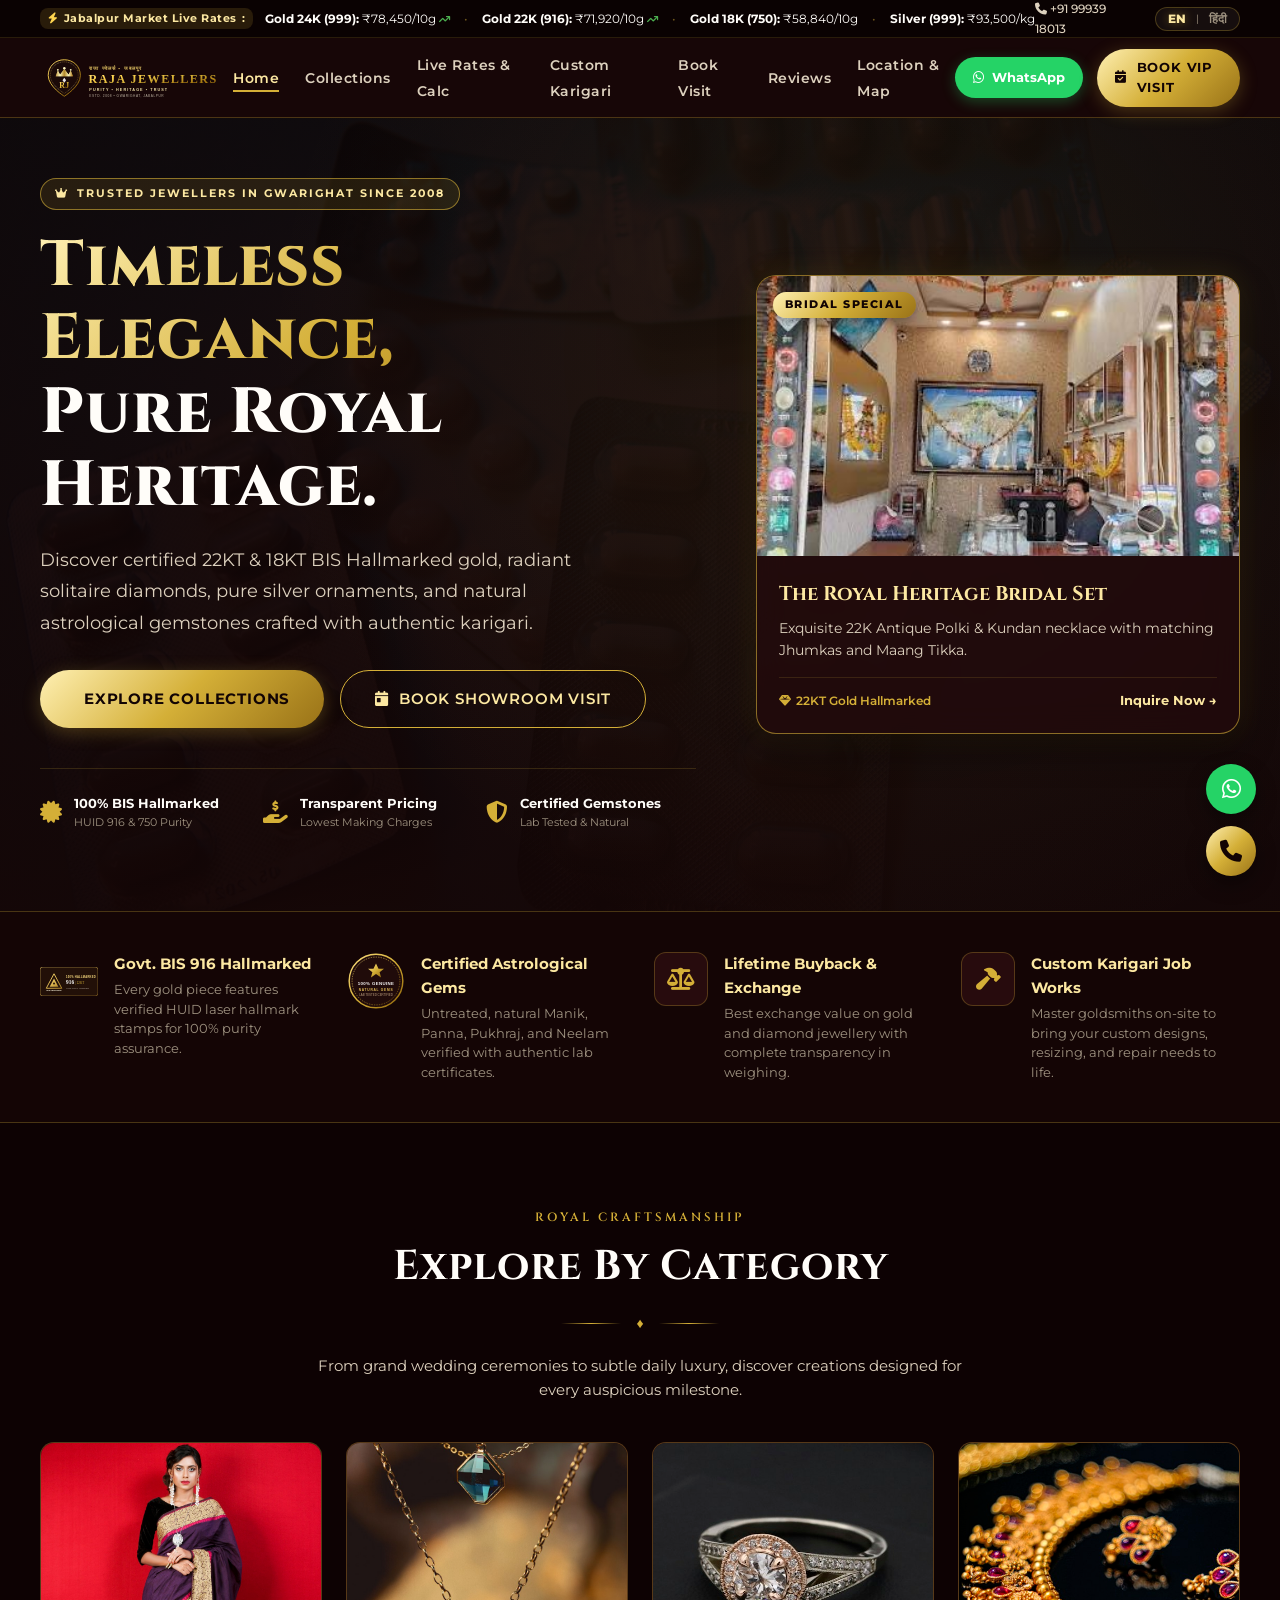
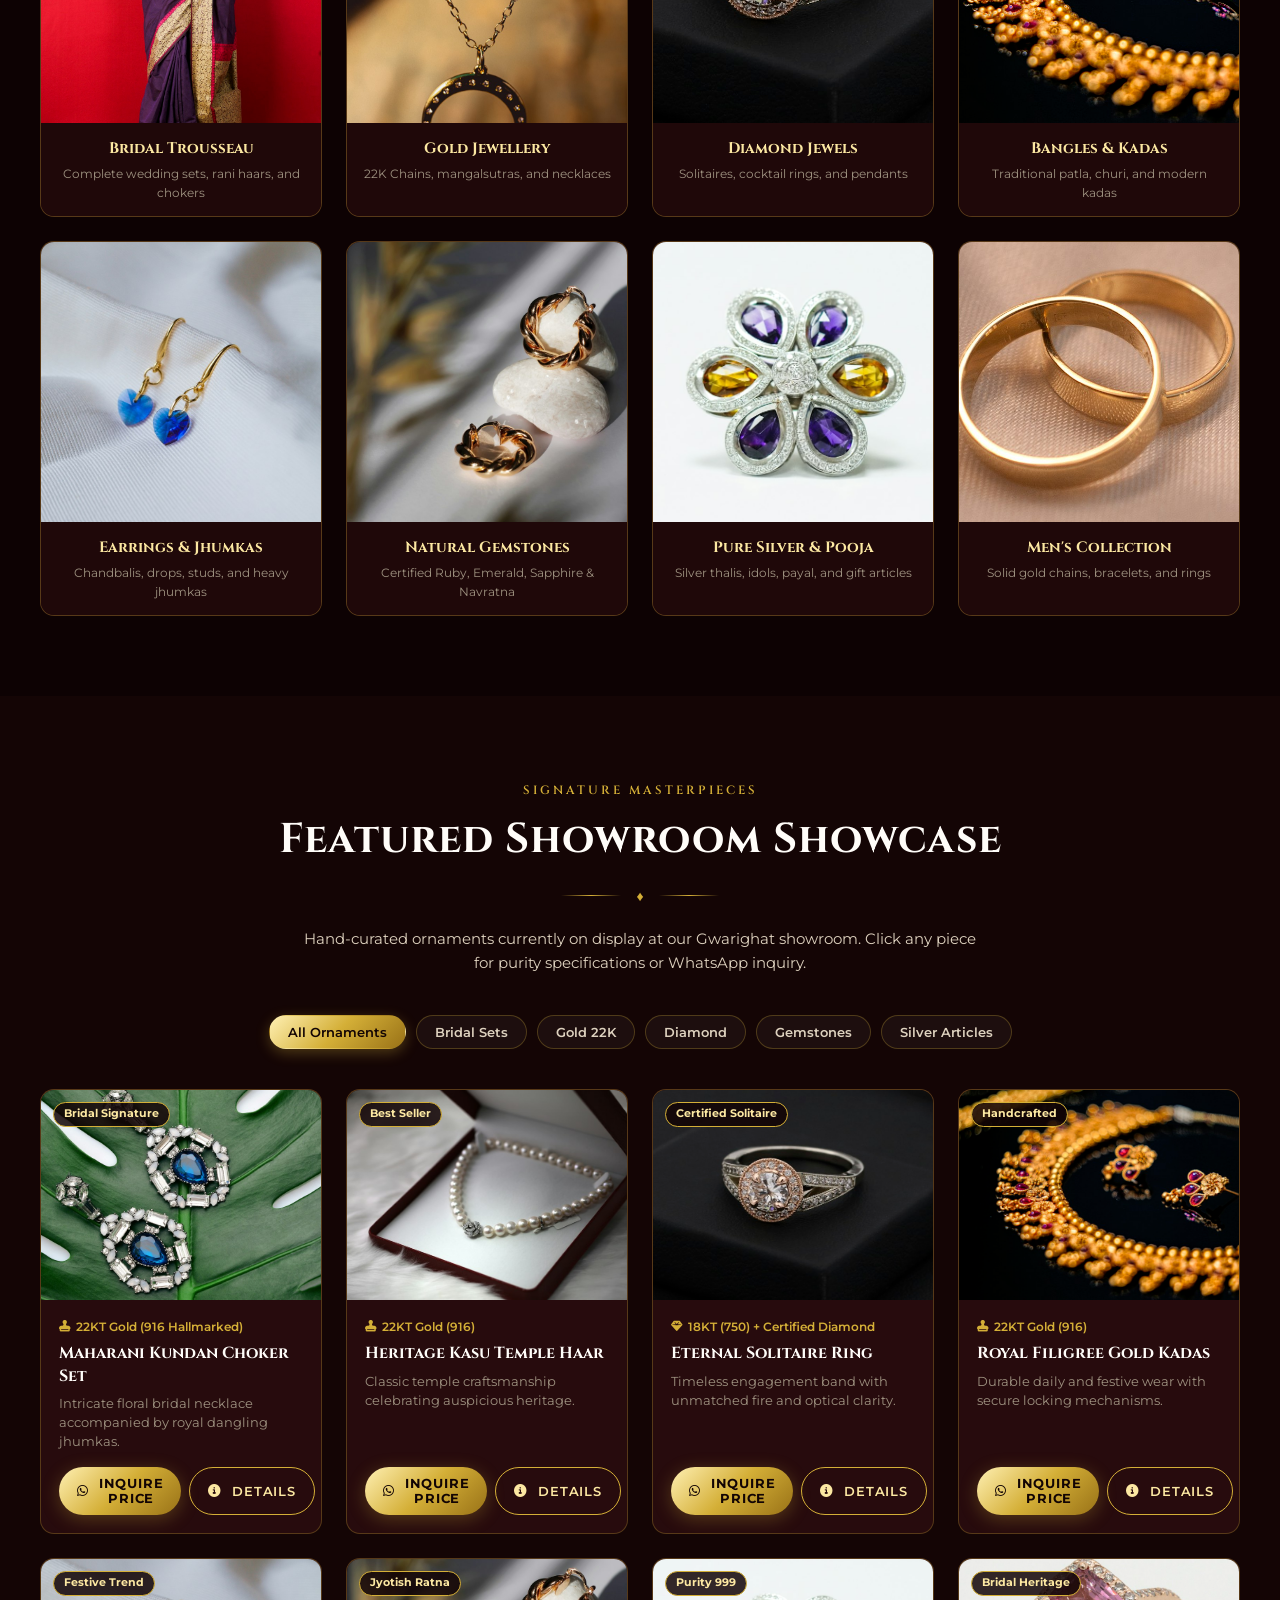
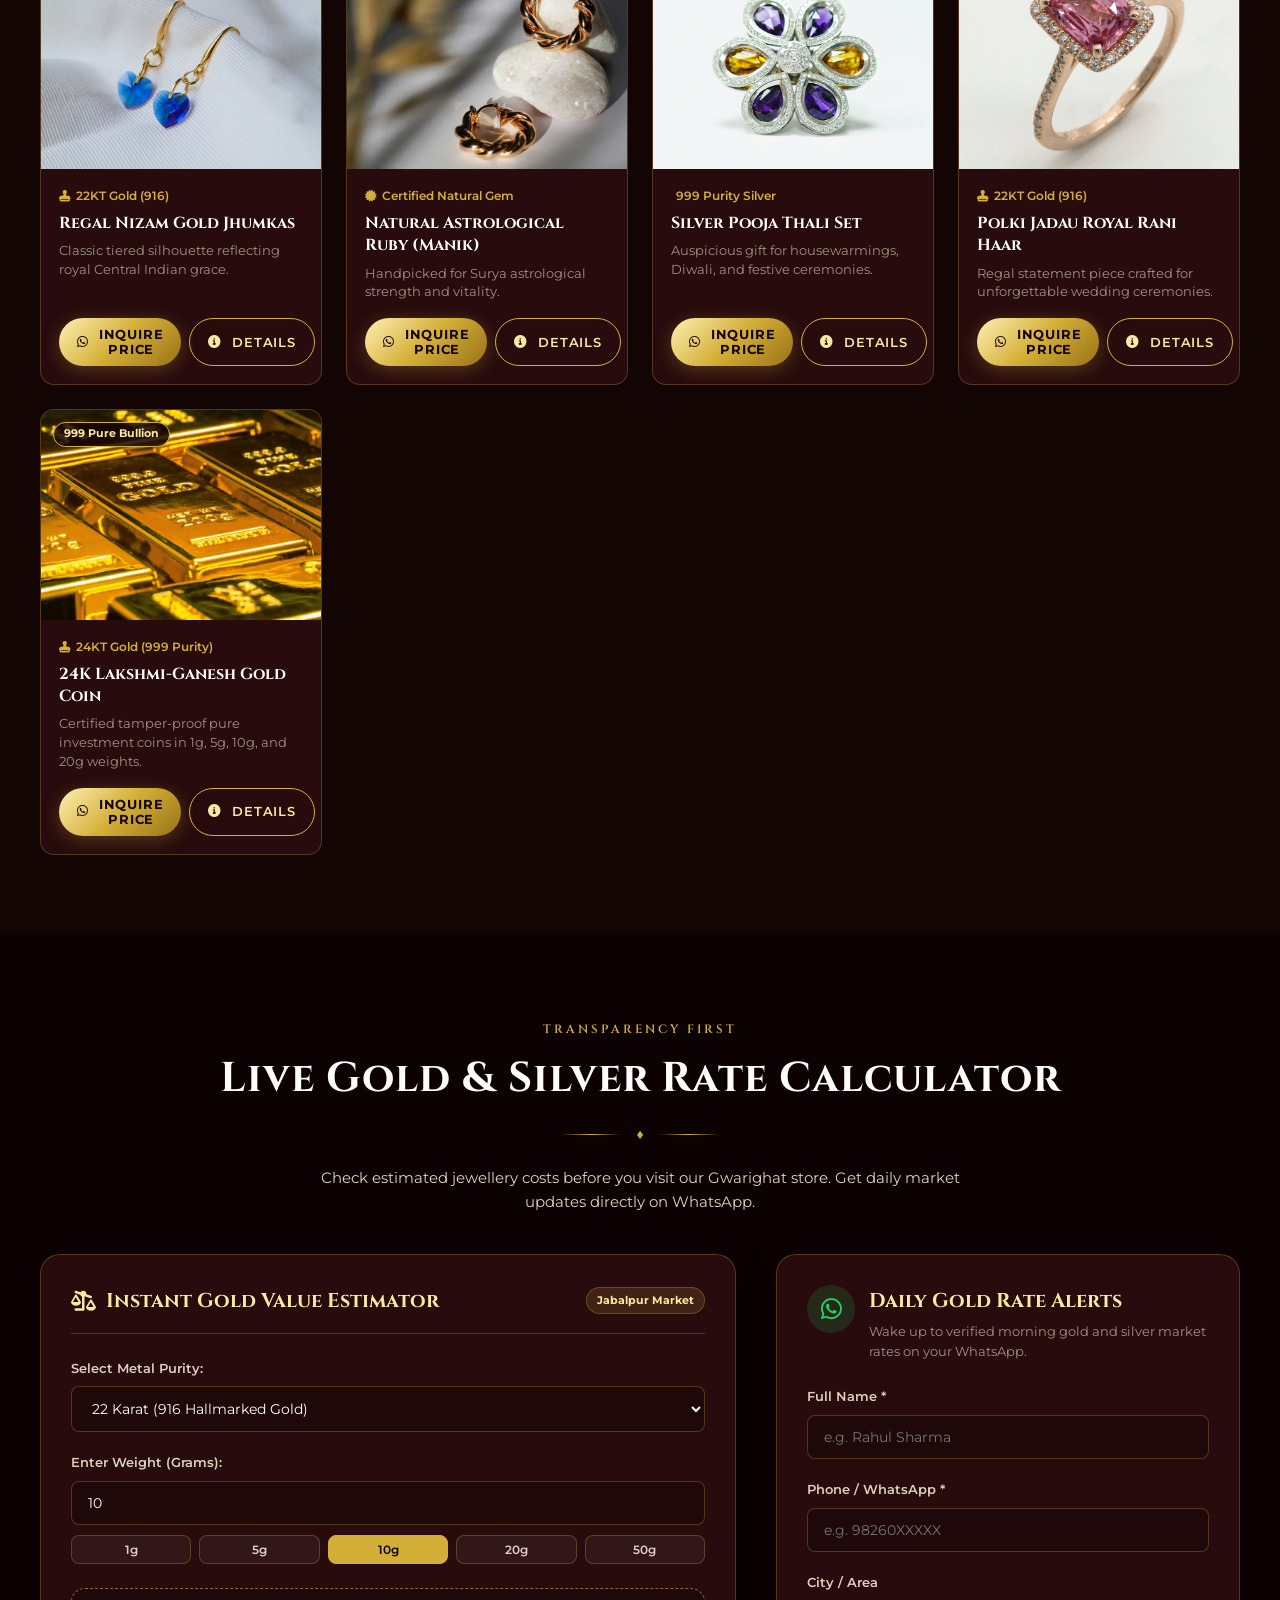
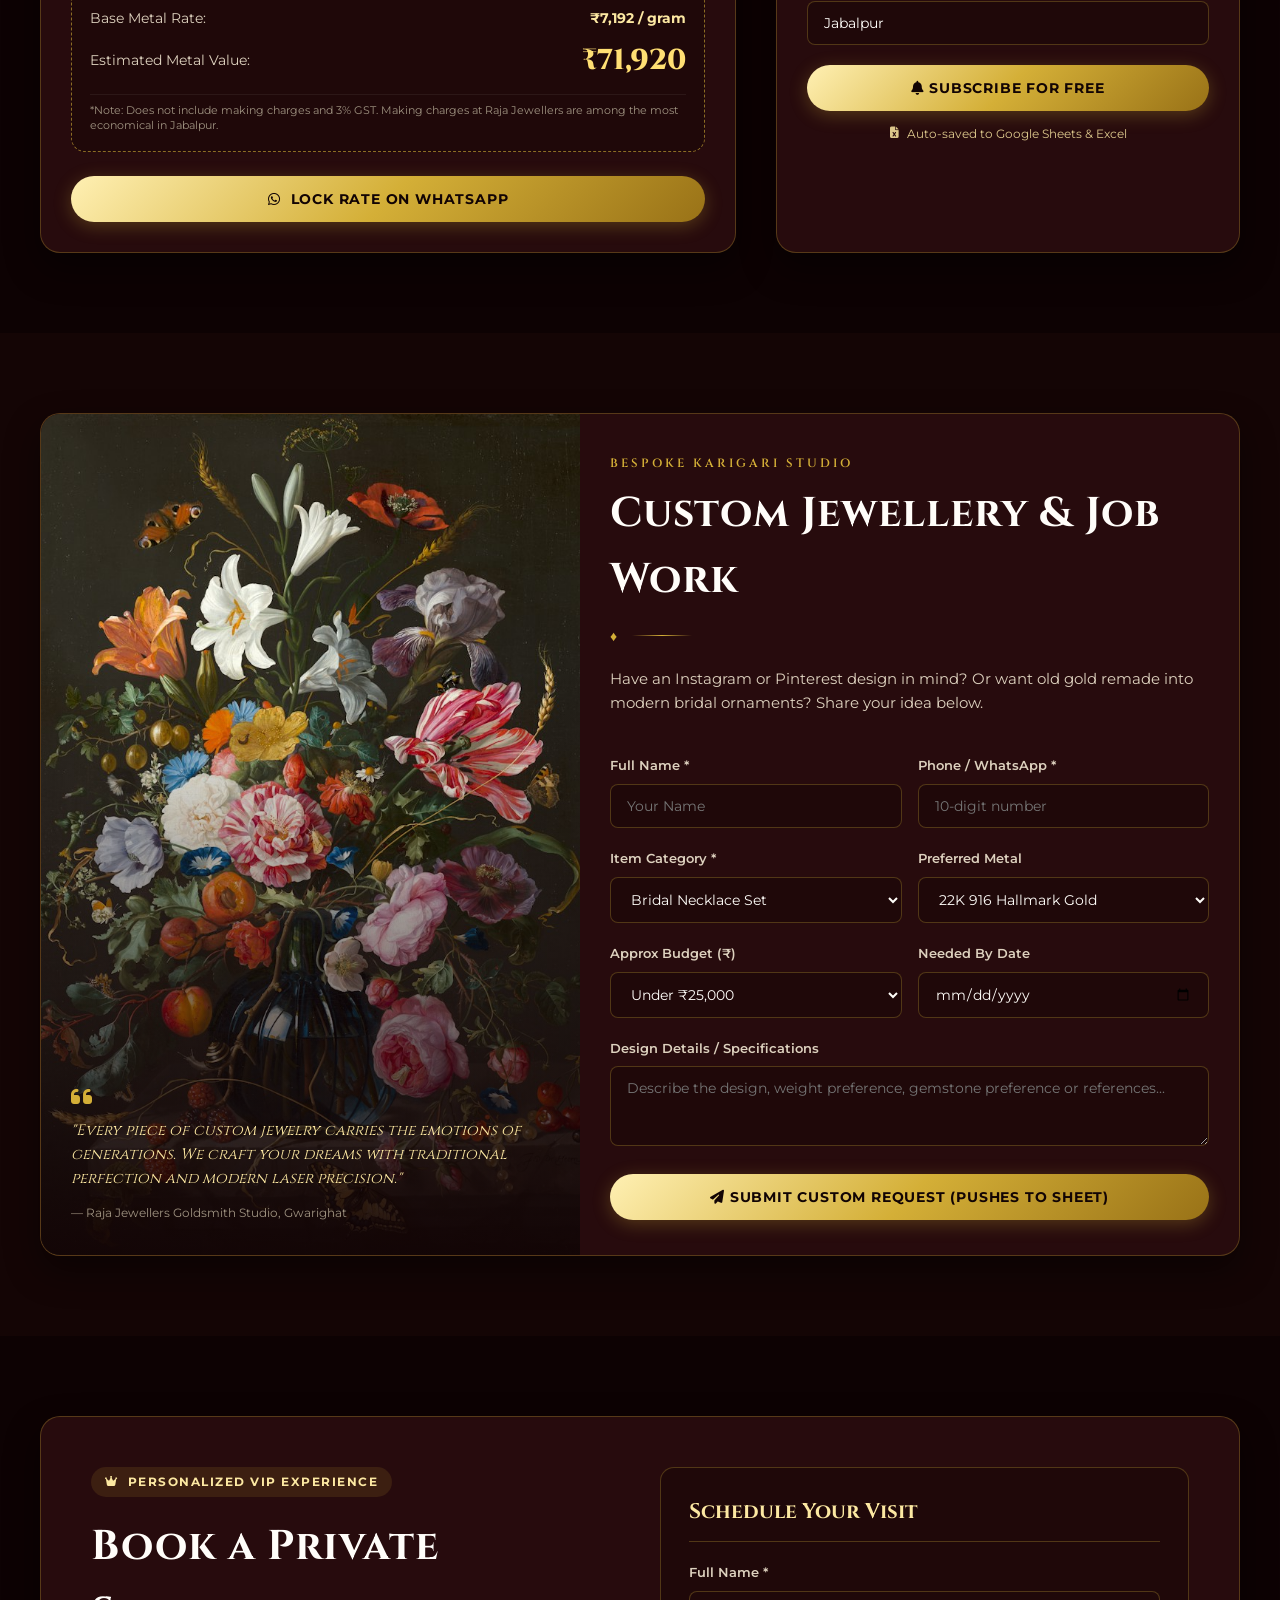
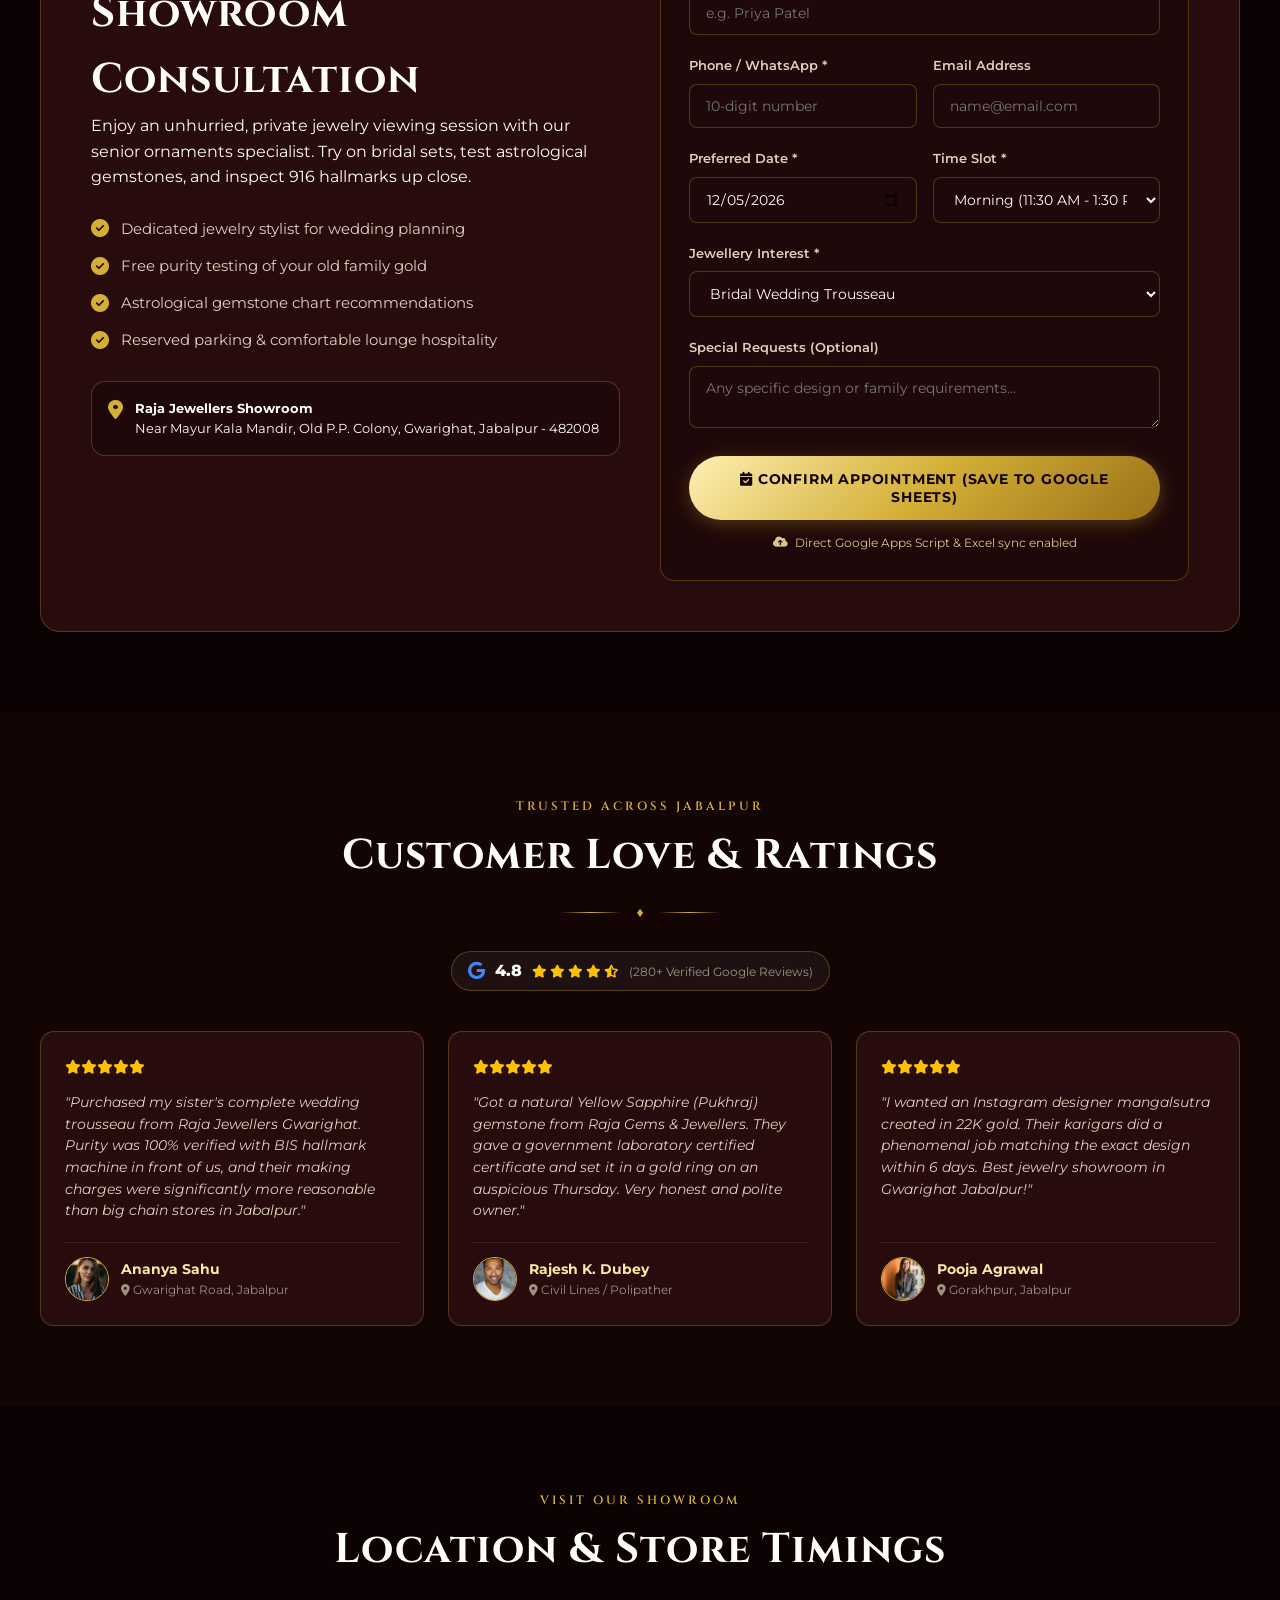
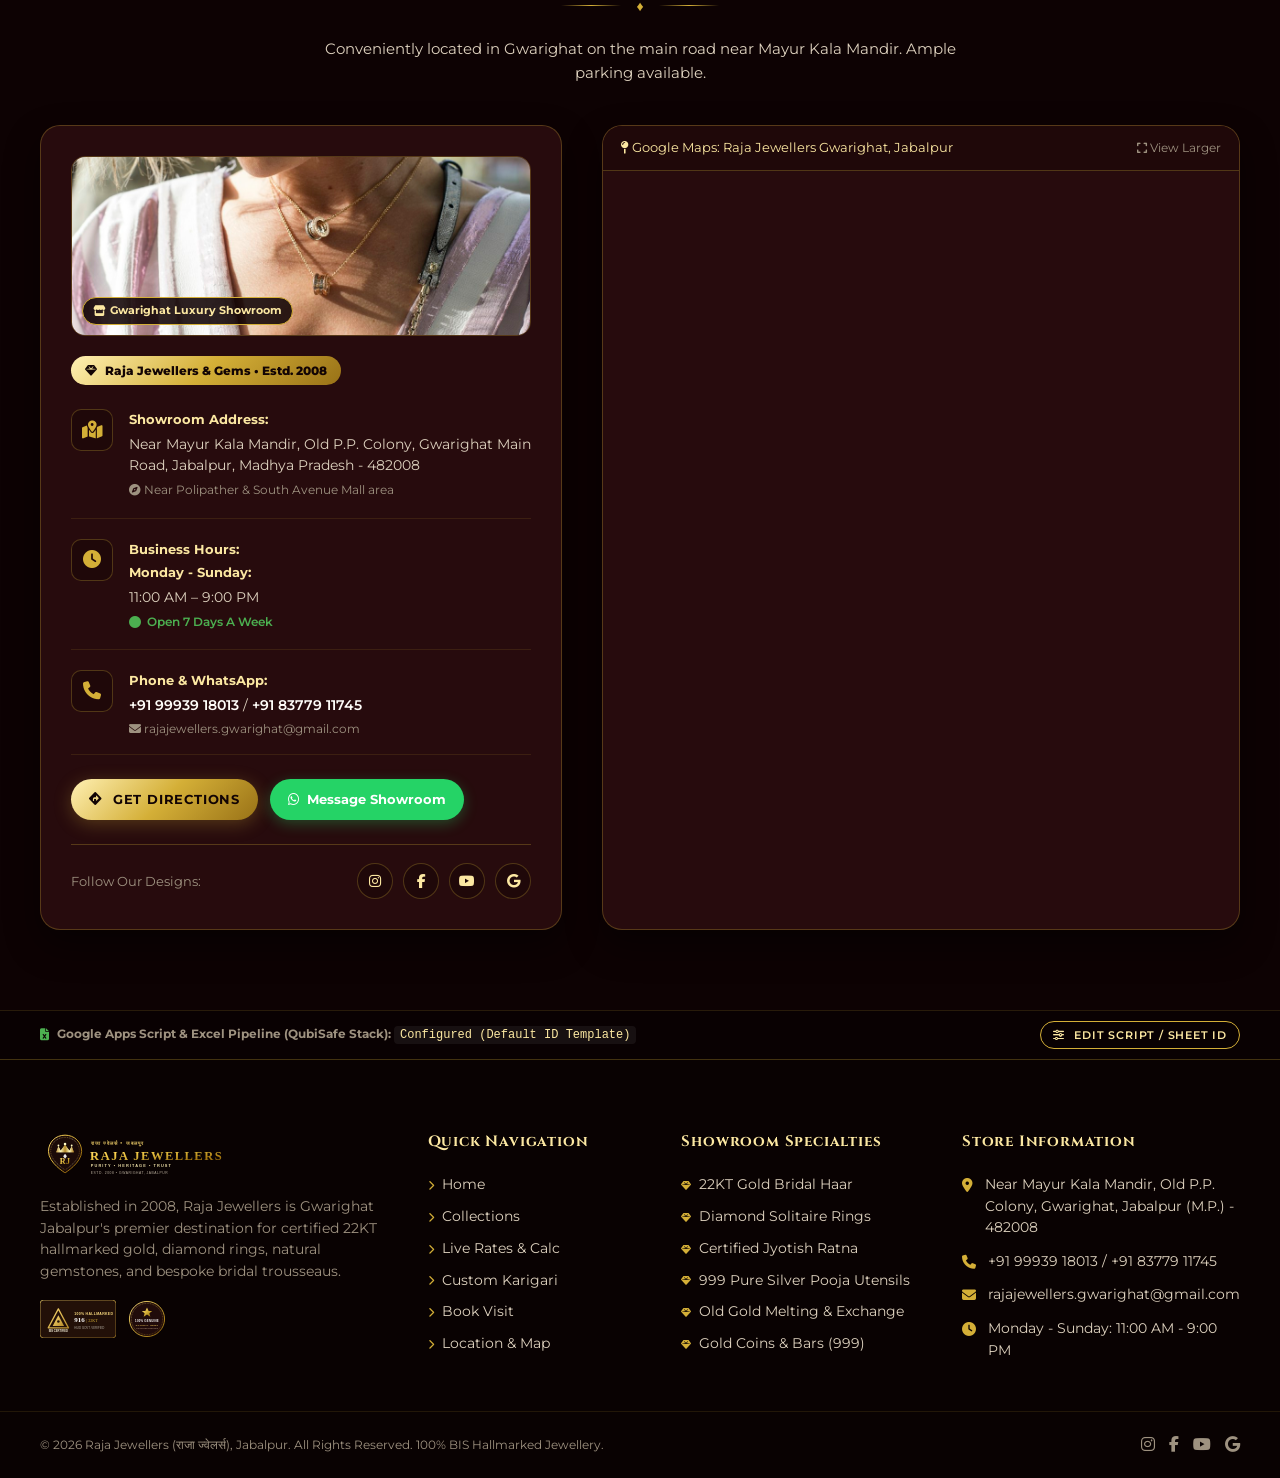
<file: index.html>
<!DOCTYPE html>
<html lang="en">
<head>
  <meta charset="UTF-8">
  <meta name="viewport" content="width=device-width, initial-scale=1.0, maximum-scale=1.0, user-scalable=no">
  <title>Raja Jewellers | राजा ज्वेलर्स - 100% Hallmarked Gold, Diamonds & Gemstones Jabalpur</title>
  
  <!-- SEO & Social Meta Tags -->
  <meta name="description" content="Raja Jewellers (राजा ज्वेलर्स), Gwarighat, Jabalpur. 100% BIS 916 Hallmarked Gold, Certified Diamonds, Pure Silver & Astrological Gemstones. Visit our showroom near Mayur Kala Mandir.">
  <meta name="keywords" content="Raja Jewellers, Raja Gems and Jewellers, Gwarighat Jabalpur, Gold Jewellery Jabalpur, BIS Hallmarked 916, Diamond jewellery, Gemstones Jabalpur">
  <meta name="author" content="Raja Jewellers, Jabalpur">
  
  <!-- Open Graph / WhatsApp Preview -->
  <meta property="og:title" content="Raja Jewellers - The Royal Touch of Purity | Gwarighat, Jabalpur">
  <meta property="og:description" content="Exquisite 22K/18K Gold, Certified Diamonds, Natural Gemstones & Bridal Trousseau at Raja Jewellers, Gwarighat Main Road, Jabalpur.">
  <meta property="og:image" content="media/hero-bg.jpg">
  <meta property="og:type" content="business.business">

  <!-- Mobile & PWA Config for GitHub Pages -->
  <meta name="theme-color" content="#120404">
  <meta name="mobile-web-app-capable" content="yes">
  <meta name="apple-mobile-web-app-status-bar-style" content="black-translucent">
  <link rel="icon" type="image/svg+xml" href="media/favicon.svg">

  <!-- Google Fonts: Luxury Serif & Modern Sans & Hindi Typography -->
  <link rel="preconnect" href="https://fonts.googleapis.com">
  <link rel="preconnect" href="https://fonts.gstatic.com" crossorigin>
  <link href="https://fonts.googleapis.com/css2?family=Cinzel:wght@500;600;700;800;900&family=Playfair+Display:ital,wght@0,500;0,600;0,700;0,800;1,400&family=Montserrat:wght@300;400;500;600;700&family=Noto+Serif+Devanagari:wght@400;600;700;800&family=Yatra+One&display=swap" rel="stylesheet">

  <!-- Font Awesome Icons -->
  <link rel="stylesheet" href="https://cdnjs.cloudflare.com/ajax/libs/font-awesome/6.5.1/css/all.min.css">

  <!-- Stylesheet -->
  <link rel="stylesheet" href="css/styles.css">
</head>
<body data-lang="en">

  <!-- ================= TOP TICKER & LIVE GOLD RATES ================= -->
  <div class="top-bar">
    <div class="container top-bar-inner">
      <div class="live-rate-ticker">
        <span class="ticker-badge"><i class="fa-solid fa-bolt pulse-icon"></i> <span data-i18n="liveRatesLabel">Jabalpur Market Live Rates</span>:</span>
        <div class="ticker-items" id="tickerItems">
          <span class="ticker-item"><strong>Gold 24K (999):</strong> ₹<span id="rate24k">78,450</span>/10g <i class="fa-solid fa-arrow-trend-up trend-up"></i></span>
          <span class="ticker-divider">•</span>
          <span class="ticker-item"><strong>Gold 22K (916):</strong> ₹<span id="rate22k">71,920</span>/10g <i class="fa-solid fa-arrow-trend-up trend-up"></i></span>
          <span class="ticker-divider">•</span>
          <span class="ticker-item"><strong>Gold 18K (750):</strong> ₹<span id="rate18k">58,840</span>/10g</span>
          <span class="ticker-divider">•</span>
          <span class="ticker-item"><strong>Silver (999):</strong> ₹<span id="rateSilver">93,500</span>/kg <i class="fa-solid fa-arrow-trend-up trend-up"></i></span>
        </div>
      </div>
      <div class="top-bar-right">
        <a href="tel:+919993918013" class="top-contact-link"><i class="fa-solid fa-phone"></i> +91 99939 18013</a>
        <div class="lang-switch-group">
          <button class="lang-btn active" id="btnLangEn" onclick="switchLanguage('en')">EN</button>
          <span class="lang-separator">|</span>
          <button class="lang-btn" id="btnLangHi" onclick="switchLanguage('hi')">हिंदी</button>
        </div>
      </div>
    </div>
  </div>

  <!-- ================= MAIN HEADER & NAVIGATION ================= -->
  <header class="main-header" id="mainHeader">
    <div class="container header-container">
      <!-- Mobile Menu Toggle Button -->
      <button class="mobile-menu-btn" id="mobileMenuBtn" aria-label="Toggle Menu">
        <i class="fa-solid fa-bars-staggered"></i>
      </button>

      <!-- Royal Logo -->
      <a href="#home" class="brand-logo" aria-label="Raja Jewellers Homepage">
        <img src="media/logo.svg" alt="Raja Jewellers Logo - Jabalpur" class="logo-img">
      </a>

      <!-- Desktop Navigation Menu -->
      <nav class="nav-menu" id="navMenu">
        <ul class="nav-list">
          <li><a href="#home" class="nav-link active" data-i18n="navHome">Home</a></li>
          <li><a href="#collections" class="nav-link" data-i18n="navCollections">Collections</a></li>
          <li><a href="#gold-rates" class="nav-link" data-i18n="navRates">Live Rates & Calc</a></li>
          <li><a href="#custom-jewels" class="nav-link" data-i18n="navCustom">Custom Karigari</a></li>
          <li><a href="#vip-appointment" class="nav-link" data-i18n="navAppointment">Book Visit</a></li>
          <li><a href="#reviews" class="nav-link" data-i18n="navReviews">Reviews</a></li>
          <li><a href="#location" class="nav-link" data-i18n="navLocation">Location</a></li>
        </ul>
      </nav>

      <!-- Header Action Buttons -->
      <div class="header-actions">
        <a href="https://wa.me/919993918013?text=Namaste%20Raja%20Jewellers,%20I%20would%20like%20to%20inquire%20about%20your%20jewellery%20collection." target="_blank" rel="noopener" class="btn-whatsapp-pill" aria-label="Chat on WhatsApp">
          <i class="fa-brands fa-whatsapp"></i>
          <span class="desktop-only" data-i18n="whatsappUs">WhatsApp</span>
        </a>
        <a href="#vip-appointment" class="btn-royal btn-sm desktop-only">
          <i class="fa-solid fa-calendar-check"></i> <span data-i18n="btnBookShowroom">Book VIP Visit</span>
        </a>
      </div>
    </div>
  </header>

  <!-- ================= MOBILE NAVIGATION DRAWER ================= -->
  <div class="mobile-drawer-overlay" id="drawerOverlay"></div>
  <aside class="mobile-drawer" id="mobileDrawer">
    <div class="drawer-header">
      <img src="media/logo.svg" alt="Raja Jewellers" class="drawer-logo">
      <button class="drawer-close-btn" id="drawerCloseBtn" aria-label="Close Menu">
        <i class="fa-solid fa-xmark"></i>
      </button>
    </div>

    <!-- Mobile Drawer Language Switcher -->
    <div class="drawer-lang-selector">
      <span data-i18n="selectLanguage">Choose Language:</span>
      <div class="drawer-lang-pills">
        <button class="drawer-lang-pill active" onclick="switchLanguage('en')">English</button>
        <button class="drawer-lang-pill" onclick="switchLanguage('hi')">हिंदी (Hindi)</button>
      </div>
    </div>

    <ul class="drawer-nav-list">
      <li><a href="#home" class="drawer-link" onclick="closeDrawer()"><i class="fa-solid fa-house-chimney"></i> <span data-i18n="navHome">Home</span></a></li>
      <li><a href="#collections" class="drawer-link" onclick="closeDrawer()"><i class="fa-solid fa-gem"></i> <span data-i18n="navCollections">Collections</span></a></li>
      <li><a href="#gold-rates" class="drawer-link" onclick="closeDrawer()"><i class="fa-solid fa-calculator"></i> <span data-i18n="navRates">Live Rates & Calc</span></a></li>
      <li><a href="#custom-jewels" class="drawer-link" onclick="closeDrawer()"><i class="fa-solid fa-ring"></i> <span data-i18n="navCustom">Custom Karigari</span></a></li>
      <li><a href="#vip-appointment" class="drawer-link" onclick="closeDrawer()"><i class="fa-solid fa-calendar-check"></i> <span data-i18n="navAppointment">Book Visit</span></a></li>
      <li><a href="#reviews" class="drawer-link" onclick="closeDrawer()"><i class="fa-solid fa-star"></i> <span data-i18n="navReviews">Reviews</span></a></li>
      <li><a href="#location" class="drawer-link" onclick="closeDrawer()"><i class="fa-solid fa-location-dot"></i> <span data-i18n="navLocation">Location & Map</span></a></li>
    </ul>

    <div class="drawer-contact-card">
      <h4><i class="fa-solid fa-store"></i> <span data-i18n="storeQuickInfo">Store Contact</span></h4>
      <p><i class="fa-solid fa-map-pin"></i> Near Mayur Kala Mandir, Old P.P. Colony, Gwarighat, Jabalpur (M.P.) - 482008</p>
      <p><i class="fa-solid fa-clock"></i> <span data-i18n="timingsText">Mon - Sun: 11:00 AM - 9:00 PM</span></p>
      <div class="drawer-action-btns">
        <a href="tel:+919993918013" class="btn-royal btn-sm"><i class="fa-solid fa-phone"></i> <span data-i18n="callNow">Call Now</span></a>
        <a href="https://wa.me/919993918013" target="_blank" rel="noopener" class="btn-whatsapp-pill"><i class="fa-brands fa-whatsapp"></i> WhatsApp</a>
      </div>
    </div>
  </aside>

  <!-- ================= HERO SECTION ================= -->
  <section class="hero-section" id="home">
    <div class="hero-backdrop" style="background-image: url('media/hero-bg.jpg');"></div>
    <div class="hero-overlay"></div>
    
    <div class="container hero-container">
      <div class="hero-content">
        <div class="hero-badge">
          <i class="fa-solid fa-crown"></i>
          <span data-i18n="heroBadge">TRUSTED JEWELLERS IN GWARIGHAT SINCE 2008</span>
        </div>
        
        <h1 class="hero-title">
          <span class="gold-gradient" data-i18n="heroTitleGold">Timeless Elegance,</span><br>
          <span data-i18n="heroTitleRoyal">Pure Royal Heritage.</span>
        </h1>
        
        <p class="hero-subtitle" data-i18n="heroSubtitle">
          Discover certified 22KT & 18KT BIS Hallmarked gold, radiant solitaire diamonds, pure silver ornaments, and natural astrological gemstones crafted with authentic karigari.
        </p>
        
        <div class="hero-cta-group">
          <a href="#collections" class="btn-royal btn-lg">
            <i class="fa-solid fa-sparkles"></i> <span data-i18n="exploreCollections">Explore Collections</span>
          </a>
          <a href="#vip-appointment" class="btn-outline-gold btn-lg">
            <i class="fa-solid fa-calendar-day"></i> <span data-i18n="bookVIPConsultation">Book Showroom Visit</span>
          </a>
        </div>

        <!-- Trust Badges Under Hero -->
        <div class="hero-trust-row">
          <div class="trust-pill">
            <i class="fa-solid fa-certificate"></i>
            <div>
              <strong>100% BIS Hallmarked</strong>
              <small>HUID 916 & 750 Purity</small>
            </div>
          </div>
          <div class="trust-pill">
            <i class="fa-solid fa-hand-holding-dollar"></i>
            <div>
              <strong>Transparent Pricing</strong>
              <small>Lowest Making Charges</small>
            </div>
          </div>
          <div class="trust-pill">
            <i class="fa-solid fa-shield-halved"></i>
            <div>
              <strong>Certified Gemstones</strong>
              <small>Lab Tested & Natural</small>
            </div>
          </div>
        </div>
      </div>

      <!-- Quick Showcase Highlight Card -->
      <div class="hero-card-column">
        <div class="hero-glass-card">
          <div class="card-ribbon" data-i18n="bridalSpecial">Bridal Special</div>
          <img src="media/bridal-trousseau.jpg" alt="Raja Jewellers Bridal Collection" class="hero-card-img">
          <div class="card-caption">
            <h3 data-i18n="royalBridalSet">The Royal Heritage Bridal Set</h3>
            <p data-i18n="bridalSetDesc">Exquisite 22K Antique Polki & Kundan necklace with matching Jhumkas and Maang Tikka.</p>
            <div class="card-bottom">
              <span class="tag-gold"><i class="fa-solid fa-gem"></i> 22KT Gold Hallmarked</span>
              <a href="#vip-appointment" class="text-link" data-i18n="inquireNow">Inquire Now &rarr;</a>
            </div>
          </div>
        </div>
      </div>
    </div>
  </section>

  <!-- ================= TRUST & HALLMARK HIGHLIGHT BAR ================= -->
  <section class="trust-bar-section">
    <div class="container trust-bar-grid">
      <div class="trust-item">
        <img src="media/bis-hallmark.svg" alt="BIS Hallmark 916 Guaranteed" class="trust-icon-img">
        <div class="trust-text">
          <h4 data-i18n="trustBisTitle">Govt. BIS 916 Hallmarked</h4>
          <p data-i18n="trustBisDesc">Every gold piece features verified HUID laser hallmark stamps for 100% purity assurance.</p>
        </div>
      </div>
      <div class="trust-item">
        <img src="media/certified-seal.svg" alt="100% Certified Gemstones" class="trust-icon-img">
        <div class="trust-text">
          <h4 data-i18n="trustGemsTitle">Certified Astrological Gems</h4>
          <p data-i18n="trustGemsDesc">Untreated, natural Manik, Panna, Pukhraj, and Neelam verified with authentic lab certificates.</p>
        </div>
      </div>
      <div class="trust-item">
        <div class="trust-symbol-box"><i class="fa-solid fa-scale-balanced"></i></div>
        <div class="trust-text">
          <h4 data-i18n="trustExchangeTitle">Lifetime Buyback & Exchange</h4>
          <p data-i18n="trustExchangeDesc">Best exchange value on gold and diamond jewellery with complete transparency in weighing.</p>
        </div>
      </div>
      <div class="trust-item">
        <div class="trust-symbol-box"><i class="fa-solid fa-hammer"></i></div>
        <div class="trust-text">
          <h4 data-i18n="trustKarigarTitle">Custom Karigari Job Works</h4>
          <p data-i18n="trustKarigarDesc">Master goldsmiths on-site to bring your custom designs, resizing, and repair needs to life.</p>
        </div>
      </div>
    </div>
  </section>

  <!-- ================= JEWELLERY CATEGORIES ================= -->
  <section class="section categories-section" id="categories">
    <div class="container">
      <div class="section-header text-center">
        <span class="sub-heading" data-i18n="categoriesSub">Royal Craftsmanship</span>
        <h2 class="section-title" data-i18n="categoriesTitle">Explore By Category</h2>
        <div class="gold-divider"><span>♦</span></div>
        <p class="section-desc" data-i18n="categoriesDesc">From grand wedding ceremonies to subtle daily luxury, discover creations designed for every auspicious milestone.</p>
      </div>

      <div class="categories-grid">
        <div class="category-card" onclick="filterCatalog('bridal')">
          <div class="category-img-box">
            <img src="media/bridal-model.jpg" alt="Bridal Jewellery Collection Raja Jewellers">
            <div class="category-overlay">
              <span class="btn-category-view" data-i18n="viewCollection">View Collection <i class="fa-solid fa-arrow-right"></i></span>
            </div>
          </div>
          <div class="category-info">
            <h3 data-i18n="catBridal">Bridal Trousseau</h3>
            <p data-i18n="catBridalDesc">Complete wedding sets, rani haars, and chokers</p>
          </div>
        </div>

        <div class="category-card" onclick="filterCatalog('gold')">
          <div class="category-img-box">
            <img src="media/gold-necklace.jpg" alt="Gold Necklaces Raja Jewellers Jabalpur">
            <div class="category-overlay">
              <span class="btn-category-view" data-i18n="viewCollection">View Collection <i class="fa-solid fa-arrow-right"></i></span>
            </div>
          </div>
          <div class="category-info">
            <h3 data-i18n="catGold">Gold Jewellery</h3>
            <p data-i18n="catGoldDesc">22K Chains, mangalsutras, and necklaces</p>
          </div>
        </div>

        <div class="category-card" onclick="filterCatalog('diamond')">
          <div class="category-img-box">
            <img src="media/diamond-ring.jpg" alt="Certified Diamond Rings & Pendants">
            <div class="category-overlay">
              <span class="btn-category-view" data-i18n="viewCollection">View Collection <i class="fa-solid fa-arrow-right"></i></span>
            </div>
          </div>
          <div class="category-info">
            <h3 data-i18n="catDiamond">Diamond Jewels</h3>
            <p data-i18n="catDiamondDesc">Solitaires, cocktail rings, and pendants</p>
          </div>
        </div>

        <div class="category-card" onclick="filterCatalog('gold')">
          <div class="category-img-box">
            <img src="media/gold-bangles.jpg" alt="Gold Bangles and Kadas">
            <div class="category-overlay">
              <span class="btn-category-view" data-i18n="viewCollection">View Collection <i class="fa-solid fa-arrow-right"></i></span>
            </div>
          </div>
          <div class="category-info">
            <h3 data-i18n="catBangles">Bangles & Kadas</h3>
            <p data-i18n="catBanglesDesc">Traditional patla, churi, and modern kadas</p>
          </div>
        </div>

        <div class="category-card" onclick="filterCatalog('gold')">
          <div class="category-img-box">
            <img src="media/earrings-jhumka.jpg" alt="Jhumkas and Chandelier Earrings">
            <div class="category-overlay">
              <span class="btn-category-view" data-i18n="viewCollection">View Collection <i class="fa-solid fa-arrow-right"></i></span>
            </div>
          </div>
          <div class="category-info">
            <h3 data-i18n="catEarrings">Earrings & Jhumkas</h3>
            <p data-i18n="catEarringsDesc">Chandbalis, drops, studs, and heavy jhumkas</p>
          </div>
        </div>

        <div class="category-card" onclick="filterCatalog('gemstones')">
          <div class="category-img-box">
            <img src="media/gemstones-rubies.jpg" alt="Natural Astrological Gemstones Jabalpur">
            <div class="category-overlay">
              <span class="btn-category-view" data-i18n="viewCollection">View Collection <i class="fa-solid fa-arrow-right"></i></span>
            </div>
          </div>
          <div class="category-info">
            <h3 data-i18n="catGems">Natural Gemstones</h3>
            <p data-i18n="catGemsDesc">Certified Ruby, Emerald, Sapphire & Navratna</p>
          </div>
        </div>

        <div class="category-card" onclick="filterCatalog('silver')">
          <div class="category-img-box">
            <img src="media/silver-pooja.jpg" alt="Silver Pooja Utensils and Idols">
            <div class="category-overlay">
              <span class="btn-category-view" data-i18n="viewCollection">View Collection <i class="fa-solid fa-arrow-right"></i></span>
            </div>
          </div>
          <div class="category-info">
            <h3 data-i18n="catSilver">Pure Silver & Pooja</h3>
            <p data-i18n="catSilverDesc">Silver thalis, idols, payal, and gift articles</p>
          </div>
        </div>

        <div class="category-card" onclick="filterCatalog('gold')">
          <div class="category-img-box">
            <img src="media/mens-gold.jpg" alt="Men's Gold Chains and Kadas">
            <div class="category-overlay">
              <span class="btn-category-view" data-i18n="viewCollection">View Collection <i class="fa-solid fa-arrow-right"></i></span>
            </div>
          </div>
          <div class="category-info">
            <h3 data-i18n="catMens">Men's Collection</h3>
            <p data-i18n="catMensDesc">Solid gold chains, bracelets, and rings</p>
          </div>
        </div>
      </div>
    </div>
  </section>

  <!-- ================= FEATURED CATALOG WITH TABS & QUICK-VIEW ================= -->
  <section class="section catalog-section" id="collections">
    <div class="container">
      <div class="section-header text-center">
        <span class="sub-heading" data-i18n="curatedShowcaseSub">Signature Masterpieces</span>
        <h2 class="section-title" data-i18n="curatedShowcaseTitle">Featured Showroom Showcase</h2>
        <div class="gold-divider"><span>♦</span></div>
        <p class="section-desc" data-i18n="curatedShowcaseDesc">Hand-curated ornaments currently on display at our Gwarighat showroom. Click any piece for purity specifications or WhatsApp inquiry.</p>
      </div>

      <!-- Filter Tabs -->
      <div class="catalog-filter-bar">
        <button class="filter-btn active" data-filter="all" onclick="filterCatalog('all')" data-i18n="filterAll">All Ornaments</button>
        <button class="filter-btn" data-filter="bridal" onclick="filterCatalog('bridal')" data-i18n="filterBridal">Bridal Sets</button>
        <button class="filter-btn" data-filter="gold" onclick="filterCatalog('gold')" data-i18n="filterGold">Gold 22K</button>
        <button class="filter-btn" data-filter="diamond" onclick="filterCatalog('diamond')" data-i18n="filterDiamond">Diamond</button>
        <button class="filter-btn" data-filter="gemstones" onclick="filterCatalog('gemstones')" data-i18n="filterGems">Gemstones</button>
        <button class="filter-btn" data-filter="silver" onclick="filterCatalog('silver')" data-i18n="filterSilver">Silver Articles</button>
      </div>

      <!-- Catalog Grid -->
      <div class="catalog-grid" id="catalogGrid">
        
        <!-- Product 1 -->
        <div class="product-card" data-category="bridal" data-purity="22KT BIS Hallmarked" data-title-en="Maharani Royal Kundan Choker Set" data-title-hi="महारानी कुंदन चोकर सेट" data-img="media/antique-choker.jpg" data-desc-en="A masterpiece handcrafted with floral meenakari motifs, uncut polki diamonds, and cultured emerald pearls." data-desc-hi="मीनाकारी और पोल्की से सजी 22 कैरेट सोने की अनूठी दुल्हन चोकर।">
          <div class="product-badge">Bridal Signature</div>
          <div class="product-img-wrap">
            <img src="media/antique-choker.jpg" alt="Maharani Royal Kundan Choker Set" loading="lazy">
            <button class="quick-view-btn" onclick="openProductModal(this)"><i class="fa-solid fa-eye"></i> Quick View</button>
          </div>
          <div class="product-details">
            <span class="product-purity"><i class="fa-solid fa-stamp"></i> 22KT Gold (916 Hallmarked)</span>
            <h4 class="product-title" data-i18n="p1Title">Maharani Kundan Choker Set</h4>
            <p class="product-desc" data-i18n="p1Desc">Intricate floral bridal necklace accompanied by royal dangling jhumkas.</p>
            <div class="product-action-row">
              <button class="btn-royal btn-sm" onclick="inquireProduct('Maharani Kundan Choker Set', '22KT Gold')">
                <i class="fa-brands fa-whatsapp"></i> <span data-i18n="inquirePrice">Inquire Price</span>
              </button>
              <button class="btn-outline-gold btn-sm" onclick="openProductModal(this)">
                <i class="fa-solid fa-info-circle"></i> <span data-i18n="details">Details</span>
              </button>
            </div>
          </div>
        </div>

        <!-- Product 2 -->
        <div class="product-card" data-category="gold" data-purity="22KT BIS Hallmarked" data-title-en="Heritage Kasu Temple Gold Haar" data-title-hi="हेरिटेज कासु टेम्पल गोल्ड हार" data-img="media/temple-jewelry.jpg" data-desc-en="Auspicious Goddess Lakshmi motifs embossed on 22K yellow gold with antique matte finishing." data-desc-hi="लक्ष्मी जी के नक्काशीदार रूप से सजा पारम्परिक 22 कैरेट टेम्पल हार।">
          <div class="product-badge">Best Seller</div>
          <div class="product-img-wrap">
            <img src="media/temple-jewelry.jpg" alt="Heritage Temple Gold Haar" loading="lazy">
            <button class="quick-view-btn" onclick="openProductModal(this)"><i class="fa-solid fa-eye"></i> Quick View</button>
          </div>
          <div class="product-details">
            <span class="product-purity"><i class="fa-solid fa-stamp"></i> 22KT Gold (916)</span>
            <h4 class="product-title" data-i18n="p2Title">Heritage Kasu Temple Haar</h4>
            <p class="product-desc" data-i18n="p2Desc">Classic temple craftsmanship celebrating auspicious heritage.</p>
            <div class="product-action-row">
              <button class="btn-royal btn-sm" onclick="inquireProduct('Heritage Kasu Temple Haar', '22KT Gold')">
                <i class="fa-brands fa-whatsapp"></i> <span data-i18n="inquirePrice">Inquire Price</span>
              </button>
              <button class="btn-outline-gold btn-sm" onclick="openProductModal(this)">
                <i class="fa-solid fa-info-circle"></i> <span data-i18n="details">Details</span>
              </button>
            </div>
          </div>
        </div>

        <!-- Product 3 -->
        <div class="product-card" data-category="diamond" data-purity="18KT Gold + VVS-EF Diamond" data-title-en="Eternal Solitaire Diamond Ring" data-title-hi="इटरनल सॉलिटेयर डायमंड रिंग" data-img="media/diamond-ring.jpg" data-desc-en="Brilliant round cut lab-certified solitaire diamond nestled in 18KT rose/white gold band." data-desc-hi="18 कैरेट हॉलमार्क सोने में जड़ा प्रमाणित वीवीएस-ईएफ सॉलिटेयर हीरा।">
          <div class="product-badge">Certified Solitaire</div>
          <div class="product-img-wrap">
            <img src="media/diamond-ring.jpg" alt="Eternal Solitaire Diamond Ring" loading="lazy">
            <button class="quick-view-btn" onclick="openProductModal(this)"><i class="fa-solid fa-eye"></i> Quick View</button>
          </div>
          <div class="product-details">
            <span class="product-purity"><i class="fa-solid fa-gem"></i> 18KT (750) + Certified Diamond</span>
            <h4 class="product-title" data-i18n="p3Title">Eternal Solitaire Ring</h4>
            <p class="product-desc" data-i18n="p3Desc">Timeless engagement band with unmatched fire and optical clarity.</p>
            <div class="product-action-row">
              <button class="btn-royal btn-sm" onclick="inquireProduct('Eternal Solitaire Ring', 'Diamond/18K')">
                <i class="fa-brands fa-whatsapp"></i> <span data-i18n="inquirePrice">Inquire Price</span>
              </button>
              <button class="btn-outline-gold btn-sm" onclick="openProductModal(this)">
                <i class="fa-solid fa-info-circle"></i> <span data-i18n="details">Details</span>
              </button>
            </div>
          </div>
        </div>

        <!-- Product 4 -->
        <div class="product-card" data-category="gold" data-purity="22KT BIS Hallmarked" data-title-en="Royal Filigree Gold Kadas (Pair)" data-title-hi="रॉयल फिलीग्री सोने के कड़े" data-img="media/gold-bangles.jpg" data-desc-en="Traditional handcrafted screw-locking gold bangles with delicate micro-filigree detailing." data-desc-hi="22 कैरेट शुद्ध सोने में हस्तनिर्मित पारंपरिक कंगन और कड़े।">
          <div class="product-badge">Handcrafted</div>
          <div class="product-img-wrap">
            <img src="media/gold-bangles.jpg" alt="Royal Filigree Gold Kadas" loading="lazy">
            <button class="quick-view-btn" onclick="openProductModal(this)"><i class="fa-solid fa-eye"></i> Quick View</button>
          </div>
          <div class="product-details">
            <span class="product-purity"><i class="fa-solid fa-stamp"></i> 22KT Gold (916)</span>
            <h4 class="product-title" data-i18n="p4Title">Royal Filigree Gold Kadas</h4>
            <p class="product-desc" data-i18n="p4Desc">Durable daily and festive wear with secure locking mechanisms.</p>
            <div class="product-action-row">
              <button class="btn-royal btn-sm" onclick="inquireProduct('Royal Filigree Gold Kadas', '22KT Gold')">
                <i class="fa-brands fa-whatsapp"></i> <span data-i18n="inquirePrice">Inquire Price</span>
              </button>
              <button class="btn-outline-gold btn-sm" onclick="openProductModal(this)">
                <i class="fa-solid fa-info-circle"></i> <span data-i18n="details">Details</span>
              </button>
            </div>
          </div>
        </div>

        <!-- Product 5 -->
        <div class="product-card" data-category="gold" data-purity="22KT BIS Hallmarked" data-title-en="Regal Nizam Gold Jhumkas" data-title-hi="रीगल निज़ाम सोने के झुमके" data-img="media/earrings-jhumka.jpg" data-desc-en="Three-tier dangling gold jhumkas with pearl drop accents, ideal for weddings and receptions." data-desc-hi="तीन परतों वाले भारी सोने के झुमके, शादियों और त्यौहारों के लिए।">
          <div class="product-badge">Festive Trend</div>
          <div class="product-img-wrap">
            <img src="media/earrings-jhumka.jpg" alt="Regal Nizam Gold Jhumkas" loading="lazy">
            <button class="quick-view-btn" onclick="openProductModal(this)"><i class="fa-solid fa-eye"></i> Quick View</button>
          </div>
          <div class="product-details">
            <span class="product-purity"><i class="fa-solid fa-stamp"></i> 22KT Gold (916)</span>
            <h4 class="product-title" data-i18n="p5Title">Regal Nizam Gold Jhumkas</h4>
            <p class="product-desc" data-i18n="p5Desc">Classic tiered silhouette reflecting royal Central Indian grace.</p>
            <div class="product-action-row">
              <button class="btn-royal btn-sm" onclick="inquireProduct('Regal Nizam Gold Jhumkas', '22KT Gold')">
                <i class="fa-brands fa-whatsapp"></i> <span data-i18n="inquirePrice">Inquire Price</span>
              </button>
              <button class="btn-outline-gold btn-sm" onclick="openProductModal(this)">
                <i class="fa-solid fa-info-circle"></i> <span data-i18n="details">Details</span>
              </button>
            </div>
          </div>
        </div>

        <!-- Product 6 -->
        <div class="product-card" data-category="gemstones" data-purity="100% Natural Lab Tested" data-title-en="Astrological Natural Burmese Ruby (Manik)" data-title-hi="प्राकृतिक बर्मा माणिक्य (रूबी)" data-img="media/gemstones-rubies.jpg" data-desc-en="Unheated, eye-clean Pigeon Blood Burmese Ruby certified with gemstone test certificate." data-desc-hi="ज्योतिषीय उपयोग हेतु अप्रसंस्कृत प्राकृतिक माणिक्य (लैब प्रमाणित)।">
          <div class="product-badge">Jyotish Ratna</div>
          <div class="product-img-wrap">
            <img src="media/gemstones-rubies.jpg" alt="Astrological Natural Burmese Ruby" loading="lazy">
            <button class="quick-view-btn" onclick="openProductModal(this)"><i class="fa-solid fa-eye"></i> Quick View</button>
          </div>
          <div class="product-details">
            <span class="product-purity"><i class="fa-solid fa-certificate"></i> Certified Natural Gem</span>
            <h4 class="product-title" data-i18n="p6Title">Natural Astrological Ruby (Manik)</h4>
            <p class="product-desc" data-i18n="p6Desc">Handpicked for Surya astrological strength and vitality.</p>
            <div class="product-action-row">
              <button class="btn-royal btn-sm" onclick="inquireProduct('Natural Astrological Ruby', 'Gemstone')">
                <i class="fa-brands fa-whatsapp"></i> <span data-i18n="inquirePrice">Inquire Price</span>
              </button>
              <button class="btn-outline-gold btn-sm" onclick="openProductModal(this)">
                <i class="fa-solid fa-info-circle"></i> <span data-i18n="details">Details</span>
              </button>
            </div>
          </div>
        </div>

        <!-- Product 7 -->
        <div class="product-card" data-category="silver" data-purity="999 Pure Silver" data-title-en="Divine Lakshmi-Ganesh Pooja Thali Set" data-title-hi="लक्ष्मी-गणेश शुद्ध चांदी पूजा थाली" data-img="media/silver-pooja.jpg" data-desc-en="Hallmarked 99.9% pure silver pooja plate with diya, agarbatti stand, and bell." data-desc-hi="99.9% शुद्ध चांदी से निर्मित नक्काशीदार पूजा थाली एवं कलश।">
          <div class="product-badge">Purity 999</div>
          <div class="product-img-wrap">
            <img src="media/silver-pooja.jpg" alt="Divine Silver Pooja Thali Set" loading="lazy">
            <button class="quick-view-btn" onclick="openProductModal(this)"><i class="fa-solid fa-eye"></i> Quick View</button>
          </div>
          <div class="product-details">
            <span class="product-purity"><i class="fa-solid fa-sparkles"></i> 999 Purity Silver</span>
            <h4 class="product-title" data-i18n="p7Title">Silver Pooja Thali Set</h4>
            <p class="product-desc" data-i18n="p7Desc">Auspicious gift for housewarmings, Diwali, and festive ceremonies.</p>
            <div class="product-action-row">
              <button class="btn-royal btn-sm" onclick="inquireProduct('Silver Pooja Thali Set', 'Pure Silver')">
                <i class="fa-brands fa-whatsapp"></i> <span data-i18n="inquirePrice">Inquire Price</span>
              </button>
              <button class="btn-outline-gold btn-sm" onclick="openProductModal(this)">
                <i class="fa-solid fa-info-circle"></i> <span data-i18n="details">Details</span>
              </button>
            </div>
          </div>
        </div>

        <!-- Product 8 -->
        <div class="product-card" data-category="bridal" data-purity="22KT BIS Hallmarked" data-title-en="Polki Jadau Royal Rani Haar" data-title-hi="पोल्की जड़ाऊ रॉयल रानी हार" data-img="media/polki-necklace.jpg" data-desc-en="Grand multi-string bridal haar featuring uncut diamonds and South Sea pearls." data-desc-hi="राजसी लुक देने वाला पारंपरिक जड़ाऊ पोल्की रानी हार।">
          <div class="product-badge">Bridal Heritage</div>
          <div class="product-img-wrap">
            <img src="media/polki-necklace.jpg" alt="Polki Jadau Royal Rani Haar" loading="lazy">
            <button class="quick-view-btn" onclick="openProductModal(this)"><i class="fa-solid fa-eye"></i> Quick View</button>
          </div>
          <div class="product-details">
            <span class="product-purity"><i class="fa-solid fa-stamp"></i> 22KT Gold (916)</span>
            <h4 class="product-title" data-i18n="p8Title">Polki Jadau Royal Rani Haar</h4>
            <p class="product-desc" data-i18n="p8Desc">Regal statement piece crafted for unforgettable wedding ceremonies.</p>
            <div class="product-action-row">
              <button class="btn-royal btn-sm" onclick="inquireProduct('Polki Jadau Royal Rani Haar', '22KT Gold')">
                <i class="fa-brands fa-whatsapp"></i> <span data-i18n="inquirePrice">Inquire Price</span>
              </button>
              <button class="btn-outline-gold btn-sm" onclick="openProductModal(this)">
                <i class="fa-solid fa-info-circle"></i> <span data-i18n="details">Details</span>
              </button>
            </div>
          </div>
        </div>

        <!-- Product 9: 24K Pure Gold Coins & Bars -->
        <div class="product-card" data-category="gold" data-purity="24KT (999) Pure Gold" data-title-en="24K Lakshmi-Ganesh Pure Gold Coin (10g)" data-title-hi="24 कैरेट लक्ष्मी-गणेश शुद्ध स्वर्ण सिक्का (10 ग्राम)" data-img="media/gold-coins.jpg" data-desc-en="Government hallmarked 99.9% pure 24K investment gold bullion coins with tamper-proof certification packaging." data-desc-hi="99.9% शुद्ध 24 कैरेट सरकार प्रमाणित स्वर्ण सिक्का, धनतेरस, दिवाली एवं निवेश हेतु सर्वोत्तम।">
          <div class="product-badge">999 Pure Bullion</div>
          <div class="product-img-wrap">
            <img src="media/gold-coins.jpg" alt="24K Pure Gold Coins Raja Jewellers Jabalpur" loading="lazy">
            <button class="quick-view-btn" onclick="openProductModal(this)"><i class="fa-solid fa-eye"></i> Quick View</button>
          </div>
          <div class="product-details">
            <span class="product-purity"><i class="fa-solid fa-stamp"></i> 24KT Gold (999 Purity)</span>
            <h4 class="product-title" data-i18n="p9Title">24K Lakshmi-Ganesh Gold Coin</h4>
            <p class="product-desc" data-i18n="p9Desc">Certified tamper-proof pure investment coins in 1g, 5g, 10g, and 20g weights.</p>
            <div class="product-action-row">
              <button class="btn-royal btn-sm" onclick="inquireProduct('24K Lakshmi-Ganesh Gold Coin', '24KT 999 Gold')">
                <i class="fa-brands fa-whatsapp"></i> <span data-i18n="inquirePrice">Inquire Price</span>
              </button>
              <button class="btn-outline-gold btn-sm" onclick="openProductModal(this)">
                <i class="fa-solid fa-info-circle"></i> <span data-i18n="details">Details</span>
              </button>
            </div>
          </div>
        </div>

      </div>
    </div>
  </section>

  <!-- ================= LIVE GOLD RATE CALCULATOR & WHATSAPP SUBSCRIBER ================= -->
  <section class="section gold-rates-section" id="gold-rates">
    <div class="container">
      <div class="section-header text-center">
        <span class="sub-heading" data-i18n="ratesSub">Transparency First</span>
        <h2 class="section-title" data-i18n="ratesTitle">Live Gold & Silver Rate Calculator</h2>
        <div class="gold-divider"><span>♦</span></div>
        <p class="section-desc" data-i18n="ratesDesc">Check estimated jewellery costs before you visit our Gwarighat store. Get daily market updates directly on WhatsApp.</p>
      </div>

      <div class="rates-calculator-wrapper">
        <!-- Interactive Weight Calculator -->
        <div class="calc-card">
          <div class="calc-header">
            <h3><i class="fa-solid fa-scale-unbalanced-flip"></i> <span data-i18n="calcTitle">Instant Gold Value Estimator</span></h3>
            <span class="calc-badge" data-i18n="jabalpurMarket">Jabalpur Market</span>
          </div>

          <div class="calc-body">
            <div class="form-group">
              <label for="calcPurity" data-i18n="selectPurity">Select Metal Purity:</label>
              <select id="calcPurity" class="form-control" onchange="calculateGoldPrice()">
                <option value="22" selected>22 Karat (916 Hallmarked Gold)</option>
                <option value="24">24 Karat (999 Pure Bullion Gold)</option>
                <option value="18">18 Karat (750 Diamond Jewellery Gold)</option>
                <option value="silver">Fine Silver (999 Purity)</option>
              </select>
            </div>

            <div class="form-group">
              <label for="calcWeight" data-i18n="enterWeight">Enter Weight (Grams):</label>
              <div class="weight-input-row">
                <input type="number" id="calcWeight" class="form-control" value="10" min="0.5" step="0.5" oninput="calculateGoldPrice()">
                <div class="weight-presets">
                  <button type="button" class="preset-btn" onclick="setPresetWeight(1)">1g</button>
                  <button type="button" class="preset-btn" onclick="setPresetWeight(5)">5g</button>
                  <button type="button" class="preset-btn active" onclick="setPresetWeight(10)">10g</button>
                  <button type="button" class="preset-btn" onclick="setPresetWeight(20)">20g</button>
                  <button type="button" class="preset-btn" onclick="setPresetWeight(50)">50g</button>
                </div>
              </div>
            </div>

            <div class="calc-result-box">
              <div class="result-row">
                <span data-i18n="metalRatePerGram">Base Metal Rate:</span>
                <span class="result-value" id="resRatePerGram">₹7,192 / gram</span>
              </div>
              <div class="result-row">
                <span data-i18n="estimatedMetalValue">Estimated Metal Value:</span>
                <span class="result-total" id="resTotalValue">₹71,920</span>
              </div>
              <p class="calc-note" data-i18n="calcDisclaimer">*Note: Does not include making charges and 3% GST. Making charges at Raja Jewellers are among the most economical in Jabalpur.</p>
            </div>

            <button class="btn-royal btn-block" onclick="inquireCalculatedEstimate()">
              <i class="fa-brands fa-whatsapp"></i> <span data-i18n="inquireThisEstimate">Lock Rate on WhatsApp</span>
            </button>
          </div>
        </div>

        <!-- WhatsApp Daily Rate Alert Subscription (Pushes to Google Sheets) -->
        <div class="rate-subscribe-card">
          <div class="subscribe-header">
            <span class="sub-icon"><i class="fa-brands fa-whatsapp"></i></span>
            <div>
              <h3 data-i18n="subTitle">Daily Gold Rate Alerts</h3>
              <p data-i18n="subDesc">Wake up to verified morning gold and silver market rates on your WhatsApp.</p>
            </div>
          </div>

          <form id="goldRateAlertForm" class="subscribe-form" onsubmit="handleFormSubmit(event, 'Daily Gold Rate Alert')">
            <div class="form-group">
              <label for="subName" data-i18n="labelFullName">Your Name</label>
              <input type="text" id="subName" name="full_name" class="form-control" placeholder="e.g. Rahul Sharma" required>
            </div>

            <div class="form-group">
              <label for="subPhone" data-i18n="labelPhone">WhatsApp Mobile Number</label>
              <input type="tel" id="subPhone" name="phone" class="form-control" placeholder="e.g. 98260XXXXX" required pattern="[0-9]{10}">
            </div>

            <div class="form-group">
              <label for="subCity" data-i18n="labelCity">City / Area</label>
              <input type="text" id="subCity" name="city" class="form-control" value="Jabalpur" placeholder="Jabalpur">
            </div>

            <button type="submit" class="btn-royal btn-block submit-btn">
              <span class="btn-text"><i class="fa-solid fa-bell"></i> <span data-i18n="btnSubscribe">Subscribe for Free</span></span>
              <span class="btn-spinner"><i class="fa-solid fa-circle-notch fa-spin"></i> Submitting...</span>
            </button>

            <div class="form-feedback" id="feedback-goldRateAlertForm"></div>

            <div class="sheets-sync-tag">
              <i class="fa-solid fa-file-excel"></i> <span data-i18n="sheetsNotice">Auto-saved to Google Sheets & Excel</span>
            </div>
          </form>
        </div>
      </div>
    </div>
  </section>

  <!-- ================= CUSTOM JEWELLERY & KARIGARI WORK ================= -->
  <section class="section custom-section" id="custom-jewels">
    <div class="container">
      <div class="custom-card-wrapper">
        <div class="custom-image-side">
          <img src="media/craftsman-karigar.jpg" alt="Master Karigar Handcrafting Gold Jewelry">
          <div class="custom-image-overlay">
            <div class="karigar-quote">
              <i class="fa-solid fa-quote-left"></i>
              <p data-i18n="karigarQuote">"Every piece of custom jewelry carries the emotions of generations. We craft your dreams with traditional perfection and modern laser precision."</p>
              <span>— Raja Jewellers Goldsmith Studio, Gwarighat</span>
            </div>
          </div>
        </div>

        <div class="custom-form-side">
          <div class="section-header text-left">
            <span class="sub-heading" data-i18n="customSub">Bespoke Karigari Studio</span>
            <h2 class="section-title" data-i18n="customTitle">Custom Jewellery & Job Work</h2>
            <div class="gold-divider left"><span>♦</span></div>
            <p class="section-desc" data-i18n="customDesc">Have an Instagram or Pinterest design in mind? Or want old gold remade into modern bridal ornaments? Share your idea below.</p>
          </div>

          <form id="customJewelForm" class="lead-form" onsubmit="handleFormSubmit(event, 'Custom Jewellery Request')">
            <div class="form-row">
              <div class="form-group col-6">
                <label for="cName" data-i18n="labelFullName">Full Name *</label>
                <input type="text" id="cName" name="full_name" class="form-control" placeholder="Your Name" required>
              </div>
              <div class="form-group col-6">
                <label for="cPhone" data-i18n="labelPhone">Phone / WhatsApp *</label>
                <input type="tel" id="cPhone" name="phone" class="form-control" placeholder="10-digit number" required pattern="[0-9]{10}">
              </div>
            </div>

            <div class="form-row">
              <div class="form-group col-6">
                <label for="cCategory" data-i18n="labelCategory">Item Category *</label>
                <select id="cCategory" name="service_or_category" class="form-control" required>
                  <option value="Bridal Necklace Set">Bridal Necklace Set</option>
                  <option value="Gold Bangles / Kadas">Gold Bangles / Kadas</option>
                  <option value="Engagement / Solitaire Ring">Engagement / Solitaire Ring</option>
                  <option value="Astrological Gemstone Ring/Pendant">Astrological Gemstone Ring/Pendant</option>
                  <option value="Mangalsutra Design">Mangalsutra Design</option>
                  <option value="Old Gold Melting & Remaking">Old Gold Melting & Remaking</option>
                  <option value="Other Custom Job Work">Other Custom Job Work</option>
                </select>
              </div>

              <div class="form-group col-6">
                <label for="cPurity" data-i18n="labelPurity">Preferred Metal</label>
                <select id="cPurity" name="purity" class="form-control">
                  <option value="22K 916 Hallmark Gold">22K 916 Hallmark Gold</option>
                  <option value="18K 750 Gold">18K 750 Gold</option>
                  <option value="Fine Silver 925/999">Fine Silver 925/999</option>
                  <option value="Gemstone with Panchdhatu">Gemstone with Panchdhatu</option>
                </select>
              </div>
            </div>

            <div class="form-row">
              <div class="form-group col-6">
                <label for="cBudget" data-i18n="labelBudget">Approx Budget (₹)</label>
                <select id="cBudget" name="budget" class="form-control">
                  <option value="Under ₹25,000">Under ₹25,000</option>
                  <option value="₹25,000 - ₹50,000">₹25,000 - ₹50,000</option>
                  <option value="₹50,000 - ₹1,00,000">₹50,000 - ₹1,00,000</option>
                  <option value="₹1,00,000 - ₹3,00,000">₹1,00,000 - ₹3,00,000</option>
                  <option value="₹3,00,000+ (Bridal Trousseau)">₹3,00,000+ (Bridal Trousseau)</option>
                </select>
              </div>

              <div class="form-group col-6">
                <label for="cTargetDate" data-i18n="labelNeededBy">Needed By Date</label>
                <input type="date" id="cTargetDate" name="date" class="form-control">
              </div>
            </div>

            <div class="form-group">
              <label for="cNotes" data-i18n="labelCustomNotes">Design Details / Specifications</label>
              <textarea id="cNotes" name="message" rows="3" class="form-control" placeholder="Describe the design, weight preference, gemstone preference or references..."></textarea>
            </div>

            <button type="submit" class="btn-royal btn-block submit-btn">
              <span class="btn-text"><i class="fa-solid fa-paper-plane"></i> <span data-i18n="btnSubmitCustom">Submit Custom Request (Pushes to Sheet)</span></span>
              <span class="btn-spinner"><i class="fa-solid fa-circle-notch fa-spin"></i> Processing...</span>
            </button>

            <div class="form-feedback" id="feedback-customJewelForm"></div>
          </form>
        </div>
      </div>
    </div>
  </section>

  <!-- ================= BOOK VIP SHOWROOM APPOINTMENT ================= -->
  <section class="section appointment-section" id="vip-appointment">
    <div class="container">
      <div class="appointment-card">
        <div class="appointment-info">
          <div class="vip-badge">
            <i class="fa-solid fa-crown"></i> <span data-i18n="vipExperience">Personalized VIP Experience</span>
          </div>
          <h2 class="section-title text-left" data-i18n="bookVisitTitle">Book a Private Showroom Consultation</h2>
          <p data-i18n="bookVisitDesc">Enjoy an unhurried, private jewelry viewing session with our senior ornaments specialist. Try on bridal sets, test astrological gemstones, and inspect 916 hallmarks up close.</p>

          <ul class="vip-benefits-list">
            <li><i class="fa-solid fa-circle-check"></i> <span data-i18n="benefit1">Dedicated jewelry stylist for wedding planning</span></li>
            <li><i class="fa-solid fa-circle-check"></i> <span data-i18n="benefit2">Free purity testing of your old family gold</span></li>
            <li><i class="fa-solid fa-circle-check"></i> <span data-i18n="benefit3">Astrological gemstone chart recommendations</span></li>
            <li><i class="fa-solid fa-circle-check"></i> <span data-i18n="benefit4">Reserved parking & comfortable lounge hospitality</span></li>
          </ul>

          <div class="showroom-address-snippet">
            <i class="fa-solid fa-location-dot"></i>
            <div>
              <strong>Raja Jewellers Showroom</strong>
              <p>Near Mayur Kala Mandir, Old P.P. Colony, Gwarighat, Jabalpur - 482008</p>
            </div>
          </div>
        </div>

        <div class="appointment-form-wrapper">
          <form id="appointmentForm" class="appointment-form" onsubmit="handleFormSubmit(event, 'VIP Showroom Appointment')">
            <h3 data-i18n="scheduleVisit">Schedule Your Visit</h3>

            <div class="form-group">
              <label for="vName" data-i18n="labelFullName">Your Name *</label>
              <input type="text" id="vName" name="full_name" class="form-control" placeholder="e.g. Priya Patel" required>
            </div>

            <div class="form-row">
              <div class="form-group col-6">
                <label for="vPhone" data-i18n="labelPhone">Mobile Number *</label>
                <input type="tel" id="vPhone" name="phone" class="form-control" placeholder="10-digit number" required pattern="[0-9]{10}">
              </div>
              <div class="form-group col-6">
                <label for="vEmail" data-i18n="labelEmail">Email Address</label>
                <input type="email" id="vEmail" name="email" class="form-control" placeholder="name@email.com">
              </div>
            </div>

            <div class="form-row">
              <div class="form-group col-6">
                <label for="vDate" data-i18n="labelDate">Preferred Date *</label>
                <input type="date" id="vDate" name="date" class="form-control" required>
              </div>
              <div class="form-group col-6">
                <label for="vTimeSlot" data-i18n="labelSlot">Time Slot *</label>
                <select id="vTimeSlot" name="time_slot" class="form-control" required>
                  <option value="11:30 AM - 01:30 PM">Morning (11:30 AM - 1:30 PM)</option>
                  <option value="02:00 PM - 04:30 PM">Afternoon (2:00 PM - 4:30 PM)</option>
                  <option value="05:00 PM - 07:30 PM">Evening (5:00 PM - 7:30 PM)</option>
                  <option value="07:30 PM - 09:00 PM">Late Evening (7:30 PM - 9:00 PM)</option>
                </select>
              </div>
            </div>

            <div class="form-group">
              <label for="vService" data-i18n="labelInterest">Jewellery Interest *</label>
              <select id="vService" name="service_or_category" class="form-control">
                <option value="Bridal Wedding Trousseau">Bridal Wedding Trousseau</option>
                <option value="Daily Wear 22K Gold">Daily Wear 22K Gold</option>
                <option value="Diamond Solitaires & Rings">Diamond Solitaires & Rings</option>
                <option value="Natural Astrological Gemstones">Natural Astrological Gemstones</option>
                <option value="Silver Utensils & Pooja Articles">Silver Utensils & Pooja Articles</option>
                <option value="Old Gold Exchange & Valuation">Old Gold Exchange & Valuation</option>
              </select>
            </div>

            <div class="form-group">
              <label for="vMessage" data-i18n="labelSpecialNotes">Special Requests (Optional)</label>
              <textarea id="vMessage" name="message" rows="2" class="form-control" placeholder="Any specific design or family requirements..."></textarea>
            </div>

            <button type="submit" class="btn-royal btn-block submit-btn">
              <span class="btn-text"><i class="fa-solid fa-calendar-check"></i> <span data-i18n="btnConfirmAppointment">Confirm Appointment (Save to Google Sheets)</span></span>
              <span class="btn-spinner"><i class="fa-solid fa-circle-notch fa-spin"></i> Saving Booking...</span>
            </button>

            <div class="form-feedback" id="feedback-appointmentForm"></div>

            <div class="sheets-sync-tag">
              <i class="fa-solid fa-cloud-arrow-up"></i>
              <span>Direct Google Apps Script & Excel sync enabled</span>
            </div>
          </form>
        </div>
      </div>
    </div>
  </section>

  <!-- ================= AUTHENTIC GOOGLE REVIEWS & TESTIMONIALS ================= -->
  <section class="section reviews-section" id="reviews">
    <div class="container">
      <div class="section-header text-center">
        <span class="sub-heading" data-i18n="reviewsSub">Trusted Across Jabalpur</span>
        <h2 class="section-title" data-i18n="reviewsTitle">Customer Love & Ratings</h2>
        <div class="gold-divider"><span>♦</span></div>
        <div class="google-rating-pill">
          <i class="fa-brands fa-google google-icon"></i>
          <span class="rating-num">4.8</span>
          <div class="stars">
            <i class="fa-solid fa-star"></i>
            <i class="fa-solid fa-star"></i>
            <i class="fa-solid fa-star"></i>
            <i class="fa-solid fa-star"></i>
            <i class="fa-solid fa-star-half-stroke"></i>
          </div>
          <span class="review-count">(280+ Verified Google Reviews)</span>
        </div>
      </div>

      <div class="reviews-grid">
        <div class="review-card">
          <div class="review-stars">
            <i class="fa-solid fa-star"></i><i class="fa-solid fa-star"></i><i class="fa-solid fa-star"></i><i class="fa-solid fa-star"></i><i class="fa-solid fa-star"></i>
          </div>
          <p class="review-text" data-i18n="r1Text">"Purchased my sister's complete wedding trousseau from Raja Jewellers Gwarighat. Purity was 100% verified with BIS hallmark machine in front of us, and their making charges were significantly more reasonable than big chain stores in Jabalpur."</p>
          <div class="reviewer-info">
            <img src="media/review-1.jpg" alt="Ananya Sahu Jabalpur" class="reviewer-avatar">
            <div>
              <h4 class="reviewer-name">Ananya Sahu</h4>
              <span class="reviewer-location"><i class="fa-solid fa-location-dot"></i> Gwarighat Road, Jabalpur</span>
            </div>
          </div>
        </div>

        <div class="review-card">
          <div class="review-stars">
            <i class="fa-solid fa-star"></i><i class="fa-solid fa-star"></i><i class="fa-solid fa-star"></i><i class="fa-solid fa-star"></i><i class="fa-solid fa-star"></i>
          </div>
          <p class="review-text" data-i18n="r2Text">"Got a natural Yellow Sapphire (Pukhraj) gemstone from Raja Gems & Jewellers. They gave a government laboratory certified certificate and set it in a gold ring on an auspicious Thursday. Very honest and polite owner."</p>
          <div class="reviewer-info">
            <img src="media/review-2.jpg" alt="Rajesh K. Dubey Jabalpur" class="reviewer-avatar">
            <div>
              <h4 class="reviewer-name">Rajesh K. Dubey</h4>
              <span class="reviewer-location"><i class="fa-solid fa-location-dot"></i> Civil Lines / Polipather</span>
            </div>
          </div>
        </div>

        <div class="review-card">
          <div class="review-stars">
            <i class="fa-solid fa-star"></i><i class="fa-solid fa-star"></i><i class="fa-solid fa-star"></i><i class="fa-solid fa-star"></i><i class="fa-solid fa-star"></i>
          </div>
          <p class="review-text" data-i18n="r3Text">"I wanted an Instagram designer mangalsutra created in 22K gold. Their karigars did a phenomenal job matching the exact design within 6 days. Best jewelry showroom in Gwarighat Jabalpur!"</p>
          <div class="reviewer-info">
            <img src="media/review-3.jpg" alt="Pooja Agrawal Jabalpur" class="reviewer-avatar">
            <div>
              <h4 class="reviewer-name">Pooja Agrawal</h4>
              <span class="reviewer-location"><i class="fa-solid fa-location-dot"></i> Gorakhpur, Jabalpur</span>
            </div>
          </div>
        </div>
      </div>
    </div>
  </section>

  <!-- ================= SHOWROOM LOCATION & GOOGLE MAPS EMBED ================= -->
  <section class="section location-section" id="location">
    <div class="container">
      <div class="section-header text-center">
        <span class="sub-heading" data-i18n="locationSub">Visit Our Showroom</span>
        <h2 class="section-title" data-i18n="locationTitle">Location & Store Timings</h2>
        <div class="gold-divider"><span>♦</span></div>
        <p class="section-desc" data-i18n="locationDesc">Conveniently located in Gwarighat on the main road near Mayur Kala Mandir. Ample parking available.</p>
      </div>

      <div class="location-container">
        <!-- Store Information Card -->
        <div class="location-details-card">
          <div class="showroom-photo-banner">
            <img src="media/showroom-interior.jpg" alt="Raja Jewellers Gwarighat Showroom Interior" class="showroom-preview-img">
            <div class="showroom-photo-tag"><i class="fa-solid fa-store"></i> Gwarighat Luxury Showroom</div>
          </div>

          <div class="store-badge">
            <i class="fa-solid fa-gem"></i> Raja Jewellers & Gems • Estd. 2008
          </div>

          <div class="location-info-block">
            <div class="info-icon"><i class="fa-solid fa-map-location-dot"></i></div>
            <div class="info-text">
              <strong data-i18n="addressLabel">Showroom Address:</strong>
              <p>Near Mayur Kala Mandir, Old P.P. Colony, Gwarighat Main Road, Jabalpur, Madhya Pradesh - 482008</p>
              <span class="landmark-tag"><i class="fa-solid fa-compass"></i> Near Polipather & South Avenue Mall area</span>
            </div>
          </div>

          <div class="location-info-block">
            <div class="info-icon"><i class="fa-solid fa-clock"></i></div>
            <div class="info-text">
              <strong data-i18n="timingsLabel">Business Hours:</strong>
              <p><strong>Monday - Sunday:</strong> 11:00 AM – 9:00 PM</p>
              <span class="open-status"><i class="fa-solid fa-circle"></i> Open 7 Days A Week</span>
            </div>
          </div>

          <div class="location-info-block">
            <div class="info-icon"><i class="fa-solid fa-phone"></i></div>
            <div class="info-text">
              <strong data-i18n="contactLabel">Phone & WhatsApp:</strong>
              <p>
                <a href="tel:+919993918013" class="link-phone">+91 99939 18013</a> / 
                <a href="tel:+918377911745" class="link-phone">+91 83779 11745</a>
              </p>
              <p class="email-sub"><i class="fa-solid fa-envelope"></i> rajajewellers.gwarighat@gmail.com</p>
            </div>
          </div>

          <div class="location-actions">
            <a href="https://www.google.com/maps/search/?api=1&query=Raja+Jewellers+Gwarighat+Jabalpur" target="_blank" rel="noopener" class="btn-royal btn-sm">
              <i class="fa-solid fa-diamond-turn-right"></i> <span data-i18n="btnDirections">Get Directions</span>
            </a>
            <a href="https://wa.me/919993918013?text=Namaste%20Raja%20Jewellers,%20I%20am%20visiting%20the%20store%20today." target="_blank" rel="noopener" class="btn-whatsapp-pill">
              <i class="fa-brands fa-whatsapp"></i> <span data-i18n="btnWhatsAppStore">Message Showroom</span>
            </a>
          </div>

          <!-- Social Media Handles -->
          <div class="social-channels">
            <span data-i18n="followUs">Follow Our Designs:</span>
            <div class="social-icons">
              <a href="https://instagram.com/rajajewellers_jabalpur" target="_blank" rel="noopener" aria-label="Instagram"><i class="fa-brands fa-instagram"></i></a>
              <a href="https://facebook.com/RajaJewellersGwarighat" target="_blank" rel="noopener" aria-label="Facebook"><i class="fa-brands fa-facebook-f"></i></a>
              <a href="https://youtube.com/@RajaJewellersJabalpur" target="_blank" rel="noopener" aria-label="YouTube"><i class="fa-brands fa-youtube"></i></a>
              <a href="https://www.google.com/search?q=raja+jewellers+jabalpur+gwarighat" target="_blank" rel="noopener" aria-label="Google Listing"><i class="fa-brands fa-google"></i></a>
            </div>
          </div>
        </div>

        <!-- Google Maps Embed Container -->
        <div class="map-embed-wrapper">
          <div class="map-header-bar">
            <span><i class="fa-solid fa-map-pin"></i> Google Maps: Raja Jewellers Gwarighat, Jabalpur</span>
            <a href="https://www.google.com/maps/search/?api=1&query=Raja+Jewellers+Gwarighat+Jabalpur" target="_blank" rel="noopener" class="map-fullscreen-btn"><i class="fa-solid fa-expand"></i> View Larger</a>
          </div>
          <!-- Responsive Google Map Iframe pointing to Gwarighat Main Road Jabalpur -->
          <iframe 
            class="google-map-iframe" 
            title="Raja Jewellers Jabalpur Google Map Location" 
            src="https://maps.google.com/maps?q=Raja%20Jewellers,%20Gwarighat%20Road,%20Jabalpur,%20Madhya%20Pradesh%20482008&t=&z=15&ie=UTF8&iwloc=&output=embed" 
            loading="lazy" 
            referrerpolicy="no-referrer-when-downgrade" 
            allowfullscreen>
          </iframe>
        </div>
      </div>
    </div>
  </section>

  <!-- ================= GOOGLE APPS SCRIPT / EXCEL (XLS) SETTINGS STRIP ================= -->
  <div class="settings-strip">
    <div class="container settings-inner">
      <div class="settings-desc">
        <i class="fa-solid fa-file-excel" style="color: #4CAF50;"></i>
        <span><strong>Google Apps Script & Excel Pipeline (QubiSafe Stack):</strong> <code id="activeEndpointLabel">Configured</code></span>
      </div>
      <div style="display: flex; gap: 8px;">
        <button class="btn-outline-gold btn-xs" onclick="openEndpointModal()">
          <i class="fa-solid fa-sliders"></i> Edit Script / Sheet ID
        </button>
      </div>
    </div>
  </div>

  <!-- Endpoint Modal -->
  <div class="modal-backdrop" id="endpointModal" style="display: none;">
    <div class="modal-card">
      <div class="modal-header">
        <h3><i class="fa-solid fa-table-cells"></i> Google Apps Script & Excel Settings</h3>
        <button class="modal-close-btn" onclick="closeEndpointModal()"><i class="fa-solid fa-xmark"></i></button>
      </div>
      <div class="modal-body">
        <p>This static website pushes all leads directly into your Google Spreadsheet / Excel via Google Apps Script (FormData POST architecture).</p>
        
        <div class="form-group">
          <label for="appsScriptUrlInput"><strong>1. Google Apps Script Deployment ID or Web App URL:</strong></label>
          <input type="text" id="appsScriptUrlInput" class="form-control" placeholder="AKfycbyzxCXlwgZg3197JOi_BpNM8a130V8... or https://script.google.com/macros/s/.../exec">
          <small class="text-muted">You can paste just the Deployment ID (e.g. <code>AKfycb...</code>) or the full Web App URL.</small>
        </div>

        <div class="form-group">
          <label for="sheetIdInput"><strong>2. Google Spreadsheet ID or Excel Link:</strong></label>
          <input type="text" id="sheetIdInput" class="form-control" placeholder="1BxiMVs0XRA5nFMdKvBdBZjgmUUqptlbs74OgvE2upms">
          <small class="text-muted">Used to generate live one-click Excel (.xlsx) export links.</small>
        </div>

        <div class="modal-actions">
          <button class="btn-royal btn-sm" onclick="saveEndpointUrl()"><i class="fa-solid fa-check"></i> Save Settings</button>
          <button class="btn-outline-gold btn-sm" onclick="testEndpoint()"><i class="fa-solid fa-bolt"></i> Test Ping</button>
        </div>
        <div id="endpointStatusMsg" class="mt-2"></div>
      </div>
    </div>
  </div>

  <!-- Product Quick View Modal -->
  <div class="modal-backdrop" id="productModal" style="display: none;">
    <div class="modal-card product-modal-card">
      <button class="modal-close-btn" onclick="closeProductModal()"><i class="fa-solid fa-xmark"></i></button>
      <div class="product-modal-grid">
        <div class="product-modal-media">
          <img id="modalProductImg" src="media/hero-bg.jpg" alt="Raja Jewellers Product">
        </div>
        <div class="product-modal-details">
          <span class="product-modal-purity" id="modalProductPurity">22KT Gold 916</span>
          <h3 id="modalProductTitle">Product Title</h3>
          <p id="modalProductDesc">Detailed product description.</p>
          
          <div class="modal-spec-box">
            <div><i class="fa-solid fa-award"></i> <strong>Hallmark:</strong> BIS HUID Stamped</div>
            <div><i class="fa-solid fa-hand-holding-hand"></i> <strong>Buyback:</strong> 100% Lifetime Guarantee</div>
            <div><i class="fa-solid fa-clock-rotate-left"></i> <strong>Availability:</strong> In-Showroom Gwarighat</div>
          </div>

          <div class="modal-action-row">
            <button class="btn-royal" id="modalWhatsAppBtn">
              <i class="fa-brands fa-whatsapp"></i> Inquire Price on WhatsApp
            </button>
            <a href="#vip-appointment" class="btn-outline-gold" onclick="closeProductModal()">
              <i class="fa-solid fa-calendar"></i> Book In-Person View
            </a>
          </div>
        </div>
      </div>
    </div>
  </div>

  <!-- ================= FOOTER ================= -->
  <footer class="main-footer">
    <div class="container footer-grid">
      <!-- Col 1: Brand & Heritage -->
      <div class="footer-col brand-col">
        <img src="media/logo.svg" alt="Raja Jewellers Jabalpur" class="footer-logo">
        <p data-i18n="footerBrandBio">Established in 2008, Raja Jewellers is Gwarighat Jabalpur's premier destination for certified 22KT hallmarked gold, diamond rings, natural gemstones, and bespoke bridal trousseaus.</p>
        <div class="footer-badges">
          <img src="media/bis-hallmark.svg" alt="BIS Hallmark" class="footer-badge-img">
          <img src="media/certified-seal.svg" alt="Certified Natural Gemstones" class="footer-badge-img">
        </div>
      </div>

      <!-- Col 2: Quick Links -->
      <div class="footer-col">
        <h4 class="footer-heading" data-i18n="footerNavTitle">Quick Navigation</h4>
        <ul class="footer-links">
          <li><a href="#home"><i class="fa-solid fa-chevron-right"></i> <span data-i18n="navHome">Home</span></a></li>
          <li><a href="#collections"><i class="fa-solid fa-chevron-right"></i> <span data-i18n="navCollections">Collections</span></a></li>
          <li><a href="#gold-rates"><i class="fa-solid fa-chevron-right"></i> <span data-i18n="navRates">Live Rates & Calc</span></a></li>
          <li><a href="#custom-jewels"><i class="fa-solid fa-chevron-right"></i> <span data-i18n="navCustom">Custom Karigari</span></a></li>
          <li><a href="#vip-appointment"><i class="fa-solid fa-chevron-right"></i> <span data-i18n="navAppointment">Book Visit</span></a></li>
          <li><a href="#location"><i class="fa-solid fa-chevron-right"></i> <span data-i18n="navLocation">Location & Map</span></a></li>
        </ul>
      </div>

      <!-- Col 3: Specialties -->
      <div class="footer-col">
        <h4 class="footer-heading" data-i18n="footerSpecTitle">Showroom Specialties</h4>
        <ul class="footer-links">
          <li><a href="#collections"><i class="fa-solid fa-gem"></i> 22KT Gold Bridal Haar</a></li>
          <li><a href="#collections"><i class="fa-solid fa-gem"></i> Diamond Solitaire Rings</a></li>
          <li><a href="#collections"><i class="fa-solid fa-gem"></i> Certified Jyotish Ratna</a></li>
          <li><a href="#collections"><i class="fa-solid fa-gem"></i> 999 Pure Silver Pooja Utensils</a></li>
          <li><a href="#collections"><i class="fa-solid fa-gem"></i> Old Gold Melting & Exchange</a></li>
          <li><a href="#collections"><i class="fa-solid fa-gem"></i> Gold Coins & Bars (999)</a></li>
        </ul>
      </div>

      <!-- Col 4: Store Contact -->
      <div class="footer-col">
        <h4 class="footer-heading" data-i18n="footerContactTitle">Store Information</h4>
        <ul class="footer-contact-list">
          <li>
            <i class="fa-solid fa-location-dot"></i>
            <span>Near Mayur Kala Mandir, Old P.P. Colony, Gwarighat, Jabalpur (M.P.) - 482008</span>
          </li>
          <li>
            <i class="fa-solid fa-phone"></i>
            <span><a href="tel:+919993918013">+91 99939 18013</a> / <a href="tel:+918377911745">+91 83779 11745</a></span>
          </li>
          <li>
            <i class="fa-solid fa-envelope"></i>
            <span>rajajewellers.gwarighat@gmail.com</span>
          </li>
          <li>
            <i class="fa-solid fa-clock"></i>
            <span>Monday - Sunday: 11:00 AM - 9:00 PM</span>
          </li>
        </ul>
      </div>
    </div>

    <div class="footer-bottom">
      <div class="container footer-bottom-inner">
        <p>&copy; 2026 Raja Jewellers (राजा ज्वेलर्स), Jabalpur. All Rights Reserved. 100% BIS Hallmarked Jewellery.</p>
        <div class="footer-social-strip">
          <a href="https://instagram.com/rajajewellers_jabalpur" target="_blank" rel="noopener"><i class="fa-brands fa-instagram"></i></a>
          <a href="https://facebook.com/RajaJewellersGwarighat" target="_blank" rel="noopener"><i class="fa-brands fa-facebook-f"></i></a>
          <a href="https://youtube.com/@RajaJewellersJabalpur" target="_blank" rel="noopener"><i class="fa-brands fa-youtube"></i></a>
          <a href="https://www.google.com/search?q=raja+jewellers+jabalpur+gwarighat" target="_blank" rel="noopener"><i class="fa-brands fa-google"></i></a>
        </div>
      </div>
    </div>
  </footer>

  <!-- ================= MOBILE NATIVE BOTTOM NAVIGATION BAR ================= -->
  <nav class="mobile-bottom-nav">
    <a href="#home" class="bottom-nav-item active" id="bNavHome">
      <i class="fa-solid fa-house"></i>
      <span data-i18n="bNavHome">Home</span>
    </a>
    <a href="#collections" class="bottom-nav-item" id="bNavCatalog">
      <i class="fa-solid fa-gem"></i>
      <span data-i18n="bNavCatalog">Jewels</span>
    </a>
    <a href="#gold-rates" class="bottom-nav-item" id="bNavRates">
      <i class="fa-solid fa-calculator"></i>
      <span data-i18n="bNavRates">Rates</span>
    </a>
    <a href="#vip-appointment" class="bottom-nav-item highlight-item" id="bNavBook">
      <div class="icon-bubble">
        <i class="fa-solid fa-calendar-check"></i>
      </div>
      <span data-i18n="bNavBook">Visit</span>
    </a>
    <a href="https://wa.me/919993918013?text=Namaste%20Raja%20Jewellers,%20I%20am%20messaging%20from%20your%20website." target="_blank" rel="noopener" class="bottom-nav-item whatsapp-nav">
      <i class="fa-brands fa-whatsapp"></i>
      <span>Chat</span>
    </a>
    <a href="tel:+919993918013" class="bottom-nav-item call-nav">
      <i class="fa-solid fa-phone"></i>
      <span data-i18n="bNavCall">Call</span>
    </a>
  </nav>

  <!-- ================= FLOATING ACTION SHORTCUTS (DESKTOP/MOBILE) ================= -->
  <div class="floating-contact-stack">
    <a href="https://wa.me/919993918013?text=Namaste%20Raja%20Jewellers,%20I%20would%20like%20to%20inquire%20about%20your%20jewellery%20collection." target="_blank" rel="noopener" class="float-btn float-whatsapp" aria-label="WhatsApp Us">
      <i class="fa-brands fa-whatsapp"></i>
      <span class="float-tooltip">Chat with us</span>
    </a>
    <a href="tel:+919993918013" class="float-btn float-call" aria-label="Call Store">
      <i class="fa-solid fa-phone"></i>
      <span class="float-tooltip">Call Showroom</span>
    </a>
  </div>

  <!-- JavaScript -->
  <script src="js/app.js"></script>
</body>
</html>
</file>
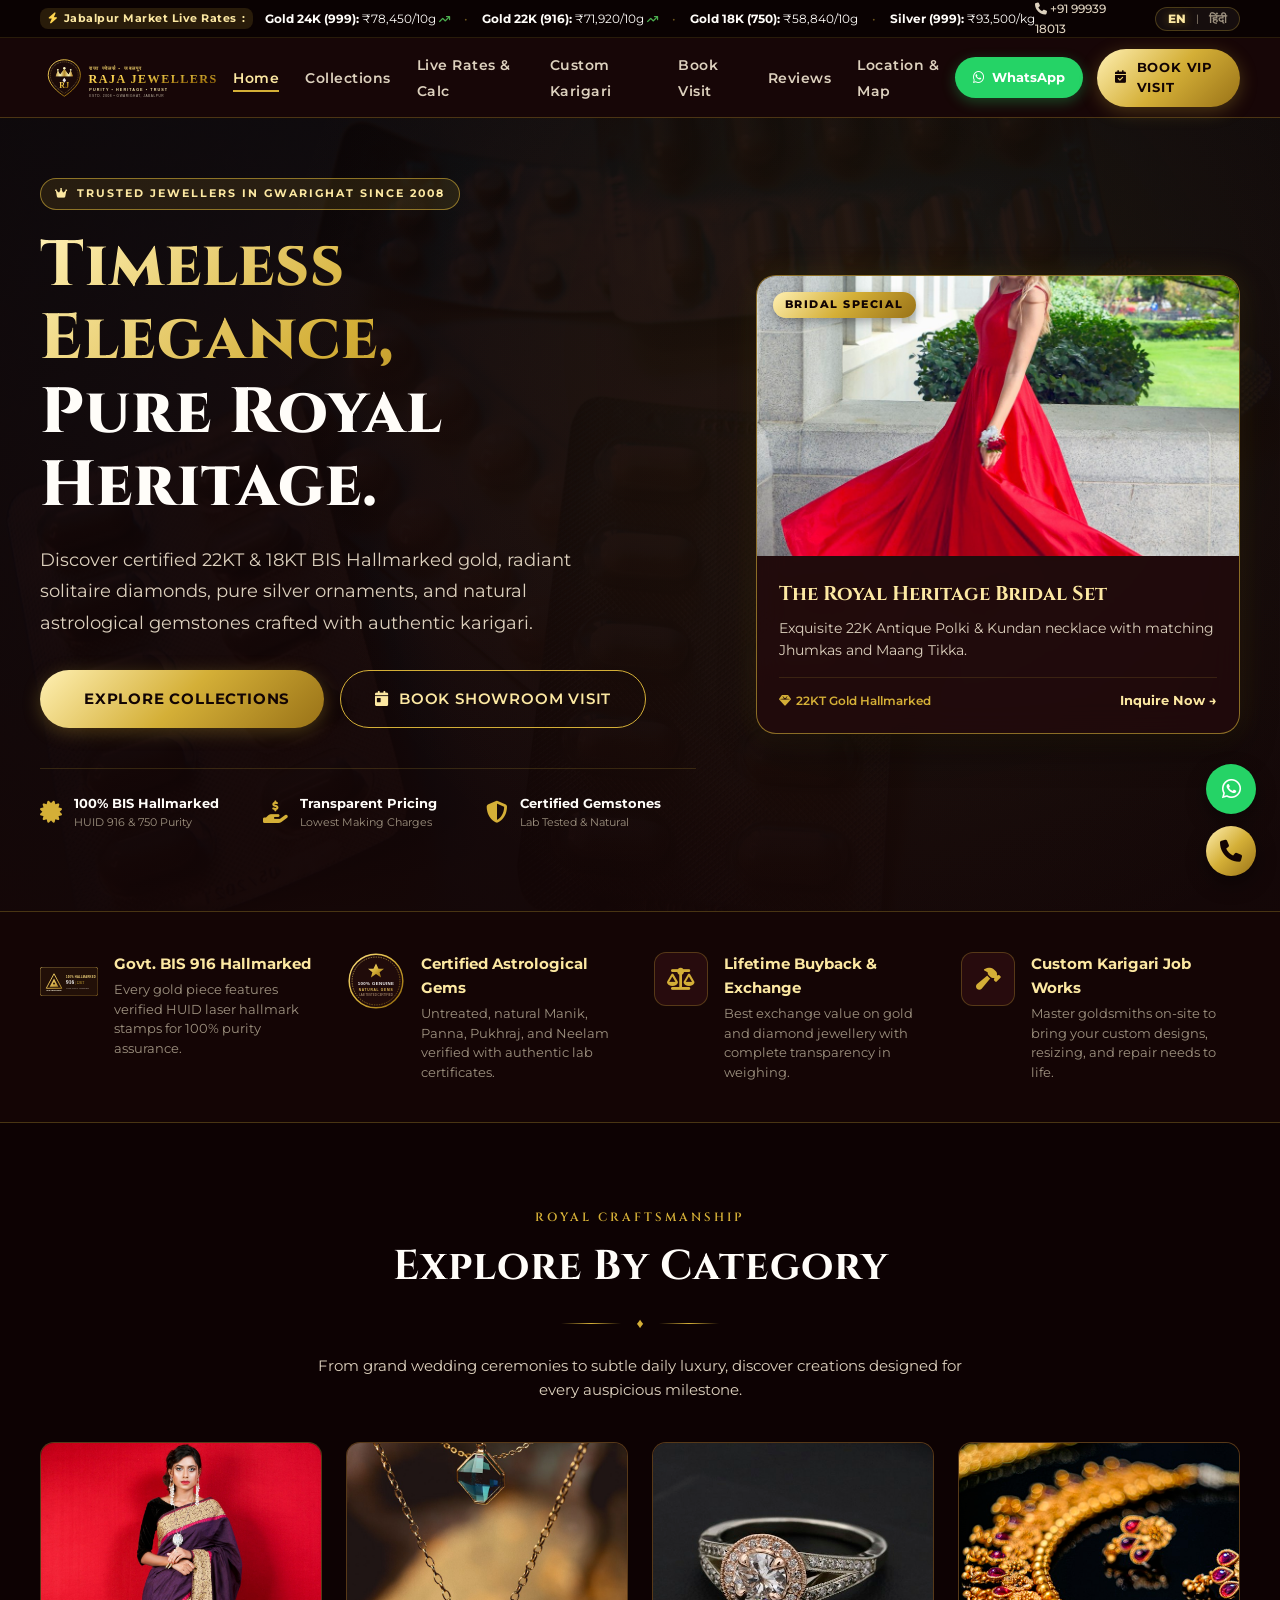
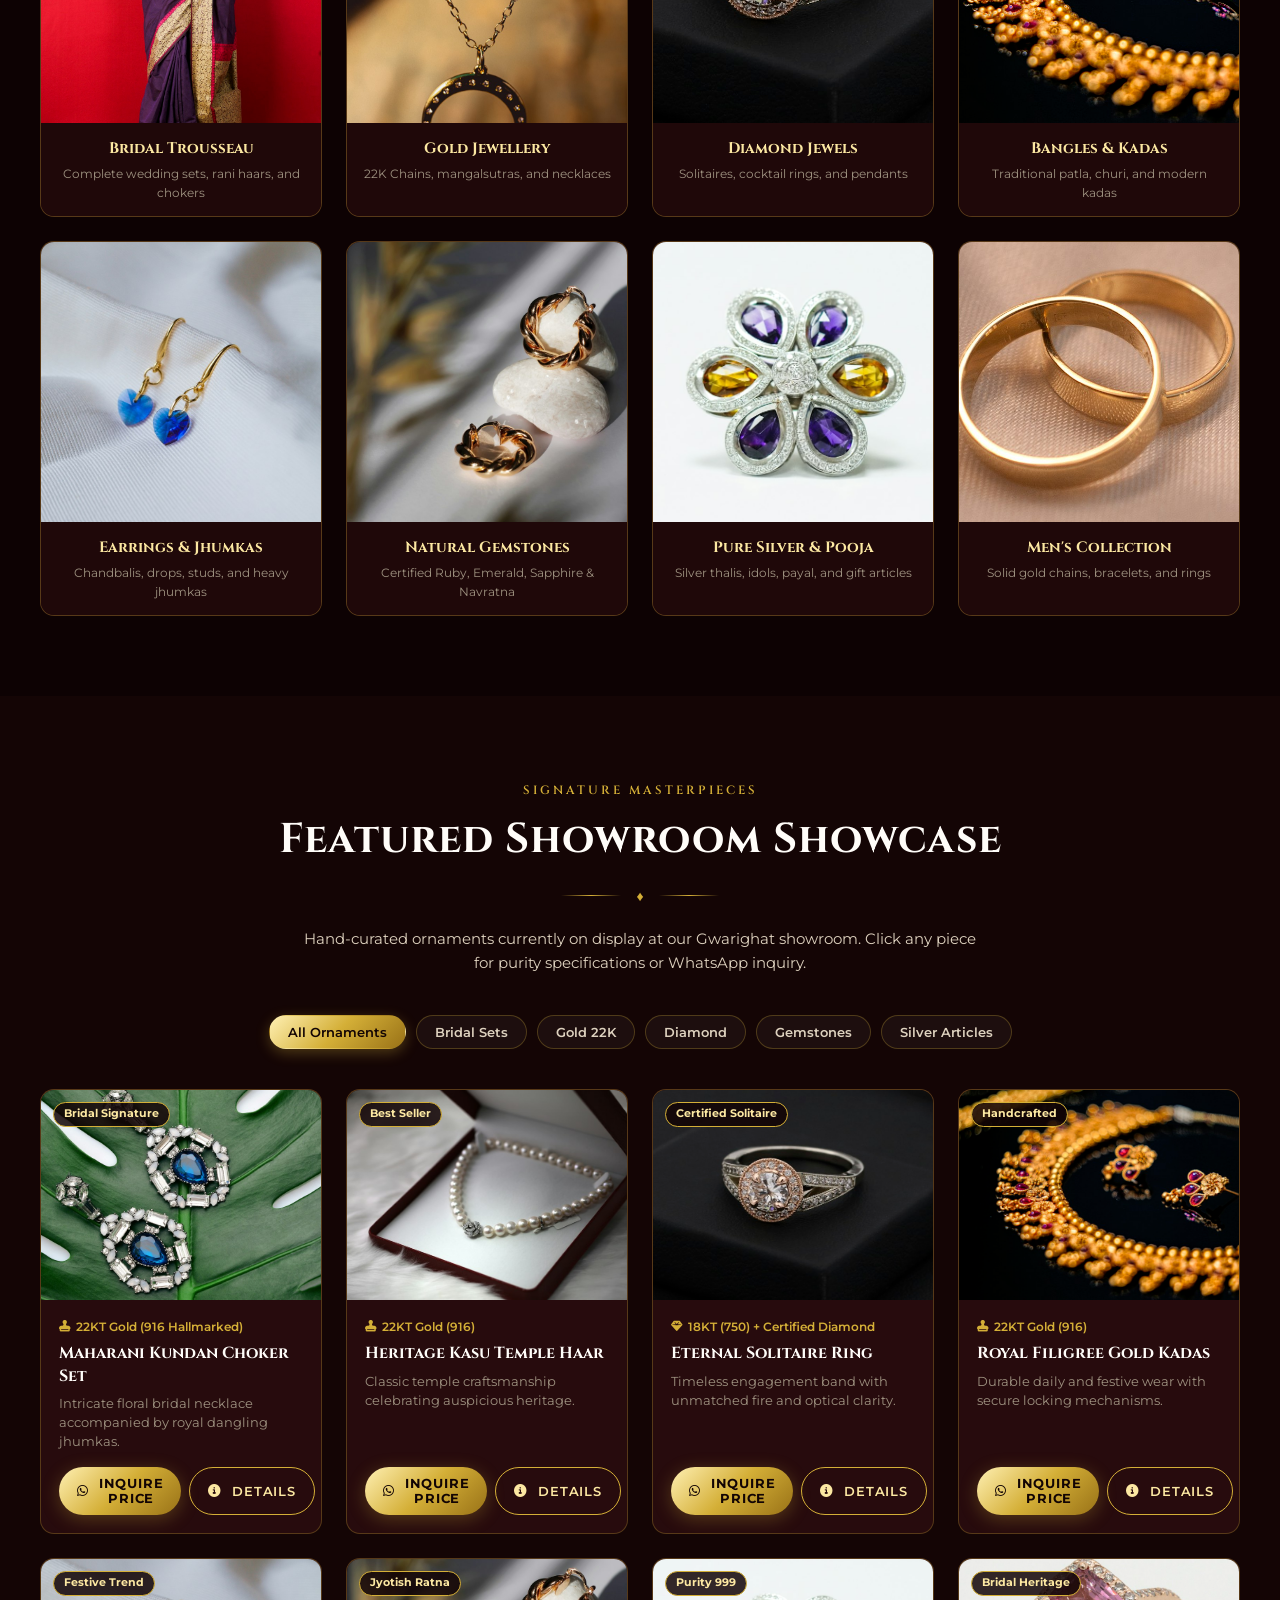
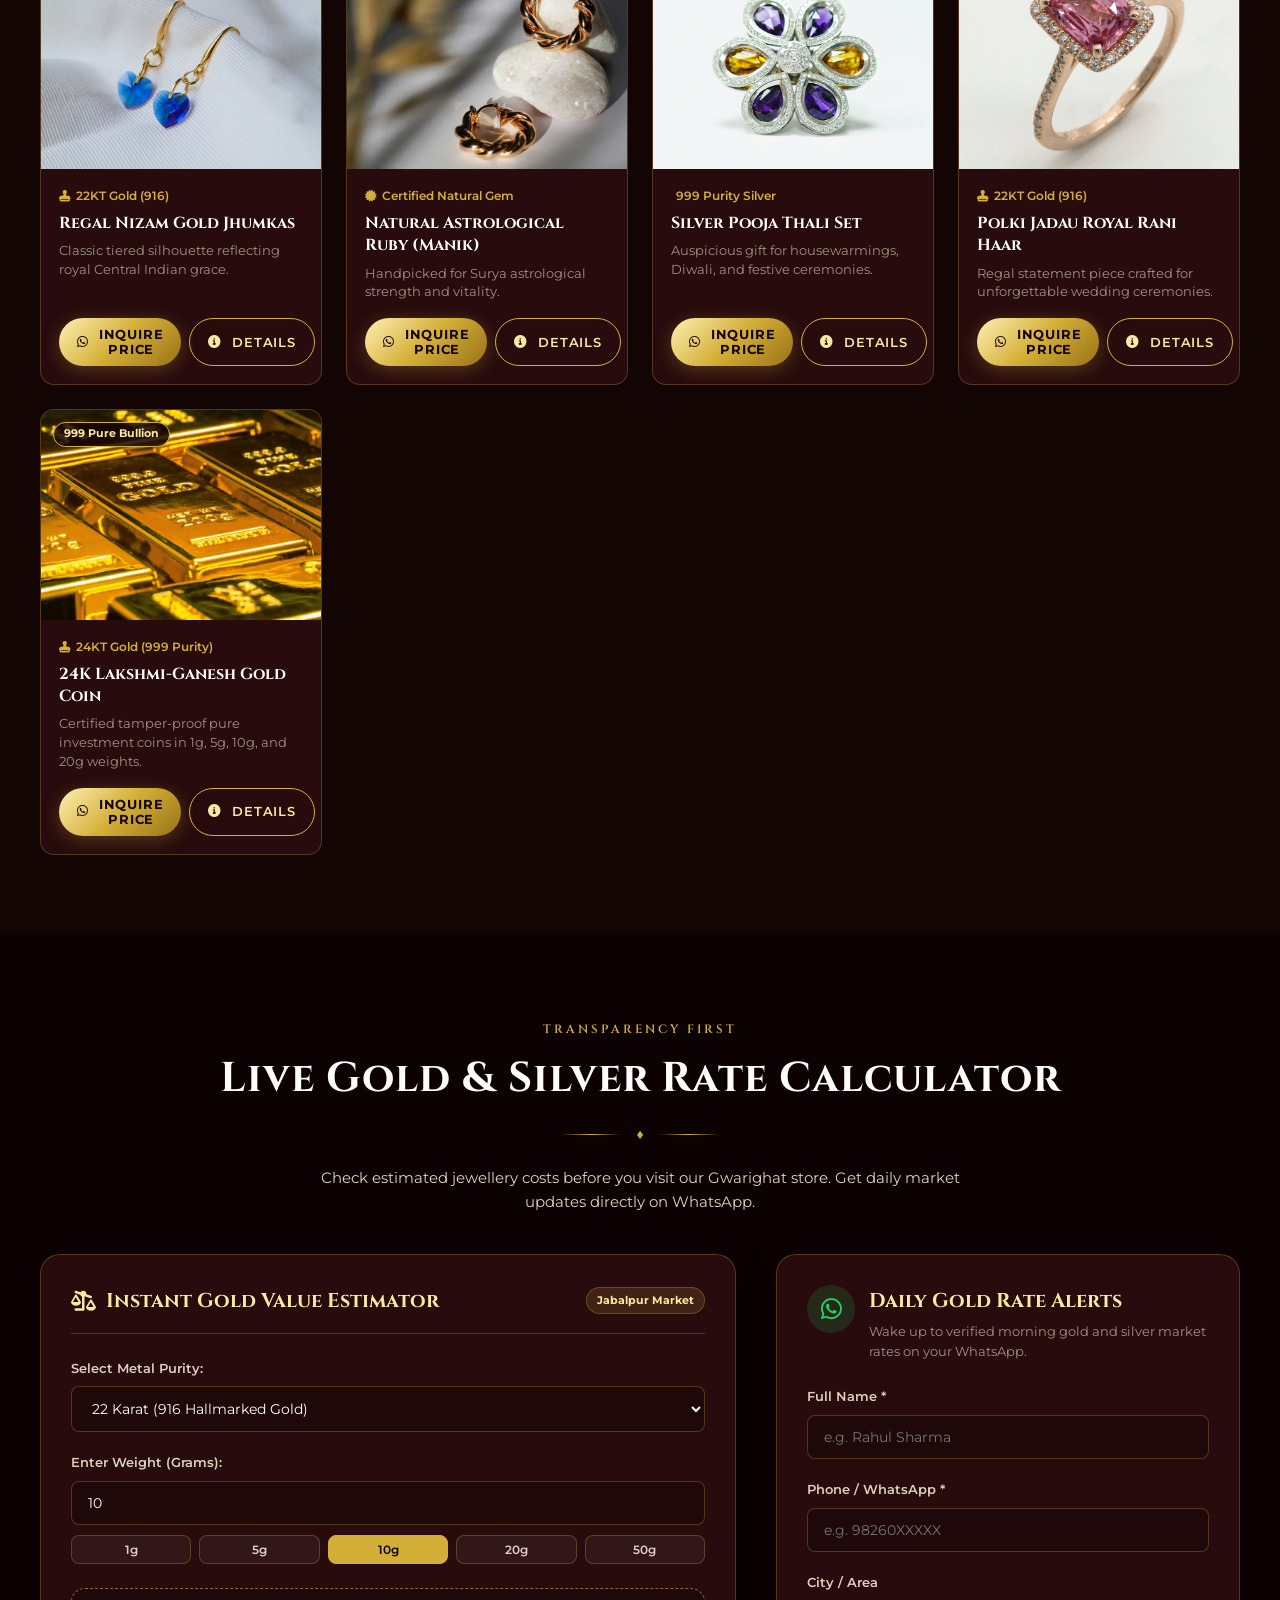
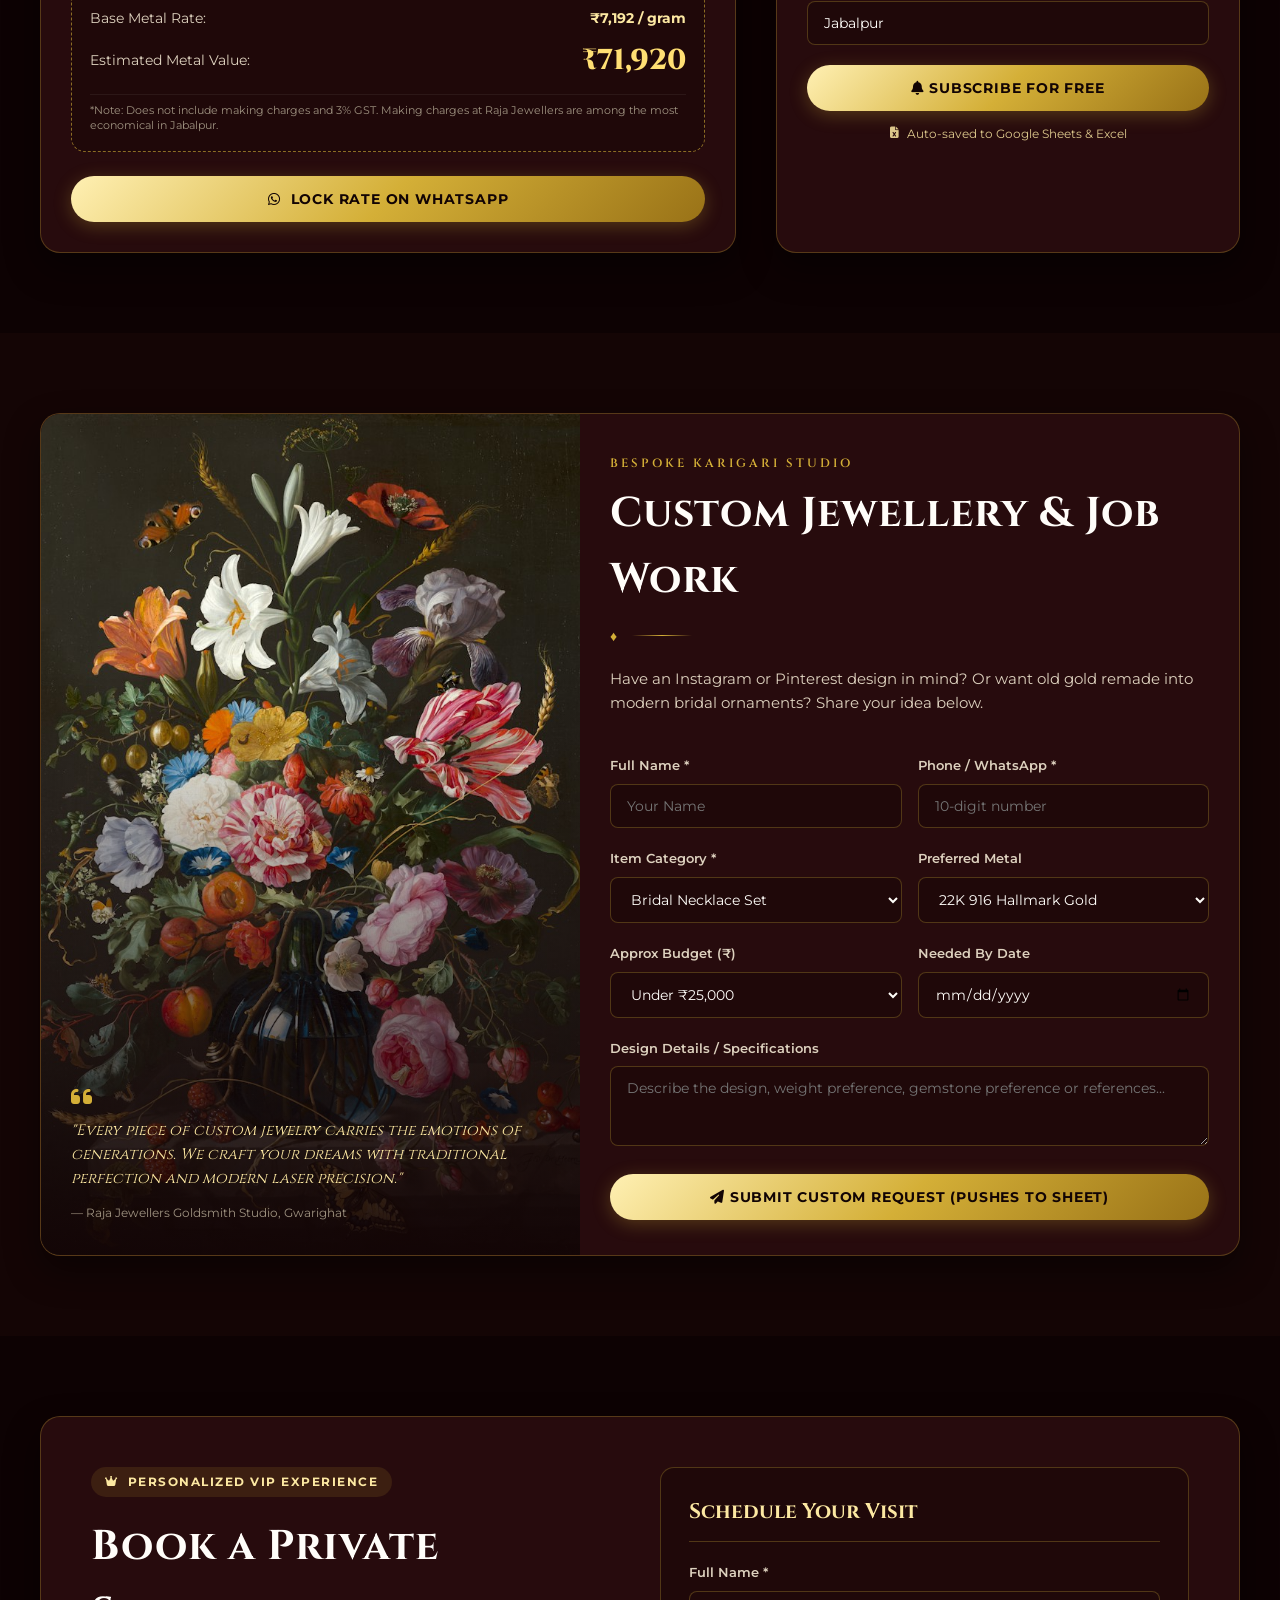
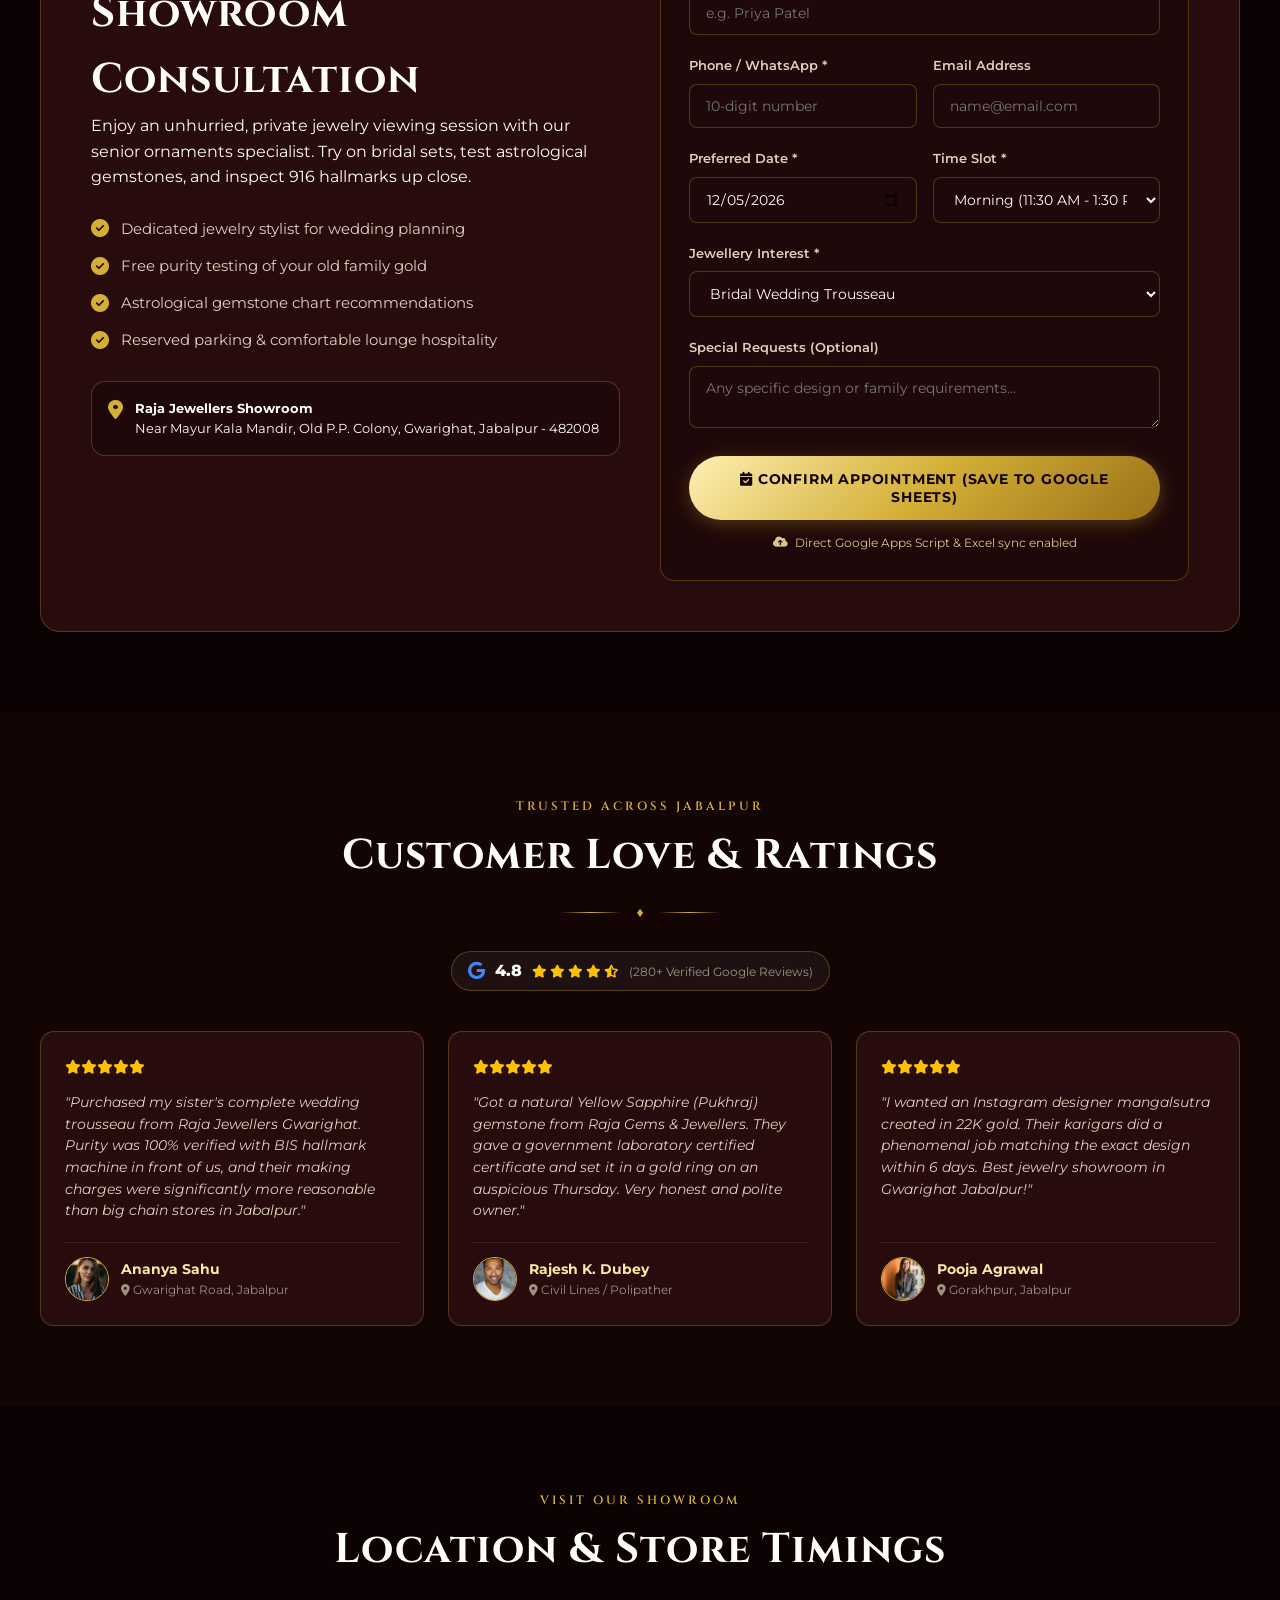
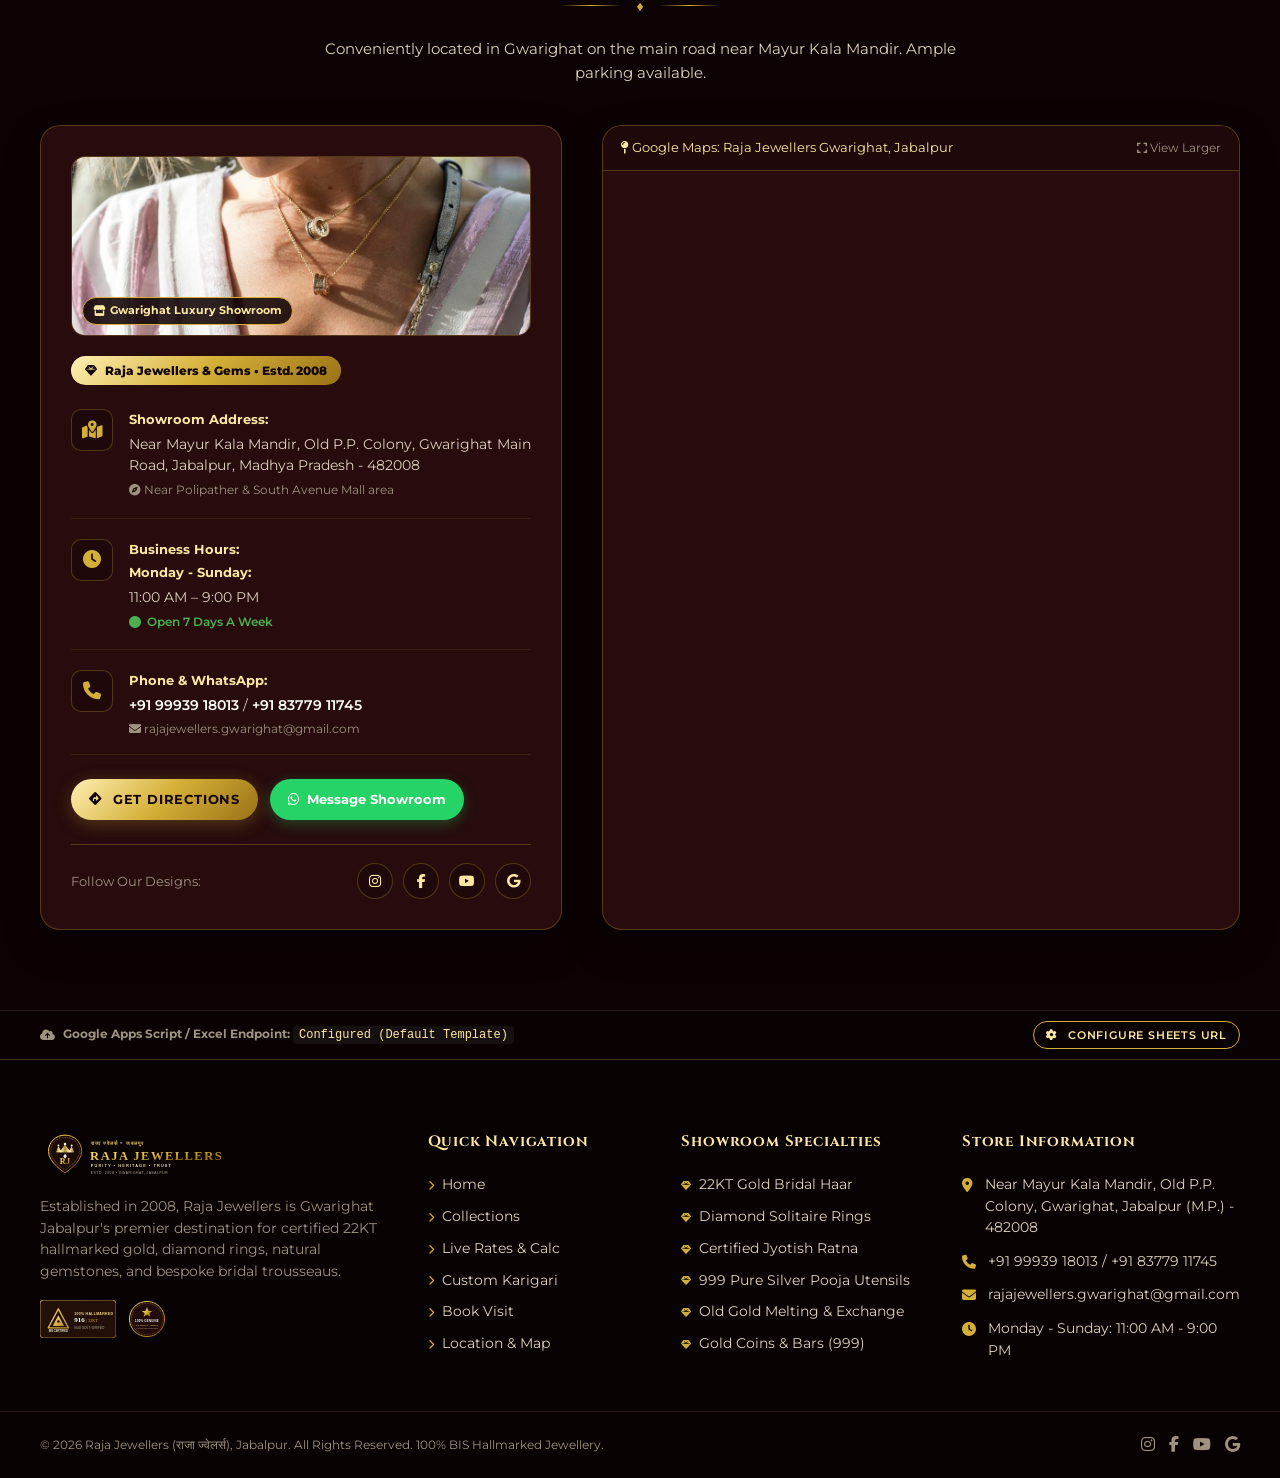
<file: dy/index.html>
<!DOCTYPE html>
<html lang="en">
<head>
  <meta charset="UTF-8">
  <meta name="viewport" content="width=device-width, initial-scale=1.0, maximum-scale=1.0, user-scalable=no">
  <title>Raja Jewellers | राजा ज्वेलर्स - Hallmarked Gold, Diamonds & Gemstones Jabalpur</title>
  
  <!-- SEO & Social Meta Tags -->
  <meta name="description" content="Raja Jewellers (राजा ज्वेलर्स), Gwarighat, Jabalpur. 100% BIS 916 Hallmarked Gold, Certified Diamonds, Pure Silver & Astrological Gemstones. Visit our showroom near Mayur Kala Mandir.">
  <meta name="keywords" content="Raja Jewellers, Raja Gems and Jewellers, Gwarighat Jabalpur, Gold Jewellery Jabalpur, BIS Hallmarked 916, Diamond jewellery, Gemstones Jabalpur">
  <meta name="author" content="Raja Jewellers, Jabalpur">
  
  <!-- Open Graph / WhatsApp Preview -->
  <meta property="og:title" content="Raja Jewellers - The Royal Touch of Purity | Gwarighat, Jabalpur">
  <meta property="og:description" content="Exquisite 22K/18K Gold, Certified Diamonds, Natural Gemstones & Bridal Trousseau at Raja Jewellers, Gwarighat Main Road, Jabalpur.">
  <meta property="og:image" content="media/hero-bg.jpg">
  <meta property="og:type" content="business.business">

  <!-- Mobile & PWA Config -->
  <meta name="theme-color" content="#120404">
  <meta name="mobile-web-app-capable" content="yes">
  <meta name="apple-mobile-web-app-status-bar-style" content="black-translucent">
  <link rel="manifest" href="manifest.json">
  <link rel="icon" type="image/svg+xml" href="media/favicon.svg">

  <!-- Google Fonts: Luxury Serif & Modern Sans & Hindi Typography -->
  <link rel="preconnect" href="https://fonts.googleapis.com">
  <link rel="preconnect" href="https://fonts.gstatic.com" crossorigin>
  <link href="https://fonts.googleapis.com/css2?family=Cinzel:wght@500;600;700;800;900&family=Playfair+Display:ital,wght@0,500;0,600;0,700;0,800;1,400&family=Montserrat:wght@300;400;500;600;700&family=Noto+Serif+Devanagari:wght@400;600;700;800&family=Yatra+One&display=swap" rel="stylesheet">

  <!-- Font Awesome Icons -->
  <link rel="stylesheet" href="https://cdnjs.cloudflare.com/ajax/libs/font-awesome/6.4.0/css/all.min.css">

  <link rel="stylesheet" href="styles.css">
</head>
<body data-lang="en">

  <!-- ================= TOP TICKER & LIVE GOLD RATES ================= -->
  <div class="top-bar">
    <div class="container top-bar-inner">
      <div class="live-rate-ticker">
        <span class="ticker-badge"><i class="fa-solid fa-bolt pulse-icon"></i> <span data-i18n="liveRatesLabel">Jabalpur Market Live Rates</span>:</span>
        <div class="ticker-items" id="tickerItems">
          <span class="ticker-item"><strong>Gold 24K (999):</strong> ₹<span id="rate24k">78,450</span>/10g <i class="fa-solid fa-arrow-trend-up trend-up"></i></span>
          <span class="ticker-divider">•</span>
          <span class="ticker-item"><strong>Gold 22K (916):</strong> ₹<span id="rate22k">71,920</span>/10g <i class="fa-solid fa-arrow-trend-up trend-up"></i></span>
          <span class="ticker-divider">•</span>
          <span class="ticker-item"><strong>Gold 18K (750):</strong> ₹<span id="rate18k">58,840</span>/10g</span>
          <span class="ticker-divider">•</span>
          <span class="ticker-item"><strong>Silver (999):</strong> ₹<span id="rateSilver">93,500</span>/kg <i class="fa-solid fa-arrow-trend-up trend-up"></i></span>
        </div>
      </div>
      <div class="top-bar-right">
        <a href="tel:+919993918013" class="top-contact-link"><i class="fa-solid fa-phone"></i> +91 99939 18013</a>
        <div class="lang-switch-group">
          <button class="lang-btn active" id="btnLangEn" onclick="switchLanguage('en')">EN</button>
          <span class="lang-separator">|</span>
          <button class="lang-btn" id="btnLangHi" onclick="switchLanguage('hi')">हिंदी</button>
        </div>
      </div>
    </div>
  </div>

  <!-- ================= MAIN HEADER & NAVIGATION ================= -->
  <header class="main-header" id="mainHeader">
    <div class="container header-container">
      <!-- Mobile Menu Toggle Button -->
      <button class="mobile-menu-btn" id="mobileMenuBtn" aria-label="Toggle Menu">
        <i class="fa-solid fa-bars-staggered"></i>
      </button>

      <!-- Royal Logo -->
      <a href="#home" class="brand-logo" aria-label="Raja Jewellers Homepage">
        <img src="media/logo.svg" alt="Raja Jewellers Logo - Jabalpur" class="logo-img">
      </a>

      <!-- Desktop Navigation Menu -->
      <nav class="nav-menu" id="navMenu">
        <ul class="nav-list">
          <li><a href="#home" class="nav-link active" data-i18n="navHome">Home</a></li>
          <li><a href="#collections" class="nav-link" data-i18n="navCollections">Collections</a></li>
          <li><a href="#gold-rates" class="nav-link" data-i18n="navRates">Live Rates & Calc</a></li>
          <li><a href="#custom-jewels" class="nav-link" data-i18n="navCustom">Custom Karigari</a></li>
          <li><a href="#vip-appointment" class="nav-link" data-i18n="navAppointment">Book Visit</a></li>
          <li><a href="#reviews" class="nav-link" data-i18n="navReviews">Reviews</a></li>
          <li><a href="#location" class="nav-link" data-i18n="navLocation">Location</a></li>
        </ul>
      </nav>

      <!-- Header Action Buttons -->
      <div class="header-actions">
        <a href="https://wa.me/919993918013?text=Namaste%20Raja%20Jewellers,%20I%20would%20like%20to%20inquire%20about%20your%20jewellery%20collection." target="_blank" rel="noopener" class="btn-whatsapp-pill" aria-label="Chat on WhatsApp">
          <i class="fa-brands fa-whatsapp"></i>
          <span class="desktop-only" data-i18n="whatsappUs">WhatsApp</span>
        </a>
        <a href="#vip-appointment" class="btn-royal btn-sm desktop-only">
          <i class="fa-solid fa-calendar-check"></i> <span data-i18n="btnBookShowroom">Book VIP Visit</span>
        </a>
      </div>
    </div>
  </header>

  <!-- ================= MOBILE NAVIGATION DRAWER ================= -->
  <div class="mobile-drawer-overlay" id="drawerOverlay"></div>
  <aside class="mobile-drawer" id="mobileDrawer">
    <div class="drawer-header">
      <img src="media/logo.svg" alt="Raja Jewellers" class="drawer-logo">
      <button class="drawer-close-btn" id="drawerCloseBtn" aria-label="Close Menu">
        <i class="fa-solid fa-xmark"></i>
      </button>
    </div>

    <!-- Mobile Drawer Language Switcher -->
    <div class="drawer-lang-selector">
      <span data-i18n="selectLanguage">Choose Language:</span>
      <div class="drawer-lang-pills">
        <button class="drawer-lang-pill active" onclick="switchLanguage('en')">English</button>
        <button class="drawer-lang-pill" onclick="switchLanguage('hi')">हिंदी (Hindi)</button>
      </div>
    </div>

    <ul class="drawer-nav-list">
      <li><a href="#home" class="drawer-link" onclick="closeDrawer()"><i class="fa-solid fa-house-chimney"></i> <span data-i18n="navHome">Home</span></a></li>
      <li><a href="#collections" class="drawer-link" onclick="closeDrawer()"><i class="fa-solid fa-gem"></i> <span data-i18n="navCollections">Collections</span></a></li>
      <li><a href="#gold-rates" class="drawer-link" onclick="closeDrawer()"><i class="fa-solid fa-calculator"></i> <span data-i18n="navRates">Live Rates & Calc</span></a></li>
      <li><a href="#custom-jewels" class="drawer-link" onclick="closeDrawer()"><i class="fa-solid fa-ring"></i> <span data-i18n="navCustom">Custom Karigari</span></a></li>
      <li><a href="#vip-appointment" class="drawer-link" onclick="closeDrawer()"><i class="fa-solid fa-calendar-check"></i> <span data-i18n="navAppointment">Book Visit</span></a></li>
      <li><a href="#reviews" class="drawer-link" onclick="closeDrawer()"><i class="fa-solid fa-star"></i> <span data-i18n="navReviews">Reviews</span></a></li>
      <li><a href="#location" class="drawer-link" onclick="closeDrawer()"><i class="fa-solid fa-location-dot"></i> <span data-i18n="navLocation">Location & Map</span></a></li>
    </ul>

    <div class="drawer-contact-card">
      <h4><i class="fa-solid fa-store"></i> <span data-i18n="storeQuickInfo">Store Contact</span></h4>
      <p><i class="fa-solid fa-map-pin"></i> Near Mayur Kala Mandir, Old P.P. Colony, Gwarighat, Jabalpur (M.P.) - 482008</p>
      <p><i class="fa-solid fa-clock"></i> <span data-i18n="timingsText">Mon - Sun: 11:00 AM - 9:00 PM</span></p>
      <div class="drawer-action-btns">
        <a href="tel:+919993918013" class="btn-royal btn-sm"><i class="fa-solid fa-phone"></i> <span data-i18n="callNow">Call Now</span></a>
        <a href="https://wa.me/919993918013" target="_blank" rel="noopener" class="btn-whatsapp-pill"><i class="fa-brands fa-whatsapp"></i> WhatsApp</a>
      </div>
    </div>
  </aside>

  <!-- ================= HERO SECTION ================= -->
  <section class="hero-section" id="home">
    <div class="hero-backdrop" style="background-image: url('media/hero-bg.jpg');"></div>
    <div class="hero-overlay"></div>
    
    <div class="container hero-container">
      <div class="hero-content">
        <div class="hero-badge">
          <i class="fa-solid fa-crown"></i>
          <span data-i18n="heroBadge">TRUSTED JEWELLERS IN GWARIGHAT SINCE 2008</span>
        </div>
        
        <h1 class="hero-title">
          <span class="gold-gradient" data-i18n="heroTitleGold">Timeless Elegance,</span><br>
          <span data-i18n="heroTitleRoyal">Pure Royal Heritage.</span>
        </h1>
        
        <p class="hero-subtitle" data-i18n="heroSubtitle">
          Discover certified 22KT & 18KT BIS Hallmarked gold, radiant solitaire diamonds, pure silver ornaments, and natural astrological gemstones crafted with authentic karigari.
        </p>
        
        <div class="hero-cta-group">
          <a href="#collections" class="btn-royal btn-lg">
            <i class="fa-solid fa-sparkles"></i> <span data-i18n="exploreCollections">Explore Collections</span>
          </a>
          <a href="#vip-appointment" class="btn-outline-gold btn-lg">
            <i class="fa-solid fa-calendar-day"></i> <span data-i18n="bookVIPConsultation">Book Showroom Visit</span>
          </a>
        </div>

        <!-- Trust Badges Under Hero -->
        <div class="hero-trust-row">
          <div class="trust-pill">
            <i class="fa-solid fa-certificate"></i>
            <div>
              <strong>100% BIS Hallmarked</strong>
              <small>HUID 916 & 750 Purity</small>
            </div>
          </div>
          <div class="trust-pill">
            <i class="fa-solid fa-hand-holding-dollar"></i>
            <div>
              <strong>Transparent Pricing</strong>
              <small>Lowest Making Charges</small>
            </div>
          </div>
          <div class="trust-pill">
            <i class="fa-solid fa-shield-halved"></i>
            <div>
              <strong>Certified Gemstones</strong>
              <small>Lab Tested & Natural</small>
            </div>
          </div>
        </div>
      </div>

      <!-- Quick Showcase Highlight Card -->
      <div class="hero-card-column">
        <div class="hero-glass-card">
          <div class="card-ribbon" data-i18n="bridalSpecial">Bridal Special</div>
          <img src="media/bridal-trousseau.jpg" alt="Raja Jewellers Bridal Collection" class="hero-card-img">
          <div class="card-caption">
            <h3 data-i18n="royalBridalSet">The Royal Heritage Bridal Set</h3>
            <p data-i18n="bridalSetDesc">Exquisite 22K Antique Polki & Kundan necklace with matching Jhumkas and Maang Tikka.</p>
            <div class="card-bottom">
              <span class="tag-gold"><i class="fa-solid fa-gem"></i> 22KT Gold Hallmarked</span>
              <a href="#vip-appointment" class="text-link" data-i18n="inquireNow">Inquire Now &rarr;</a>
            </div>
          </div>
        </div>
      </div>
    </div>
  </section>

  <!-- ================= TRUST & HALLMARK HIGHLIGHT BAR ================= -->
  <section class="trust-bar-section">
    <div class="container trust-bar-grid">
      <div class="trust-item">
        <img src="media/bis-hallmark.svg" alt="BIS Hallmark 916 Guaranteed" class="trust-icon-img">
        <div class="trust-text">
          <h4 data-i18n="trustBisTitle">Govt. BIS 916 Hallmarked</h4>
          <p data-i18n="trustBisDesc">Every gold piece features verified HUID laser hallmark stamps for 100% purity assurance.</p>
        </div>
      </div>
      <div class="trust-item">
        <img src="media/certified-seal.svg" alt="100% Certified Gemstones" class="trust-icon-img">
        <div class="trust-text">
          <h4 data-i18n="trustGemsTitle">Certified Astrological Gems</h4>
          <p data-i18n="trustGemsDesc">Untreated, natural Manik, Panna, Pukhraj, and Neelam verified with authentic lab certificates.</p>
        </div>
      </div>
      <div class="trust-item">
        <div class="trust-symbol-box"><i class="fa-solid fa-scale-balanced"></i></div>
        <div class="trust-text">
          <h4 data-i18n="trustExchangeTitle">Lifetime Buyback & Exchange</h4>
          <p data-i18n="trustExchangeDesc">Best exchange value on gold and diamond jewellery with complete transparency in weighing.</p>
        </div>
      </div>
      <div class="trust-item">
        <div class="trust-symbol-box"><i class="fa-solid fa-hammer"></i></div>
        <div class="trust-text">
          <h4 data-i18n="trustKarigarTitle">Custom Karigari Job Works</h4>
          <p data-i18n="trustKarigarDesc">Master goldsmiths on-site to bring your custom designs, resizing, and repair needs to life.</p>
        </div>
      </div>
    </div>
  </section>

  <!-- ================= JEWELLERY CATEGORIES ================= -->
  <section class="section categories-section" id="categories">
    <div class="container">
      <div class="section-header text-center">
        <span class="sub-heading" data-i18n="categoriesSub">Royal Craftsmanship</span>
        <h2 class="section-title" data-i18n="categoriesTitle">Explore By Category</h2>
        <div class="gold-divider"><span>♦</span></div>
        <p class="section-desc" data-i18n="categoriesDesc">From grand wedding ceremonies to subtle daily luxury, discover creations designed for every auspicious milestone.</p>
      </div>

      <div class="categories-grid">
        <!-- 1. Bridal Trousseau -->
        <div class="category-card" onclick="filterCatalog('bridal')">
          <div class="category-img-box">
            <img src="media/bridal-model.jpg" alt="Bridal Jewellery Collection Raja Jewellers">
            <div class="category-overlay">
              <span class="btn-category-view" data-i18n="viewCollection">View Collection <i class="fa-solid fa-arrow-right"></i></span>
            </div>
          </div>
          <div class="category-info">
            <h3 data-i18n="catBridal">Bridal Trousseau</h3>
            <p data-i18n="catBridalDesc">Complete wedding sets, rani haars, and chokers</p>
          </div>
        </div>

        <!-- 2. Gold Necklaces -->
        <div class="category-card" onclick="filterCatalog('gold')">
          <div class="category-img-box">
            <img src="media/gold-necklace.jpg" alt="Gold Necklaces Raja Jewellers Jabalpur">
            <div class="category-overlay">
              <span class="btn-category-view" data-i18n="viewCollection">View Collection <i class="fa-solid fa-arrow-right"></i></span>
            </div>
          </div>
          <div class="category-info">
            <h3 data-i18n="catGold">Gold Jewellery</h3>
            <p data-i18n="catGoldDesc">22K Chains, mangalsutras, and necklaces</p>
          </div>
        </div>

        <!-- 3. Diamond Ornaments -->
        <div class="category-card" onclick="filterCatalog('diamond')">
          <div class="category-img-box">
            <img src="media/diamond-ring.jpg" alt="Certified Diamond Rings & Pendants">
            <div class="category-overlay">
              <span class="btn-category-view" data-i18n="viewCollection">View Collection <i class="fa-solid fa-arrow-right"></i></span>
            </div>
          </div>
          <div class="category-info">
            <h3 data-i18n="catDiamond">Diamond Jewels</h3>
            <p data-i18n="catDiamondDesc">Solitaires, cocktail rings, and pendants</p>
          </div>
        </div>

        <!-- 4. Bangles & Kadas -->
        <div class="category-card" onclick="filterCatalog('gold')">
          <div class="category-img-box">
            <img src="media/gold-bangles.jpg" alt="Gold Bangles and Kadas">
            <div class="category-overlay">
              <span class="btn-category-view" data-i18n="viewCollection">View Collection <i class="fa-solid fa-arrow-right"></i></span>
            </div>
          </div>
          <div class="category-info">
            <h3 data-i18n="catBangles">Bangles & Kadas</h3>
            <p data-i18n="catBanglesDesc">Traditional patla, churi, and modern kadas</p>
          </div>
        </div>

        <!-- 5. Jhumkas & Earrings -->
        <div class="category-card" onclick="filterCatalog('gold')">
          <div class="category-img-box">
            <img src="media/earrings-jhumka.jpg" alt="Jhumkas and Chandelier Earrings">
            <div class="category-overlay">
              <span class="btn-category-view" data-i18n="viewCollection">View Collection <i class="fa-solid fa-arrow-right"></i></span>
            </div>
          </div>
          <div class="category-info">
            <h3 data-i18n="catEarrings">Earrings & Jhumkas</h3>
            <p data-i18n="catEarringsDesc">Chandbalis, drops, studs, and heavy jhumkas</p>
          </div>
        </div>

        <!-- 6. Astrological Gemstones -->
        <div class="category-card" onclick="filterCatalog('gemstones')">
          <div class="category-img-box">
            <img src="media/gemstones-rubies.jpg" alt="Natural Astrological Gemstones Jabalpur">
            <div class="category-overlay">
              <span class="btn-category-view" data-i18n="viewCollection">View Collection <i class="fa-solid fa-arrow-right"></i></span>
            </div>
          </div>
          <div class="category-info">
            <h3 data-i18n="catGems">Natural Gemstones</h3>
            <p data-i18n="catGemsDesc">Certified Ruby, Emerald, Sapphire & Navratna</p>
          </div>
        </div>

        <!-- 7. Pure Silver & Pooja -->
        <div class="category-card" onclick="filterCatalog('silver')">
          <div class="category-img-box">
            <img src="media/silver-pooja.jpg" alt="Silver Pooja Utensils and Idols">
            <div class="category-overlay">
              <span class="btn-category-view" data-i18n="viewCollection">View Collection <i class="fa-solid fa-arrow-right"></i></span>
            </div>
          </div>
          <div class="category-info">
            <h3 data-i18n="catSilver">Pure Silver & Pooja</h3>
            <p data-i18n="catSilverDesc">Silver thalis, idols, payal, and gift articles</p>
          </div>
        </div>

        <!-- 8. Men's Royal Collection -->
        <div class="category-card" onclick="filterCatalog('gold')">
          <div class="category-img-box">
            <img src="media/mens-gold.jpg" alt="Men's Gold Chains and Kadas">
            <div class="category-overlay">
              <span class="btn-category-view" data-i18n="viewCollection">View Collection <i class="fa-solid fa-arrow-right"></i></span>
            </div>
          </div>
          <div class="category-info">
            <h3 data-i18n="catMens">Men's Collection</h3>
            <p data-i18n="catMensDesc">Solid gold chains, bracelets, and rings</p>
          </div>
        </div>
      </div>
    </div>
  </section>

  <!-- ================= FEATURED CATALOG WITH TABS & QUICK-VIEW ================= -->
  <section class="section catalog-section" id="collections">
    <div class="container">
      <div class="section-header text-center">
        <span class="sub-heading" data-i18n="curatedShowcaseSub">Signature Masterpieces</span>
        <h2 class="section-title" data-i18n="curatedShowcaseTitle">Featured Showroom Showcase</h2>
        <div class="gold-divider"><span>♦</span></div>
        <p class="section-desc" data-i18n="curatedShowcaseDesc">Hand-curated ornaments currently on display at our Gwarighat showroom. Click any piece for purity specifications or WhatsApp inquiry.</p>
      </div>

      <!-- Filter Tabs -->
      <div class="catalog-filter-bar">
        <button class="filter-btn active" data-filter="all" onclick="filterCatalog('all')" data-i18n="filterAll">All Ornaments</button>
        <button class="filter-btn" data-filter="bridal" onclick="filterCatalog('bridal')" data-i18n="filterBridal">Bridal Sets</button>
        <button class="filter-btn" data-filter="gold" onclick="filterCatalog('gold')" data-i18n="filterGold">Gold 22K</button>
        <button class="filter-btn" data-filter="diamond" onclick="filterCatalog('diamond')" data-i18n="filterDiamond">Diamond</button>
        <button class="filter-btn" data-filter="gemstones" onclick="filterCatalog('gemstones')" data-i18n="filterGems">Gemstones</button>
        <button class="filter-btn" data-filter="silver" onclick="filterCatalog('silver')" data-i18n="filterSilver">Silver Articles</button>
      </div>

      <!-- Catalog Grid -->
      <div class="catalog-grid" id="catalogGrid">
        
        <!-- Product 1 -->
        <div class="product-card" data-category="bridal" data-purity="22KT BIS Hallmarked" data-title-en="Maharani Royal Kundan Choker Set" data-title-hi="महारानी कुंदन चोकर सेट" data-img="media/antique-choker.jpg" data-desc-en="A masterpiece handcrafted with floral meenakari motifs, uncut polki diamonds, and cultured emerald pearls." data-desc-hi="मीनाकारी और पोल्की से सजी 22 कैरेट सोने की अनूठी दुल्हन चोकर।">
          <div class="product-badge">Bridal Signature</div>
          <div class="product-img-wrap">
            <img src="media/antique-choker.jpg" alt="Maharani Royal Kundan Choker Set" loading="lazy">
            <button class="quick-view-btn" onclick="openProductModal(this)"><i class="fa-solid fa-eye"></i> Quick View</button>
          </div>
          <div class="product-details">
            <span class="product-purity"><i class="fa-solid fa-stamp"></i> 22KT Gold (916 Hallmarked)</span>
            <h4 class="product-title" data-i18n="p1Title">Maharani Kundan Choker Set</h4>
            <p class="product-desc" data-i18n="p1Desc">Intricate floral bridal necklace accompanied by royal dangling jhumkas.</p>
            <div class="product-action-row">
              <button class="btn-royal btn-sm" onclick="inquireProduct('Maharani Kundan Choker Set', '22KT Gold')">
                <i class="fa-brands fa-whatsapp"></i> <span data-i18n="inquirePrice">Inquire Price</span>
              </button>
              <button class="btn-outline-gold btn-sm" onclick="openProductModal(this)">
                <i class="fa-solid fa-info-circle"></i> <span data-i18n="details">Details</span>
              </button>
            </div>
          </div>
        </div>

        <!-- Product 2 -->
        <div class="product-card" data-category="gold" data-purity="22KT BIS Hallmarked" data-title-en="Heritage Kasu Temple Gold Haar" data-title-hi="हेरिटेज कासु टेम्पल गोल्ड हार" data-img="media/temple-jewelry.jpg" data-desc-en="Auspicious Goddess Lakshmi motifs embossed on 22K yellow gold with antique matte finishing." data-desc-hi="लक्ष्मी जी के नक्काशीदार रूप से सजा पारम्परिक 22 कैरेट टेम्पल हार।">
          <div class="product-badge">Best Seller</div>
          <div class="product-img-wrap">
            <img src="media/temple-jewelry.jpg" alt="Heritage Temple Gold Haar" loading="lazy">
            <button class="quick-view-btn" onclick="openProductModal(this)"><i class="fa-solid fa-eye"></i> Quick View</button>
          </div>
          <div class="product-details">
            <span class="product-purity"><i class="fa-solid fa-stamp"></i> 22KT Gold (916)</span>
            <h4 class="product-title" data-i18n="p2Title">Heritage Kasu Temple Haar</h4>
            <p class="product-desc" data-i18n="p2Desc">Classic temple craftsmanship celebrating auspicious heritage.</p>
            <div class="product-action-row">
              <button class="btn-royal btn-sm" onclick="inquireProduct('Heritage Kasu Temple Haar', '22KT Gold')">
                <i class="fa-brands fa-whatsapp"></i> <span data-i18n="inquirePrice">Inquire Price</span>
              </button>
              <button class="btn-outline-gold btn-sm" onclick="openProductModal(this)">
                <i class="fa-solid fa-info-circle"></i> <span data-i18n="details">Details</span>
              </button>
            </div>
          </div>
        </div>

        <!-- Product 3 -->
        <div class="product-card" data-category="diamond" data-purity="18KT Gold + VVS-EF Diamond" data-title-en="Eternal Solitaire Diamond Ring" data-title-hi="इटरनल सॉलिटेयर डायमंड रिंग" data-img="media/diamond-ring.jpg" data-desc-en="Brilliant round cut lab-certified solitaire diamond nestled in 18KT rose/white gold band." data-desc-hi="18 कैरेट हॉलमार्क सोने में जड़ा प्रमाणित वीवीएस-ईएफ सॉलिटेयर हीरा।">
          <div class="product-badge">Certified Solitaire</div>
          <div class="product-img-wrap">
            <img src="media/diamond-ring.jpg" alt="Eternal Solitaire Diamond Ring" loading="lazy">
            <button class="quick-view-btn" onclick="openProductModal(this)"><i class="fa-solid fa-eye"></i> Quick View</button>
          </div>
          <div class="product-details">
            <span class="product-purity"><i class="fa-solid fa-gem"></i> 18KT (750) + Certified Diamond</span>
            <h4 class="product-title" data-i18n="p3Title">Eternal Solitaire Ring</h4>
            <p class="product-desc" data-i18n="p3Desc">Timeless engagement band with unmatched fire and optical clarity.</p>
            <div class="product-action-row">
              <button class="btn-royal btn-sm" onclick="inquireProduct('Eternal Solitaire Ring', 'Diamond/18K')">
                <i class="fa-brands fa-whatsapp"></i> <span data-i18n="inquirePrice">Inquire Price</span>
              </button>
              <button class="btn-outline-gold btn-sm" onclick="openProductModal(this)">
                <i class="fa-solid fa-info-circle"></i> <span data-i18n="details">Details</span>
              </button>
            </div>
          </div>
        </div>

        <!-- Product 4 -->
        <div class="product-card" data-category="gold" data-purity="22KT BIS Hallmarked" data-title-en="Royal Filigree Gold Kadas (Pair)" data-title-hi="रॉयल फिलीग्री सोने के कड़े" data-img="media/gold-bangles.jpg" data-desc-en="Traditional handcrafted screw-locking gold bangles with delicate micro-filigree detailing." data-desc-hi="22 कैरेट शुद्ध सोने में हस्तनिर्मित पारंपरिक कंगन और कड़े।">
          <div class="product-badge">Handcrafted</div>
          <div class="product-img-wrap">
            <img src="media/gold-bangles.jpg" alt="Royal Filigree Gold Kadas" loading="lazy">
            <button class="quick-view-btn" onclick="openProductModal(this)"><i class="fa-solid fa-eye"></i> Quick View</button>
          </div>
          <div class="product-details">
            <span class="product-purity"><i class="fa-solid fa-stamp"></i> 22KT Gold (916)</span>
            <h4 class="product-title" data-i18n="p4Title">Royal Filigree Gold Kadas</h4>
            <p class="product-desc" data-i18n="p4Desc">Durable daily and festive wear with secure locking mechanisms.</p>
            <div class="product-action-row">
              <button class="btn-royal btn-sm" onclick="inquireProduct('Royal Filigree Gold Kadas', '22KT Gold')">
                <i class="fa-brands fa-whatsapp"></i> <span data-i18n="inquirePrice">Inquire Price</span>
              </button>
              <button class="btn-outline-gold btn-sm" onclick="openProductModal(this)">
                <i class="fa-solid fa-info-circle"></i> <span data-i18n="details">Details</span>
              </button>
            </div>
          </div>
        </div>

        <!-- Product 5 -->
        <div class="product-card" data-category="gold" data-purity="22KT BIS Hallmarked" data-title-en="Regal Nizam Gold Jhumkas" data-title-hi="रीगल निज़ाम सोने के झुमके" data-img="media/earrings-jhumka.jpg" data-desc-en="Three-tier dangling gold jhumkas with pearl drop accents, ideal for weddings and receptions." data-desc-hi="तीन परतों वाले भारी सोने के झुमके, शादियों और त्यौहारों के लिए।">
          <div class="product-badge">Festive Trend</div>
          <div class="product-img-wrap">
            <img src="media/earrings-jhumka.jpg" alt="Regal Nizam Gold Jhumkas" loading="lazy">
            <button class="quick-view-btn" onclick="openProductModal(this)"><i class="fa-solid fa-eye"></i> Quick View</button>
          </div>
          <div class="product-details">
            <span class="product-purity"><i class="fa-solid fa-stamp"></i> 22KT Gold (916)</span>
            <h4 class="product-title" data-i18n="p5Title">Regal Nizam Gold Jhumkas</h4>
            <p class="product-desc" data-i18n="p5Desc">Classic tiered silhouette reflecting royal Central Indian grace.</p>
            <div class="product-action-row">
              <button class="btn-royal btn-sm" onclick="inquireProduct('Regal Nizam Gold Jhumkas', '22KT Gold')">
                <i class="fa-brands fa-whatsapp"></i> <span data-i18n="inquirePrice">Inquire Price</span>
              </button>
              <button class="btn-outline-gold btn-sm" onclick="openProductModal(this)">
                <i class="fa-solid fa-info-circle"></i> <span data-i18n="details">Details</span>
              </button>
            </div>
          </div>
        </div>

        <!-- Product 6 -->
        <div class="product-card" data-category="gemstones" data-purity="100% Natural Lab Tested" data-title-en="Astrological Natural Burmese Ruby (Manik)" data-title-hi="प्राकृतिक बर्मा माणिक्य (रूबी)" data-img="media/gemstones-rubies.jpg" data-desc-en="Unheated, eye-clean Pigeon Blood Burmese Ruby certified with gemstone test certificate." data-desc-hi="ज्योतिषीय उपयोग हेतु अप्रसंस्कृत प्राकृतिक माणिक्य (लैब प्रमाणित)।">
          <div class="product-badge">Jyotish Ratna</div>
          <div class="product-img-wrap">
            <img src="media/gemstones-rubies.jpg" alt="Astrological Natural Burmese Ruby" loading="lazy">
            <button class="quick-view-btn" onclick="openProductModal(this)"><i class="fa-solid fa-eye"></i> Quick View</button>
          </div>
          <div class="product-details">
            <span class="product-purity"><i class="fa-solid fa-certificate"></i> Certified Natural Gem</span>
            <h4 class="product-title" data-i18n="p6Title">Natural Astrological Ruby (Manik)</h4>
            <p class="product-desc" data-i18n="p6Desc">Handpicked for Surya astrological strength and vitality.</p>
            <div class="product-action-row">
              <button class="btn-royal btn-sm" onclick="inquireProduct('Natural Astrological Ruby', 'Gemstone')">
                <i class="fa-brands fa-whatsapp"></i> <span data-i18n="inquirePrice">Inquire Price</span>
              </button>
              <button class="btn-outline-gold btn-sm" onclick="openProductModal(this)">
                <i class="fa-solid fa-info-circle"></i> <span data-i18n="details">Details</span>
              </button>
            </div>
          </div>
        </div>

        <!-- Product 7 -->
        <div class="product-card" data-category="silver" data-purity="999 Pure Silver" data-title-en="Divine Lakshmi-Ganesh Pooja Thali Set" data-title-hi="लक्ष्मी-गणेश शुद्ध चांदी पूजा थाली" data-img="media/silver-pooja.jpg" data-desc-en="Hallmarked 99.9% pure silver pooja plate with diya, agarbatti stand, and bell." data-desc-hi="99.9% शुद्ध चांदी से निर्मित नक्काशीदार पूजा थाली एवं कलश।">
          <div class="product-badge">Purity 999</div>
          <div class="product-img-wrap">
            <img src="media/silver-pooja.jpg" alt="Divine Silver Pooja Thali Set" loading="lazy">
            <button class="quick-view-btn" onclick="openProductModal(this)"><i class="fa-solid fa-eye"></i> Quick View</button>
          </div>
          <div class="product-details">
            <span class="product-purity"><i class="fa-solid fa-sparkles"></i> 999 Purity Silver</span>
            <h4 class="product-title" data-i18n="p7Title">Silver Pooja Thali Set</h4>
            <p class="product-desc" data-i18n="p7Desc">Auspicious gift for housewarmings, Diwali, and festive ceremonies.</p>
            <div class="product-action-row">
              <button class="btn-royal btn-sm" onclick="inquireProduct('Silver Pooja Thali Set', 'Pure Silver')">
                <i class="fa-brands fa-whatsapp"></i> <span data-i18n="inquirePrice">Inquire Price</span>
              </button>
              <button class="btn-outline-gold btn-sm" onclick="openProductModal(this)">
                <i class="fa-solid fa-info-circle"></i> <span data-i18n="details">Details</span>
              </button>
            </div>
          </div>
        </div>

        <!-- Product 8 -->
        <div class="product-card" data-category="bridal" data-purity="22KT BIS Hallmarked" data-title-en="Polki Jadau Royal Rani Haar" data-title-hi="पोल्की जड़ाऊ रॉयल रानी हार" data-img="media/polki-necklace.jpg" data-desc-en="Grand multi-string bridal haar featuring uncut diamonds and South Sea pearls." data-desc-hi="राजसी लुक देने वाला पारंपरिक जड़ाऊ पोल्की रानी हार।">
          <div class="product-badge">Bridal Heritage</div>
          <div class="product-img-wrap">
            <img src="media/polki-necklace.jpg" alt="Polki Jadau Royal Rani Haar" loading="lazy">
            <button class="quick-view-btn" onclick="openProductModal(this)"><i class="fa-solid fa-eye"></i> Quick View</button>
          </div>
          <div class="product-details">
            <span class="product-purity"><i class="fa-solid fa-stamp"></i> 22KT Gold (916)</span>
            <h4 class="product-title" data-i18n="p8Title">Polki Jadau Royal Rani Haar</h4>
            <p class="product-desc" data-i18n="p8Desc">Regal statement piece crafted for unforgettable wedding ceremonies.</p>
            <div class="product-action-row">
              <button class="btn-royal btn-sm" onclick="inquireProduct('Polki Jadau Royal Rani Haar', '22KT Gold')">
                <i class="fa-brands fa-whatsapp"></i> <span data-i18n="inquirePrice">Inquire Price</span>
              </button>
              <button class="btn-outline-gold btn-sm" onclick="openProductModal(this)">
                <i class="fa-solid fa-info-circle"></i> <span data-i18n="details">Details</span>
              </button>
            </div>
          </div>
        </div>

        <!-- Product 9: 24K Pure Gold Coins & Bars -->
        <div class="product-card" data-category="gold" data-purity="24KT (999) Pure Gold" data-title-en="24K Lakshmi-Ganesh Pure Gold Coin (10g)" data-title-hi="24 कैरेट लक्ष्मी-गणेश शुद्ध स्वर्ण सिक्का (10 ग्राम)" data-img="media/gold-coins.jpg" data-desc-en="Government hallmarked 99.9% pure 24K investment gold bullion coins with tamper-proof certification packaging." data-desc-hi="99.9% शुद्ध 24 कैरेट सरकार प्रमाणित स्वर्ण सिक्का, धनतेरस, दिवाली एवं निवेश हेतु सर्वोत्तम।">
          <div class="product-badge">999 Pure Bullion</div>
          <div class="product-img-wrap">
            <img src="media/gold-coins.jpg" alt="24K Pure Gold Coins Raja Jewellers Jabalpur" loading="lazy">
            <button class="quick-view-btn" onclick="openProductModal(this)"><i class="fa-solid fa-eye"></i> Quick View</button>
          </div>
          <div class="product-details">
            <span class="product-purity"><i class="fa-solid fa-stamp"></i> 24KT Gold (999 Purity)</span>
            <h4 class="product-title" data-i18n="p9Title">24K Lakshmi-Ganesh Gold Coin</h4>
            <p class="product-desc" data-i18n="p9Desc">Certified tamper-proof pure investment coins in 1g, 5g, 10g, and 20g weights.</p>
            <div class="product-action-row">
              <button class="btn-royal btn-sm" onclick="inquireProduct('24K Lakshmi-Ganesh Gold Coin', '24KT 999 Gold')">
                <i class="fa-brands fa-whatsapp"></i> <span data-i18n="inquirePrice">Inquire Price</span>
              </button>
              <button class="btn-outline-gold btn-sm" onclick="openProductModal(this)">
                <i class="fa-solid fa-info-circle"></i> <span data-i18n="details">Details</span>
              </button>
            </div>
          </div>
        </div>

      </div>
    </div>
  </section>

  <!-- ================= LIVE GOLD RATE CALCULATOR & WHATSAPP SUBSCRIBER ================= -->
  <section class="section gold-rates-section" id="gold-rates">
    <div class="container">
      <div class="section-header text-center">
        <span class="sub-heading" data-i18n="ratesSub">Transparency First</span>
        <h2 class="section-title" data-i18n="ratesTitle">Live Gold & Silver Rate Calculator</h2>
        <div class="gold-divider"><span>♦</span></div>
        <p class="section-desc" data-i18n="ratesDesc">Check estimated jewellery costs before you visit our Gwarighat store. Get daily market updates directly on WhatsApp.</p>
      </div>

      <div class="rates-calculator-wrapper">
        <!-- Interactive Weight Calculator -->
        <div class="calc-card">
          <div class="calc-header">
            <h3><i class="fa-solid fa-scale-unbalanced-flip"></i> <span data-i18n="calcTitle">Instant Gold Value Estimator</span></h3>
            <span class="calc-badge" data-i18n="jabalpurMarket">Jabalpur Market</span>
          </div>

          <div class="calc-body">
            <div class="form-group">
              <label for="calcPurity" data-i18n="selectPurity">Select Metal Purity:</label>
              <select id="calcPurity" class="form-control" onchange="calculateGoldPrice()">
                <option value="22" selected>22 Karat (916 Hallmarked Gold)</option>
                <option value="24">24 Karat (999 Pure Bullion Gold)</option>
                <option value="18">18 Karat (750 Diamond Jewellery Gold)</option>
                <option value="silver">Fine Silver (999 Purity)</option>
              </select>
            </div>

            <div class="form-group">
              <label for="calcWeight" data-i18n="enterWeight">Enter Weight (Grams):</label>
              <div class="weight-input-row">
                <input type="number" id="calcWeight" class="form-control" value="10" min="0.5" step="0.5" oninput="calculateGoldPrice()">
                <div class="weight-presets">
                  <button type="button" class="preset-btn" onclick="setPresetWeight(1)">1g</button>
                  <button type="button" class="preset-btn" onclick="setPresetWeight(5)">5g</button>
                  <button type="button" class="preset-btn active" onclick="setPresetWeight(10)">10g</button>
                  <button type="button" class="preset-btn" onclick="setPresetWeight(20)">20g</button>
                  <button type="button" class="preset-btn" onclick="setPresetWeight(50)">50g</button>
                </div>
              </div>
            </div>

            <div class="calc-result-box">
              <div class="result-row">
                <span data-i18n="metalRatePerGram">Base Metal Rate:</span>
                <span class="result-value" id="resRatePerGram">₹7,192 / gram</span>
              </div>
              <div class="result-row">
                <span data-i18n="estimatedMetalValue">Estimated Metal Value:</span>
                <span class="result-total" id="resTotalValue">₹71,920</span>
              </div>
              <p class="calc-note" data-i18n="calcDisclaimer">*Note: Does not include making charges and 3% GST. Making charges at Raja Jewellers are among the most economical in Jabalpur.</p>
            </div>

            <button class="btn-royal btn-block" onclick="inquireCalculatedEstimate()">
              <i class="fa-brands fa-whatsapp"></i> <span data-i18n="inquireThisEstimate">Lock Rate on WhatsApp</span>
            </button>
          </div>
        </div>

        <!-- WhatsApp Daily Rate Alert Subscription (Pushes to Google Sheets) -->
        <div class="rate-subscribe-card">
          <div class="subscribe-header">
            <span class="sub-icon"><i class="fa-brands fa-whatsapp"></i></span>
            <div>
              <h3 data-i18n="subTitle">Daily Gold Rate Alerts</h3>
              <p data-i18n="subDesc">Wake up to verified morning gold and silver market rates on your WhatsApp.</p>
            </div>
          </div>

          <form id="goldRateAlertForm" class="subscribe-form" onsubmit="handleFormSubmit(event, 'Daily Gold Rate Alert')">
            <input type="hidden" name="formType" value="Daily Gold Rate Alert">
            
            <div class="form-group">
              <label for="subName" data-i18n="labelFullName">Your Name</label>
              <input type="text" id="subName" name="name" class="form-control" placeholder="e.g. Rahul Sharma" required>
            </div>

            <div class="form-group">
              <label for="subPhone" data-i18n="labelPhone">WhatsApp Mobile Number</label>
              <input type="tel" id="subPhone" name="phone" class="form-control" placeholder="e.g. 98260XXXXX" required pattern="[0-9]{10}">
            </div>

            <div class="form-group">
              <label for="subCity" data-i18n="labelCity">City / Area</label>
              <input type="text" id="subCity" name="city" class="form-control" value="Jabalpur" placeholder="Jabalpur">
            </div>

            <button type="submit" class="btn-royal btn-block submit-btn">
              <span class="btn-text"><i class="fa-solid fa-bell"></i> <span data-i18n="btnSubscribe">Subscribe for Free</span></span>
              <span class="btn-spinner"><i class="fa-solid fa-circle-notch fa-spin"></i> Submitting...</span>
            </button>

            <div class="form-feedback" id="feedback-goldRateAlertForm"></div>

            <div class="sheets-sync-tag">
              <i class="fa-solid fa-file-excel"></i> <span data-i18n="sheetsNotice">Auto-saved to Google Sheets & Excel</span>
            </div>
          </form>
        </div>
      </div>
    </div>
  </section>

  <!-- ================= CUSTOM JEWELLERY & KARIGARI WORK ================= -->
  <section class="section custom-section" id="custom-jewels">
    <div class="container">
      <div class="custom-card-wrapper">
        <div class="custom-image-side">
          <img src="media/craftsman-karigar.jpg" alt="Master Karigar Handcrafting Gold Jewelry">
          <div class="custom-image-overlay">
            <div class="karigar-quote">
              <i class="fa-solid fa-quote-left"></i>
              <p data-i18n="karigarQuote">"Every piece of custom jewelry carries the emotions of generations. We craft your dreams with traditional perfection and modern laser precision."</p>
              <span>— Raja Jewellers Goldsmith Studio, Gwarighat</span>
            </div>
          </div>
        </div>

        <div class="custom-form-side">
          <div class="section-header text-left">
            <span class="sub-heading" data-i18n="customSub">Bespoke Karigari Studio</span>
            <h2 class="section-title" data-i18n="customTitle">Custom Jewellery & Job Work</h2>
            <div class="gold-divider left"><span>♦</span></div>
            <p class="section-desc" data-i18n="customDesc">Have an Instagram or Pinterest design in mind? Or want old gold remade into modern bridal ornaments? Share your idea below.</p>
          </div>

          <form id="customJewelForm" class="lead-form" onsubmit="handleFormSubmit(event, 'Custom Jewellery Request')">
            <input type="hidden" name="formType" value="Custom Jewellery Request">

            <div class="form-row">
              <div class="form-group col-6">
                <label for="cName" data-i18n="labelFullName">Full Name *</label>
                <input type="text" id="cName" name="name" class="form-control" placeholder="Your Name" required>
              </div>
              <div class="form-group col-6">
                <label for="cPhone" data-i18n="labelPhone">Phone / WhatsApp *</label>
                <input type="tel" id="cPhone" name="phone" class="form-control" placeholder="10-digit number" required pattern="[0-9]{10}">
              </div>
            </div>

            <div class="form-row">
              <div class="form-group col-6">
                <label for="cCategory" data-i18n="labelCategory">Item Category *</label>
                <select id="cCategory" name="category" class="form-control" required>
                  <option value="Bridal Necklace Set">Bridal Necklace Set</option>
                  <option value="Gold Bangles / Kadas">Gold Bangles / Kadas</option>
                  <option value="Engagement / Solitaire Ring">Engagement / Solitaire Ring</option>
                  <option value="Astrological Gemstone Ring/Pendant">Astrological Gemstone Ring/Pendant</option>
                  <option value="Mangalsutra Design">Mangalsutra Design</option>
                  <option value="Old Gold Melting & Remaking">Old Gold Melting & Remaking</option>
                  <option value="Other Custom Job Work">Other Custom Job Work</option>
                </select>
              </div>

              <div class="form-group col-6">
                <label for="cPurity" data-i18n="labelPurity">Preferred Metal</label>
                <select id="cPurity" name="purity" class="form-control">
                  <option value="22K 916 Hallmark Gold">22K 916 Hallmark Gold</option>
                  <option value="18K 750 Gold">18K 750 Gold</option>
                  <option value="Fine Silver 925/999">Fine Silver 925/999</option>
                  <option value="Gemstone with Panchdhatu">Gemstone with Panchdhatu</option>
                </select>
              </div>
            </div>

            <div class="form-row">
              <div class="form-group col-6">
                <label for="cBudget" data-i18n="labelBudget">Approx Budget (₹)</label>
                <select id="cBudget" name="budget" class="form-control">
                  <option value="Under ₹25,000">Under ₹25,000</option>
                  <option value="₹25,000 - ₹50,000">₹25,000 - ₹50,000</option>
                  <option value="₹50,000 - ₹1,00,000">₹50,000 - ₹1,00,000</option>
                  <option value="₹1,00,000 - ₹3,00,000">₹1,00,000 - ₹3,00,000</option>
                  <option value="₹3,00,000+ (Bridal Trousseau)">₹3,00,000+ (Bridal Trousseau)</option>
                </select>
              </div>

              <div class="form-group col-6">
                <label for="cTargetDate" data-i18n="labelNeededBy">Needed By Date</label>
                <input type="date" id="cTargetDate" name="date" class="form-control">
              </div>
            </div>

            <div class="form-group">
              <label for="cNotes" data-i18n="labelCustomNotes">Design Details / Specifications</label>
              <textarea id="cNotes" name="notes" rows="3" class="form-control" placeholder="Describe the design, weight preference, gemstone preference or references..."></textarea>
            </div>

            <button type="submit" class="btn-royal btn-block submit-btn">
              <span class="btn-text"><i class="fa-solid fa-paper-plane"></i> <span data-i18n="btnSubmitCustom">Submit Custom Request (Pushes to Sheet)</span></span>
              <span class="btn-spinner"><i class="fa-solid fa-circle-notch fa-spin"></i> Processing...</span>
            </button>

            <div class="form-feedback" id="feedback-customJewelForm"></div>
          </form>
        </div>
      </div>
    </div>
  </section>

  <!-- ================= BOOK VIP SHOWROOM APPOINTMENT ================= -->
  <section class="section appointment-section" id="vip-appointment">
    <div class="container">
      <div class="appointment-card">
        <div class="appointment-info">
          <div class="vip-badge">
            <i class="fa-solid fa-crown"></i> <span data-i18n="vipExperience">Personalized VIP Experience</span>
          </div>
          <h2 class="section-title text-left" data-i18n="bookVisitTitle">Book a Private Showroom Consultation</h2>
          <p data-i18n="bookVisitDesc">Enjoy an unhurried, private jewelry viewing session with our senior ornaments specialist. Try on bridal sets, test astrological gemstones, and inspect 916 hallmarks up close.</p>

          <ul class="vip-benefits-list">
            <li><i class="fa-solid fa-circle-check"></i> <span data-i18n="benefit1">Dedicated jewelry stylist for wedding planning</span></li>
            <li><i class="fa-solid fa-circle-check"></i> <span data-i18n="benefit2">Free purity testing of your old family gold</span></li>
            <li><i class="fa-solid fa-circle-check"></i> <span data-i18n="benefit3">Astrological gemstone chart recommendations</span></li>
            <li><i class="fa-solid fa-circle-check"></i> <span data-i18n="benefit4">Reserved parking & comfortable lounge hospitality</span></li>
          </ul>

          <div class="showroom-address-snippet">
            <i class="fa-solid fa-location-dot"></i>
            <div>
              <strong>Raja Jewellers Showroom</strong>
              <p>Near Mayur Kala Mandir, Old P.P. Colony, Gwarighat, Jabalpur - 482008</p>
            </div>
          </div>
        </div>

        <div class="appointment-form-wrapper">
          <form id="appointmentForm" class="appointment-form" onsubmit="handleFormSubmit(event, 'VIP Showroom Appointment')">
            <input type="hidden" name="formType" value="VIP Showroom Appointment">

            <h3 data-i18n="scheduleVisit">Schedule Your Visit</h3>

            <div class="form-group">
              <label for="vName" data-i18n="labelFullName">Your Name *</label>
              <input type="text" id="vName" name="name" class="form-control" placeholder="e.g. Priya Patel" required>
            </div>

            <div class="form-row">
              <div class="form-group col-6">
                <label for="vPhone" data-i18n="labelPhone">Mobile Number *</label>
                <input type="tel" id="vPhone" name="phone" class="form-control" placeholder="10-digit number" required pattern="[0-9]{10}">
              </div>
              <div class="form-group col-6">
                <label for="vEmail" data-i18n="labelEmail">Email Address</label>
                <input type="email" id="vEmail" name="email" class="form-control" placeholder="name@email.com">
              </div>
            </div>

            <div class="form-row">
              <div class="form-group col-6">
                <label for="vDate" data-i18n="labelDate">Preferred Date *</label>
                <input type="date" id="vDate" name="date" class="form-control" required>
              </div>
              <div class="form-group col-6">
                <label for="vTimeSlot" data-i18n="labelSlot">Time Slot *</label>
                <select id="vTimeSlot" name="timeSlot" class="form-control" required>
                  <option value="11:30 AM - 01:30 PM">Morning (11:30 AM - 1:30 PM)</option>
                  <option value="02:00 PM - 04:30 PM">Afternoon (2:00 PM - 4:30 PM)</option>
                  <option value="05:00 PM - 07:30 PM">Evening (5:00 PM - 7:30 PM)</option>
                  <option value="07:30 PM - 09:00 PM">Late Evening (7:30 PM - 9:00 PM)</option>
                </select>
              </div>
            </div>

            <div class="form-group">
              <label for="vService" data-i18n="labelInterest">Jewellery Interest *</label>
              <select id="vService" name="service" class="form-control">
                <option value="Bridal Wedding Trousseau">Bridal Wedding Trousseau</option>
                <option value="Daily Wear 22K Gold">Daily Wear 22K Gold</option>
                <option value="Diamond Solitaires & Rings">Diamond Solitaires & Rings</option>
                <option value="Natural Astrological Gemstones">Natural Astrological Gemstones</option>
                <option value="Silver Utensils & Pooja Articles">Silver Utensils & Pooja Articles</option>
                <option value="Old Gold Exchange & Valuation">Old Gold Exchange & Valuation</option>
              </select>
            </div>

            <div class="form-group">
              <label for="vMessage" data-i18n="labelSpecialNotes">Special Requests (Optional)</label>
              <textarea id="vMessage" name="message" rows="2" class="form-control" placeholder="Any specific design or family requirements..."></textarea>
            </div>

            <button type="submit" class="btn-royal btn-block submit-btn">
              <span class="btn-text"><i class="fa-solid fa-calendar-check"></i> <span data-i18n="btnConfirmAppointment">Confirm Appointment (Save to Google Sheets)</span></span>
              <span class="btn-spinner"><i class="fa-solid fa-circle-notch fa-spin"></i> Saving Booking...</span>
            </button>

            <div class="form-feedback" id="feedback-appointmentForm"></div>

            <div class="sheets-sync-tag">
              <i class="fa-solid fa-cloud-arrow-up"></i>
              <span>Direct Google Apps Script & Excel sync enabled</span>
            </div>
          </form>
        </div>
      </div>
    </div>
  </section>

  <!-- ================= AUTHENTIC GOOGLE REVIEWS & TESTIMONIALS ================= -->
  <section class="section reviews-section" id="reviews">
    <div class="container">
      <div class="section-header text-center">
        <span class="sub-heading" data-i18n="reviewsSub">Trusted Across Jabalpur</span>
        <h2 class="section-title" data-i18n="reviewsTitle">Customer Love & Ratings</h2>
        <div class="gold-divider"><span>♦</span></div>
        <div class="google-rating-pill">
          <i class="fa-brands fa-google google-icon"></i>
          <span class="rating-num">4.8</span>
          <div class="stars">
            <i class="fa-solid fa-star"></i>
            <i class="fa-solid fa-star"></i>
            <i class="fa-solid fa-star"></i>
            <i class="fa-solid fa-star"></i>
            <i class="fa-solid fa-star-half-stroke"></i>
          </div>
          <span class="review-count">(280+ Verified Google Reviews)</span>
        </div>
      </div>

      <div class="reviews-grid">
        <!-- Review 1 -->
        <div class="review-card">
          <div class="review-stars">
            <i class="fa-solid fa-star"></i><i class="fa-solid fa-star"></i><i class="fa-solid fa-star"></i><i class="fa-solid fa-star"></i><i class="fa-solid fa-star"></i>
          </div>
          <p class="review-text" data-i18n="r1Text">"Purchased my sister's complete wedding trousseau from Raja Jewellers Gwarighat. Purity was 100% verified with BIS hallmark machine in front of us, and their making charges were significantly more reasonable than big chain stores in Jabalpur."</p>
          <div class="reviewer-info">
            <img src="media/review-1.jpg" alt="Ananya Sahu Jabalpur" class="reviewer-avatar">
            <div>
              <h4 class="reviewer-name">Ananya Sahu</h4>
              <span class="reviewer-location"><i class="fa-solid fa-location-dot"></i> Gwarighat Road, Jabalpur</span>
            </div>
          </div>
        </div>

        <!-- Review 2 -->
        <div class="review-card">
          <div class="review-stars">
            <i class="fa-solid fa-star"></i><i class="fa-solid fa-star"></i><i class="fa-solid fa-star"></i><i class="fa-solid fa-star"></i><i class="fa-solid fa-star"></i>
          </div>
          <p class="review-text" data-i18n="r2Text">"Got a natural Yellow Sapphire (Pukhraj) gemstone from Raja Gems & Jewellers. They gave a government laboratory certified certificate and set it in a gold ring on an auspicious Thursday. Very honest and polite owner."</p>
          <div class="reviewer-info">
            <img src="media/review-2.jpg" alt="Rajesh K. Dubey Jabalpur" class="reviewer-avatar">
            <div>
              <h4 class="reviewer-name">Rajesh K. Dubey</h4>
              <span class="reviewer-location"><i class="fa-solid fa-location-dot"></i> Civil Lines / Polipather</span>
            </div>
          </div>
        </div>

        <!-- Review 3 -->
        <div class="review-card">
          <div class="review-stars">
            <i class="fa-solid fa-star"></i><i class="fa-solid fa-star"></i><i class="fa-solid fa-star"></i><i class="fa-solid fa-star"></i><i class="fa-solid fa-star"></i>
          </div>
          <p class="review-text" data-i18n="r3Text">"I wanted an Instagram designer mangalsutra created in 22K gold. Their karigars did a phenomenal job matching the exact design within 6 days. Best jewelry showroom in Gwarighat Jabalpur!"</p>
          <div class="reviewer-info">
            <img src="media/review-3.jpg" alt="Pooja Agrawal Jabalpur" class="reviewer-avatar">
            <div>
              <h4 class="reviewer-name">Pooja Agrawal</h4>
              <span class="reviewer-location"><i class="fa-solid fa-location-dot"></i> Gorakhpur, Jabalpur</span>
            </div>
          </div>
        </div>
      </div>
    </div>
  </section>

  <!-- ================= SHOWROOM LOCATION & GOOGLE MAPS EMBED ================= -->
  <section class="section location-section" id="location">
    <div class="container">
      <div class="section-header text-center">
        <span class="sub-heading" data-i18n="locationSub">Visit Our Showroom</span>
        <h2 class="section-title" data-i18n="locationTitle">Location & Store Timings</h2>
        <div class="gold-divider"><span>♦</span></div>
        <p class="section-desc" data-i18n="locationDesc">Conveniently located in Gwarighat on the main road near Mayur Kala Mandir. Ample parking available.</p>
      </div>

      <div class="location-container">
        <!-- Store Information Card -->
        <div class="location-details-card">
          <!-- Showroom Ambiance Photo Banner -->
          <div class="showroom-photo-banner">
            <img src="media/showroom-interior.jpg" alt="Raja Jewellers Gwarighat Showroom Interior" class="showroom-preview-img">
            <div class="showroom-photo-tag"><i class="fa-solid fa-store"></i> Gwarighat Luxury Showroom</div>
          </div>

          <div class="store-badge">
            <i class="fa-solid fa-gem"></i> Raja Jewellers & Gems • Estd. 2008
          </div>

          <div class="location-info-block">
            <div class="info-icon"><i class="fa-solid fa-map-location-dot"></i></div>
            <div class="info-text">
              <strong data-i18n="addressLabel">Showroom Address:</strong>
              <p>Near Mayur Kala Mandir, Old P.P. Colony, Gwarighat Main Road, Jabalpur, Madhya Pradesh - 482008</p>
              <span class="landmark-tag"><i class="fa-solid fa-compass"></i> Near Polipather & South Avenue Mall area</span>
            </div>
          </div>

          <div class="location-info-block">
            <div class="info-icon"><i class="fa-solid fa-clock"></i></div>
            <div class="info-text">
              <strong data-i18n="timingsLabel">Business Hours:</strong>
              <p><strong>Monday - Sunday:</strong> 11:00 AM – 9:00 PM</p>
              <span class="open-status"><i class="fa-solid fa-circle"></i> Open 7 Days A Week</span>
            </div>
          </div>

          <div class="location-info-block">
            <div class="info-icon"><i class="fa-solid fa-phone"></i></div>
            <div class="info-text">
              <strong data-i18n="contactLabel">Phone & WhatsApp:</strong>
              <p>
                <a href="tel:+919993918013" class="link-phone">+91 99939 18013</a> / 
                <a href="tel:+918377911745" class="link-phone">+91 83779 11745</a>
              </p>
              <p class="email-sub"><i class="fa-solid fa-envelope"></i> rajajewellers.gwarighat@gmail.com</p>
            </div>
          </div>

          <div class="location-actions">
            <a href="https://www.google.com/maps/search/?api=1&query=Raja+Jewellers+Gwarighat+Jabalpur" target="_blank" rel="noopener" class="btn-royal btn-sm">
              <i class="fa-solid fa-diamond-turn-right"></i> <span data-i18n="btnDirections">Get Directions</span>
            </a>
            <a href="https://wa.me/919993918013?text=Namaste%20Raja%20Jewellers,%20I%20am%20visiting%20the%20store%20today." target="_blank" rel="noopener" class="btn-whatsapp-pill">
              <i class="fa-brands fa-whatsapp"></i> <span data-i18n="btnWhatsAppStore">Message Showroom</span>
            </a>
          </div>

          <!-- Social Media Handles -->
          <div class="social-channels">
            <span data-i18n="followUs">Follow Our Designs:</span>
            <div class="social-icons">
              <a href="https://instagram.com/rajajewellers_jabalpur" target="_blank" rel="noopener" aria-label="Instagram"><i class="fa-brands fa-instagram"></i></a>
              <a href="https://facebook.com/RajaJewellersGwarighat" target="_blank" rel="noopener" aria-label="Facebook"><i class="fa-brands fa-facebook-f"></i></a>
              <a href="https://youtube.com/@RajaJewellersJabalpur" target="_blank" rel="noopener" aria-label="YouTube"><i class="fa-brands fa-youtube"></i></a>
              <a href="https://www.google.com/search?q=raja+jewellers+jabalpur+gwarighat" target="_blank" rel="noopener" aria-label="Google Listing"><i class="fa-brands fa-google"></i></a>
            </div>
          </div>
        </div>

        <!-- Google Maps Embed Container -->
        <div class="map-embed-wrapper">
          <div class="map-header-bar">
            <span><i class="fa-solid fa-map-pin"></i> Google Maps: Raja Jewellers Gwarighat, Jabalpur</span>
            <a href="https://www.google.com/maps/search/?api=1&query=Raja+Jewellers+Gwarighat+Jabalpur" target="_blank" rel="noopener" class="map-fullscreen-btn"><i class="fa-solid fa-expand"></i> View Larger</a>
          </div>
          <!-- Responsive Google Map Iframe pointing to Gwarighat Main Road Jabalpur -->
          <iframe 
            class="google-map-iframe" 
            title="Raja Jewellers Jabalpur Google Map Location" 
            src="https://maps.google.com/maps?q=Raja%20Jewellers,%20Gwarighat%20Road,%20Jabalpur,%20Madhya%20Pradesh%20482008&t=&z=15&ie=UTF8&iwloc=&output=embed" 
            loading="lazy" 
            referrerpolicy="no-referrer-when-downgrade" 
            allowfullscreen>
          </iframe>
        </div>
      </div>
    </div>
  </section>

  <!-- ================= GOOGLE APPS SCRIPT SETTINGS MODAL / DEVELOPER HELPER ================= -->
  <div class="settings-strip">
    <div class="container settings-inner">
      <div class="settings-desc">
        <i class="fa-solid fa-cloud-arrow-up"></i>
        <span><strong>Google Apps Script / Excel Endpoint:</strong> <code id="activeEndpointLabel">Ready (Configurable)</code></span>
      </div>
      <button class="btn-outline-gold btn-xs" onclick="openEndpointModal()">
        <i class="fa-solid fa-gear"></i> Configure Sheets URL
      </button>
    </div>
  </div>

  <!-- Endpoint Modal -->
  <div class="modal-backdrop" id="endpointModal" style="display: none;">
    <div class="modal-card">
      <div class="modal-header">
        <h3><i class="fa-solid fa-table-cells"></i> Google Sheets & Excel Lead Webhook</h3>
        <button class="modal-close-btn" onclick="closeEndpointModal()"><i class="fa-solid fa-xmark"></i></button>
      </div>
      <div class="modal-body">
        <p>This website submits all customer leads (VIP visits, custom designs, WhatsApp rate alerts) directly into your Google Spreadsheet using Google Apps Script.</p>
        <div class="form-group">
          <label for="appsScriptUrlInput"><strong>Your Apps Script Web App URL:</strong></label>
          <input type="url" id="appsScriptUrlInput" class="form-control" placeholder="https://script.google.com/macros/s/AKfycb.../exec">
          <small class="text-muted">Need to create your script? See the step-by-step instructions in <a href="file:///c:/S/Projects%20and%20researches/Website/rajajweller/SETUP_GOOGLE_SHEETS.md" target="_blank">SETUP_GOOGLE_SHEETS.md</a>.</small>
        </div>
        <div class="modal-actions">
          <button class="btn-royal btn-sm" onclick="saveEndpointUrl()"><i class="fa-solid fa-check"></i> Save & Test URL</button>
          <button class="btn-outline-gold btn-sm" onclick="testEndpoint()"><i class="fa-solid fa-bolt"></i> Send Test Ping</button>
        </div>
        <div id="endpointStatusMsg" class="mt-2"></div>
      </div>
    </div>
  </div>

  <!-- Product Quick View Modal -->
  <div class="modal-backdrop" id="productModal" style="display: none;">
    <div class="modal-card product-modal-card">
      <button class="modal-close-btn" onclick="closeProductModal()"><i class="fa-solid fa-xmark"></i></button>
      <div class="product-modal-grid">
        <div class="product-modal-media">
          <img id="modalProductImg" src="media/hero-bg.jpg" alt="Raja Jewellers Product">
        </div>
        <div class="product-modal-details">
          <span class="product-modal-purity" id="modalProductPurity">22KT Gold 916</span>
          <h3 id="modalProductTitle">Product Title</h3>
          <p id="modalProductDesc">Detailed product description.</p>
          
          <div class="modal-spec-box">
            <div><i class="fa-solid fa-award"></i> <strong>Hallmark:</strong> BIS HUID Stamped</div>
            <div><i class="fa-solid fa-hand-holding-hand"></i> <strong>Buyback:</strong> 100% Lifetime Guarantee</div>
            <div><i class="fa-solid fa-clock-rotate-left"></i> <strong>Availability:</strong> In-Showroom Gwarighat</div>
          </div>

          <div class="modal-action-row">
            <button class="btn-royal" id="modalWhatsAppBtn">
              <i class="fa-brands fa-whatsapp"></i> Inquire Price on WhatsApp
            </button>
            <a href="#vip-appointment" class="btn-outline-gold" onclick="closeProductModal()">
              <i class="fa-solid fa-calendar"></i> Book In-Person View
            </a>
          </div>
        </div>
      </div>
    </div>
  </div>

  <!-- ================= FOOTER ================= -->
  <footer class="main-footer">
    <div class="container footer-grid">
      <!-- Col 1: Brand & Heritage -->
      <div class="footer-col brand-col">
        <img src="media/logo.svg" alt="Raja Jewellers Jabalpur" class="footer-logo">
        <p data-i18n="footerBrandBio">Established in 2008, Raja Jewellers is Gwarighat Jabalpur's premier destination for certified 22KT hallmarked gold, diamond rings, natural gemstones, and bespoke bridal trousseaus.</p>
        <div class="footer-badges">
          <img src="media/bis-hallmark.svg" alt="BIS Hallmark" class="footer-badge-img">
          <img src="media/certified-seal.svg" alt="Certified Natural Gemstones" class="footer-badge-img">
        </div>
      </div>

      <!-- Col 2: Quick Links -->
      <div class="footer-col">
        <h4 class="footer-heading" data-i18n="footerNavTitle">Quick Navigation</h4>
        <ul class="footer-links">
          <li><a href="#home"><i class="fa-solid fa-chevron-right"></i> <span data-i18n="navHome">Home</span></a></li>
          <li><a href="#collections"><i class="fa-solid fa-chevron-right"></i> <span data-i18n="navCollections">Collections</span></a></li>
          <li><a href="#gold-rates"><i class="fa-solid fa-chevron-right"></i> <span data-i18n="navRates">Live Rates & Calc</span></a></li>
          <li><a href="#custom-jewels"><i class="fa-solid fa-chevron-right"></i> <span data-i18n="navCustom">Custom Karigari</span></a></li>
          <li><a href="#vip-appointment"><i class="fa-solid fa-chevron-right"></i> <span data-i18n="navAppointment">Book Visit</span></a></li>
          <li><a href="#location"><i class="fa-solid fa-chevron-right"></i> <span data-i18n="navLocation">Location & Map</span></a></li>
        </ul>
      </div>

      <!-- Col 3: Specialties -->
      <div class="footer-col">
        <h4 class="footer-heading" data-i18n="footerSpecTitle">Showroom Specialties</h4>
        <ul class="footer-links">
          <li><a href="#collections"><i class="fa-solid fa-gem"></i> 22KT Gold Bridal Haar</a></li>
          <li><a href="#collections"><i class="fa-solid fa-gem"></i> Diamond Solitaire Rings</a></li>
          <li><a href="#collections"><i class="fa-solid fa-gem"></i> Certified Jyotish Ratna</a></li>
          <li><a href="#collections"><i class="fa-solid fa-gem"></i> 999 Pure Silver Pooja Utensils</a></li>
          <li><a href="#collections"><i class="fa-solid fa-gem"></i> Old Gold Melting & Exchange</a></li>
          <li><a href="#collections"><i class="fa-solid fa-gem"></i> Gold Coins & Bars (999)</a></li>
        </ul>
      </div>

      <!-- Col 4: Store Contact -->
      <div class="footer-col">
        <h4 class="footer-heading" data-i18n="footerContactTitle">Store Information</h4>
        <ul class="footer-contact-list">
          <li>
            <i class="fa-solid fa-location-dot"></i>
            <span>Near Mayur Kala Mandir, Old P.P. Colony, Gwarighat, Jabalpur (M.P.) - 482008</span>
          </li>
          <li>
            <i class="fa-solid fa-phone"></i>
            <span><a href="tel:+919993918013">+91 99939 18013</a> / <a href="tel:+918377911745">+91 83779 11745</a></span>
          </li>
          <li>
            <i class="fa-solid fa-envelope"></i>
            <span>rajajewellers.gwarighat@gmail.com</span>
          </li>
          <li>
            <i class="fa-solid fa-clock"></i>
            <span>Monday - Sunday: 11:00 AM - 9:00 PM</span>
          </li>
        </ul>
      </div>
    </div>

    <div class="footer-bottom">
      <div class="container footer-bottom-inner">
        <p>&copy; 2026 Raja Jewellers (राजा ज्वेलर्स), Jabalpur. All Rights Reserved. 100% BIS Hallmarked Jewellery.</p>
        <div class="footer-social-strip">
          <a href="https://instagram.com/rajajewellers_jabalpur" target="_blank" rel="noopener"><i class="fa-brands fa-instagram"></i></a>
          <a href="https://facebook.com/RajaJewellersGwarighat" target="_blank" rel="noopener"><i class="fa-brands fa-facebook-f"></i></a>
          <a href="https://youtube.com/@RajaJewellersJabalpur" target="_blank" rel="noopener"><i class="fa-brands fa-youtube"></i></a>
          <a href="https://www.google.com/search?q=raja+jewellers+jabalpur+gwarighat" target="_blank" rel="noopener"><i class="fa-brands fa-google"></i></a>
        </div>
      </div>
    </div>
  </footer>

  <!-- ================= MOBILE NATIVE BOTTOM NAVIGATION BAR ================= -->
  <nav class="mobile-bottom-nav">
    <a href="#home" class="bottom-nav-item active" id="bNavHome">
      <i class="fa-solid fa-house"></i>
      <span data-i18n="bNavHome">Home</span>
    </a>
    <a href="#collections" class="bottom-nav-item" id="bNavCatalog">
      <i class="fa-solid fa-gem"></i>
      <span data-i18n="bNavCatalog">Jewels</span>
    </a>
    <a href="#gold-rates" class="bottom-nav-item" id="bNavRates">
      <i class="fa-solid fa-calculator"></i>
      <span data-i18n="bNavRates">Rates</span>
    </a>
    <a href="#vip-appointment" class="bottom-nav-item highlight-item" id="bNavBook">
      <div class="icon-bubble">
        <i class="fa-solid fa-calendar-check"></i>
      </div>
      <span data-i18n="bNavBook">Visit</span>
    </a>
    <a href="https://wa.me/919993918013?text=Namaste%20Raja%20Jewellers,%20I%20am%20messaging%20from%20your%20website." target="_blank" rel="noopener" class="bottom-nav-item whatsapp-nav">
      <i class="fa-brands fa-whatsapp"></i>
      <span>Chat</span>
    </a>
    <a href="tel:+919993918013" class="bottom-nav-item call-nav">
      <i class="fa-solid fa-phone"></i>
      <span data-i18n="bNavCall">Call</span>
    </a>
  </nav>

  <!-- ================= FLOATING ACTION SHORTCUTS (DESKTOP/MOBILE) ================= -->
  <div class="floating-contact-stack">
    <a href="https://wa.me/919993918013?text=Namaste%20Raja%20Jewellers,%20I%20would%20like%20to%20inquire%20about%20your%20jewellery%20collection." target="_blank" rel="noopener" class="float-btn float-whatsapp" aria-label="WhatsApp Us">
      <i class="fa-brands fa-whatsapp"></i>
      <span class="float-tooltip">Chat with us</span>
    </a>
    <a href="tel:+919993918013" class="float-btn float-call" aria-label="Call Store">
      <i class="fa-solid fa-phone"></i>
      <span class="float-tooltip">Call Showroom</span>
    </a>
  </div>

  <!-- JavaScript -->
  <script src="app.js"></script>
</body>
</html>
</file>
<file: css/styles.css>
/* =========================================================================
   RAJA JEWELLERS, JABALPUR - LUXURY DESIGN SYSTEM & MOBILE NATIVE STYLES
   ========================================================================= */

:root {
  /* Royal Color Palette */
  --bg-deep: #0D0203;
  --bg-primary: #140505;
  --bg-secondary: #1F0809;
  --bg-card: #270B0D;
  --bg-card-hover: #330F12;
  --bg-glass: rgba(26, 8, 9, 0.85);

  /* Gold Palette */
  --gold-primary: #D4AF37;
  --gold-light: #FCE8A2;
  --gold-bright: #FFDF73;
  --gold-dark: #997217;
  --gold-gradient: linear-gradient(135deg, #FFF0B3 0%, #D4AF37 50%, #997217 100%);
  --gold-gradient-glow: linear-gradient(135deg, #FFE27A 0%, #E5BE4A 45%, #9E741B 100%);
  --gold-border: rgba(212, 175, 55, 0.28);
  --gold-border-bright: rgba(212, 175, 55, 0.6);

  /* Neutral Text Palette */
  --text-primary: #FFFDF9;
  --text-secondary: #DDD1BE;
  --text-muted: #9E9280;
  --text-gold: #F7E39A;

  /* Accent & Status */
  --accent-ruby: #8E0E18;
  --accent-green: #25D366;
  --whatsapp-color: #25D366;
  --whatsapp-hover: #20ba59;
  --shadow-gold: 0 10px 30px rgba(212, 175, 55, 0.12);
  --shadow-card: 0 15px 35px rgba(0, 0, 0, 0.45);

  /* Typography */
  --font-serif: 'Cinzel', 'Playfair Display', Georgia, serif;
  --font-body: 'Montserrat', -apple-system, BlinkMacSystemFont, 'Segoe UI', Roboto, sans-serif;
  --font-hindi: 'Noto Serif Devanagari', 'Yatra One', Georgia, serif;

  /* Layout */
  --header-height: 80px;
  --topbar-height: 38px;
  --bottom-nav-height: 64px;
  --radius-sm: 8px;
  --radius-md: 14px;
  --radius-lg: 20px;
  --radius-full: 999px;
  --transition: all 0.3s cubic-bezier(0.25, 0.8, 0.25, 1);
}

/* Reset & Base Setup */
*, *::before, *::after {
  box-sizing: border-box;
  margin: 0;
  padding: 0;
  -webkit-tap-highlight-color: transparent;
}

html {
  scroll-behavior: smooth;
  font-size: 16px;
  background-color: var(--bg-deep);
  color: var(--text-primary);
  font-family: var(--font-body);
}

body {
  line-height: 1.6;
  overflow-x: hidden;
  padding-bottom: var(--bottom-nav-height);
  background-color: var(--bg-deep);
}

@media (min-width: 992px) {
  body {
    padding-bottom: 0;
  }
}

/* Hindi typography font adaptation */
body[data-lang="hi"] {
  font-family: 'Noto Serif Devanagari', var(--font-body);
}

body[data-lang="hi"] h1,
body[data-lang="hi"] h2,
body[data-lang="hi"] h3,
body[data-lang="hi"] .hero-title,
body[data-lang="hi"] .section-title {
  font-family: 'Noto Serif Devanagari', serif;
  font-weight: 700;
}

/* Container */
.container {
  width: 100%;
  max-width: 1240px;
  margin-left: auto;
  margin-right: auto;
  padding-left: 20px;
  padding-right: 20px;
}

/* Links & Images */
a {
  color: inherit;
  text-decoration: none;
  transition: var(--transition);
}

img {
  max-width: 100%;
  height: auto;
  display: block;
}

button, input, select, textarea {
  font-family: inherit;
}

/* Gold Gradient Text */
.gold-gradient {
  background: var(--gold-gradient);
  -webkit-background-clip: text;
  -webkit-text-fill-color: transparent;
  display: inline-block;
}

/* Gold Section Dividers */
.gold-divider {
  display: flex;
  align-items: center;
  justify-content: center;
  gap: 15px;
  margin: 12px 0 20px;
}

.gold-divider::before,
.gold-divider::after {
  content: "";
  height: 1px;
  width: 60px;
  background: linear-gradient(90deg, transparent, var(--gold-primary), transparent);
}

.gold-divider span {
  color: var(--gold-primary);
  font-size: 14px;
}

.gold-divider.left {
  justify-content: flex-start;
}

.gold-divider.left::before {
  display: none;
}

/* Section Header Structure */
.section-header {
  margin-bottom: 40px;
}

.sub-heading {
  display: inline-block;
  font-family: var(--font-serif);
  font-size: 12px;
  letter-spacing: 3px;
  text-transform: uppercase;
  color: var(--gold-primary);
  margin-bottom: 6px;
  font-weight: 600;
}

.section-title {
  font-family: var(--font-serif);
  font-size: clamp(1.8rem, 3.5vw, 2.6rem);
  font-weight: 700;
  letter-spacing: 1px;
  color: var(--text-primary);
}

.section-desc {
  max-width: 680px;
  margin: 0 auto;
  color: var(--text-secondary);
  font-size: 15px;
}

.text-left { text-align: left !important; }
.text-center { text-align: center !important; }

/* Sections */
.section {
  padding: 80px 0;
  position: relative;
}

/* Buttons */
.btn-royal {
  display: inline-flex;
  align-items: center;
  justify-content: center;
  gap: 10px;
  background: var(--gold-gradient);
  color: #120404;
  font-weight: 700;
  font-size: 14px;
  letter-spacing: 0.8px;
  text-transform: uppercase;
  padding: 14px 28px;
  border-radius: var(--radius-full);
  border: none;
  cursor: pointer;
  box-shadow: 0 4px 18px rgba(212, 175, 55, 0.28);
  transition: var(--transition);
}

.btn-royal:hover {
  transform: translateY(-2px);
  box-shadow: 0 8px 24px rgba(212, 175, 55, 0.45);
  filter: brightness(1.06);
}

.btn-outline-gold {
  display: inline-flex;
  align-items: center;
  justify-content: center;
  gap: 10px;
  background: transparent;
  color: var(--gold-light);
  font-weight: 600;
  font-size: 14px;
  letter-spacing: 0.8px;
  text-transform: uppercase;
  padding: 13px 26px;
  border-radius: var(--radius-full);
  border: 1.5px solid var(--gold-primary);
  cursor: pointer;
  transition: var(--transition);
}

.btn-outline-gold:hover {
  background: rgba(212, 175, 55, 0.12);
  color: #FFFFFF;
  border-color: var(--gold-light);
  transform: translateY(-2px);
}

.btn-sm {
  padding: 9px 18px;
  font-size: 12.5px;
}

.btn-xs {
  padding: 6px 12px;
  font-size: 11px;
}

.btn-lg {
  padding: 16px 34px;
  font-size: 15px;
}

.btn-block {
  width: 100%;
}

.btn-whatsapp-pill {
  display: inline-flex;
  align-items: center;
  gap: 8px;
  background: #25D366;
  color: #FFFFFF !important;
  font-weight: 700;
  font-size: 13px;
  padding: 10px 18px;
  border-radius: var(--radius-full);
  box-shadow: 0 4px 14px rgba(37, 211, 102, 0.3);
  transition: var(--transition);
}

.btn-whatsapp-pill:hover {
  background: #20ba59;
  transform: translateY(-2px);
}

/* ================= TOP TICKER BAR ================= */
.top-bar {
  background: #0A0202;
  border-bottom: 1px solid rgba(212, 175, 55, 0.15);
  font-size: 12px;
  color: var(--text-secondary);
  height: var(--topbar-height);
  display: flex;
  align-items: center;
  position: relative;
  z-index: 100;
}

.top-bar-inner {
  display: flex;
  align-items: center;
  justify-content: space-between;
}

.live-rate-ticker {
  display: flex;
  align-items: center;
  gap: 12px;
  overflow: hidden;
  white-space: nowrap;
}

.ticker-badge {
  background: rgba(212, 175, 55, 0.15);
  color: var(--gold-light);
  padding: 2px 8px;
  border-radius: var(--radius-sm);
  font-weight: 700;
  font-size: 11px;
  letter-spacing: 0.5px;
  display: inline-flex;
  align-items: center;
  gap: 5px;
}

.pulse-icon {
  color: #FFD54F;
  animation: pulse-glow 1.5s infinite;
}

@keyframes pulse-glow {
  0%, 100% { opacity: 1; transform: scale(1); }
  50% { opacity: 0.4; transform: scale(0.9); }
}

.ticker-items {
  display: inline-flex;
  align-items: center;
  gap: 14px;
}

.ticker-item {
  color: var(--text-primary);
  font-size: 12px;
}

.ticker-divider {
  color: var(--gold-primary);
  opacity: 0.5;
}

.trend-up {
  color: #4CAF50;
  font-size: 10px;
}

.top-bar-right {
  display: flex;
  align-items: center;
  gap: 18px;
}

.top-contact-link {
  color: var(--text-secondary);
  font-weight: 500;
}

.top-contact-link:hover {
  color: var(--gold-primary);
}

.lang-switch-group {
  display: flex;
  align-items: center;
  gap: 6px;
  background: rgba(255, 255, 255, 0.05);
  padding: 2px 8px;
  border-radius: var(--radius-full);
  border: 1px solid var(--gold-border);
}

.lang-btn {
  background: transparent;
  border: none;
  color: var(--text-muted);
  font-size: 11.5px;
  font-weight: 600;
  cursor: pointer;
  padding: 2px 4px;
  border-radius: 4px;
  transition: var(--transition);
}

.lang-btn.active {
  color: var(--gold-light);
  font-weight: 800;
  text-shadow: 0 0 10px rgba(212, 175, 55, 0.5);
}

.lang-separator {
  color: var(--text-muted);
  font-size: 10px;
}

/* ================= MAIN HEADER ================= */
.main-header {
  position: sticky;
  top: 0;
  z-index: 99;
  height: var(--header-height);
  background: var(--bg-glass);
  backdrop-filter: blur(14px);
  -webkit-backdrop-filter: blur(14px);
  border-bottom: 1px solid var(--gold-border);
  transition: var(--transition);
}

.header-container {
  display: flex;
  align-items: center;
  justify-content: space-between;
  height: 100%;
}

.brand-logo {
  display: flex;
  align-items: center;
}

.logo-img {
  height: 52px;
  width: auto;
}

.nav-menu {
  display: none;
}

.nav-list {
  display: flex;
  align-items: center;
  gap: 26px;
  list-style: none;
}

.nav-link {
  font-size: 13.5px;
  font-weight: 600;
  letter-spacing: 0.5px;
  color: var(--text-secondary);
  position: relative;
  padding: 6px 0;
}

.nav-link::after {
  content: "";
  position: absolute;
  bottom: 0;
  left: 50%;
  width: 0;
  height: 2px;
  background: var(--gold-primary);
  transition: var(--transition);
  transform: translateX(-50%);
}

.nav-link:hover, .nav-link.active {
  color: var(--gold-light);
}

.nav-link:hover::after, .nav-link.active::after {
  width: 100%;
}

.header-actions {
  display: flex;
  align-items: center;
  gap: 14px;
}

.mobile-menu-btn {
  display: flex;
  align-items: center;
  justify-content: center;
  background: transparent;
  border: 1px solid var(--gold-border);
  color: var(--gold-light);
  font-size: 20px;
  width: 42px;
  height: 42px;
  border-radius: var(--radius-sm);
  cursor: pointer;
}

.desktop-only {
  display: none;
}

@media (min-width: 992px) {
  .nav-menu { display: block; }
  .mobile-menu-btn { display: none; }
  .desktop-only { display: inline-flex; }
}

/* ================= MOBILE DRAWER ================= */
.mobile-drawer-overlay {
  position: fixed;
  inset: 0;
  background: rgba(0, 0, 0, 0.7);
  z-index: 200;
  opacity: 0;
  visibility: hidden;
  transition: var(--transition);
}

.mobile-drawer-overlay.active {
  opacity: 1;
  visibility: visible;
}

.mobile-drawer {
  position: fixed;
  top: 0;
  left: 0;
  bottom: 0;
  width: 82%;
  max-width: 340px;
  background: var(--bg-primary);
  border-right: 1px solid var(--gold-border);
  z-index: 201;
  transform: translateX(-100%);
  transition: transform 0.35s cubic-bezier(0.2, 0.9, 0.3, 1);
  display: flex;
  flex-direction: column;
  padding: 24px 20px;
  overflow-y: auto;
}

.mobile-drawer.active {
  transform: translateX(0);
}

.drawer-header {
  display: flex;
  align-items: center;
  justify-content: space-between;
  margin-bottom: 20px;
  padding-bottom: 15px;
  border-bottom: 1px solid var(--gold-border);
}

.drawer-logo {
  height: 44px;
  width: auto;
}

.drawer-close-btn {
  background: transparent;
  border: 1px solid var(--gold-border);
  color: var(--gold-light);
  font-size: 18px;
  width: 36px;
  height: 36px;
  border-radius: var(--radius-sm);
  cursor: pointer;
}

.drawer-lang-selector {
  background: rgba(212, 175, 55, 0.08);
  border: 1px solid var(--gold-border);
  border-radius: var(--radius-md);
  padding: 10px 14px;
  margin-bottom: 20px;
  font-size: 12.5px;
}

.drawer-lang-pills {
  display: flex;
  gap: 8px;
  margin-top: 8px;
}

.drawer-lang-pill {
  flex: 1;
  padding: 7px 10px;
  border-radius: var(--radius-full);
  background: rgba(0, 0, 0, 0.4);
  border: 1px solid var(--gold-border);
  color: var(--text-secondary);
  font-size: 12px;
  font-weight: 600;
  cursor: pointer;
}

.drawer-lang-pill.active {
  background: var(--gold-gradient);
  color: #120404;
  border-color: transparent;
  font-weight: 800;
}

.drawer-nav-list {
  list-style: none;
  display: flex;
  flex-direction: column;
  gap: 12px;
  margin-bottom: 24px;
}

.drawer-link {
  display: flex;
  align-items: center;
  gap: 14px;
  font-size: 15px;
  font-weight: 600;
  color: var(--text-secondary);
  padding: 10px 12px;
  border-radius: var(--radius-sm);
  transition: var(--transition);
}

.drawer-link i {
  color: var(--gold-primary);
  width: 20px;
  text-align: center;
}

.drawer-link:hover, .drawer-link:active {
  background: rgba(212, 175, 55, 0.1);
  color: var(--gold-light);
}

.drawer-contact-card {
  margin-top: auto;
  background: var(--bg-secondary);
  border: 1px solid var(--gold-border);
  border-radius: var(--radius-md);
  padding: 16px;
  font-size: 12.5px;
}

.drawer-contact-card h4 {
  color: var(--gold-light);
  margin-bottom: 8px;
  font-size: 14px;
  display: flex;
  align-items: center;
  gap: 6px;
}

.drawer-contact-card p {
  color: var(--text-secondary);
  margin-bottom: 8px;
}

.drawer-action-btns {
  display: flex;
  gap: 8px;
  margin-top: 12px;
}

.drawer-action-btns a {
  flex: 1;
  text-align: center;
}

/* ================= HERO SECTION ================= */
.hero-section {
  position: relative;
  min-height: calc(100vh - var(--header-height) - var(--topbar-height));
  display: flex;
  align-items: center;
  padding: 60px 0 80px;
  overflow: hidden;
}

.hero-backdrop {
  position: absolute;
  inset: 0;
  background-size: cover;
  background-position: center;
  filter: brightness(0.35) saturate(1.2);
  transform: scale(1.03);
  transition: transform 10s ease;
  z-index: 1;
}

.hero-overlay {
  position: absolute;
  inset: 0;
  background: radial-gradient(circle at 70% 30%, rgba(212, 175, 55, 0.08) 0%, transparent 60%),
              linear-gradient(180deg, rgba(13, 2, 3, 0.82) 0%, rgba(20, 5, 5, 0.94) 100%);
  z-index: 2;
}

.hero-container {
  position: relative;
  z-index: 3;
  display: grid;
  grid-template-columns: 1fr;
  gap: 40px;
  align-items: center;
}

@media (min-width: 992px) {
  .hero-container {
    grid-template-columns: 1.15fr 0.85fr;
    gap: 60px;
  }
}

.hero-badge {
  display: inline-flex;
  align-items: center;
  gap: 8px;
  background: rgba(212, 175, 55, 0.12);
  border: 1px solid var(--gold-border-bright);
  color: var(--gold-light);
  padding: 6px 14px;
  border-radius: var(--radius-full);
  font-size: 11px;
  font-weight: 700;
  letter-spacing: 2px;
  margin-bottom: 20px;
}

.hero-title {
  font-family: var(--font-serif);
  font-size: clamp(2.2rem, 5.2vw, 4rem);
  font-weight: 800;
  line-height: 1.15;
  margin-bottom: 20px;
  letter-spacing: 1px;
}

.hero-subtitle {
  font-size: clamp(0.95rem, 1.8vw, 1.15rem);
  color: var(--text-secondary);
  line-height: 1.7;
  margin-bottom: 32px;
  max-width: 580px;
}

.hero-cta-group {
  display: flex;
  flex-wrap: wrap;
  gap: 16px;
  margin-bottom: 40px;
}

.hero-trust-row {
  display: grid;
  grid-template-columns: repeat(auto-fit, minmax(180px, 1fr));
  gap: 14px;
  padding-top: 24px;
  border-top: 1px solid rgba(212, 175, 55, 0.18);
}

.trust-pill {
  display: flex;
  align-items: center;
  gap: 12px;
}

.trust-pill i {
  color: var(--gold-primary);
  font-size: 22px;
}

.trust-pill strong {
  display: block;
  font-size: 13px;
  color: var(--text-primary);
}

.trust-pill small {
  display: block;
  font-size: 11px;
  color: var(--text-muted);
}

/* Hero Glass Card */
.hero-glass-card {
  position: relative;
  background: rgba(35, 10, 12, 0.75);
  border: 1px solid var(--gold-border-bright);
  border-radius: var(--radius-lg);
  overflow: hidden;
  box-shadow: var(--shadow-card), 0 0 30px rgba(212, 175, 55, 0.15);
  backdrop-filter: blur(16px);
  -webkit-backdrop-filter: blur(16px);
}

.card-ribbon {
  position: absolute;
  top: 16px;
  left: 16px;
  background: var(--gold-gradient);
  color: #120404;
  font-size: 11px;
  font-weight: 800;
  letter-spacing: 1.5px;
  text-transform: uppercase;
  padding: 4px 12px;
  border-radius: var(--radius-full);
  z-index: 5;
  box-shadow: 0 4px 10px rgba(0, 0, 0, 0.3);
}

.hero-card-img {
  width: 100%;
  height: 280px;
  object-fit: cover;
  transition: transform 0.6s ease;
}

.hero-glass-card:hover .hero-card-img {
  transform: scale(1.05);
}

.card-caption {
  padding: 22px;
}

.card-caption h3 {
  font-family: var(--font-serif);
  font-size: 1.25rem;
  color: var(--gold-light);
  margin-bottom: 8px;
}

.card-caption p {
  font-size: 13.5px;
  color: var(--text-secondary);
  line-height: 1.6;
  margin-bottom: 16px;
}

.card-bottom {
  display: flex;
  align-items: center;
  justify-content: space-between;
  border-top: 1px solid rgba(212, 175, 55, 0.15);
  padding-top: 12px;
}

.tag-gold {
  font-size: 12px;
  color: var(--gold-primary);
  font-weight: 600;
  display: inline-flex;
  align-items: center;
  gap: 5px;
}

.text-link {
  color: var(--gold-light);
  font-size: 13px;
  font-weight: 700;
}

.text-link:hover {
  text-decoration: underline;
}

/* ================= TRUST HIGHLIGHT BAR ================= */
.trust-bar-section {
  background: var(--bg-primary);
  border-top: 1px solid var(--gold-border);
  border-bottom: 1px solid var(--gold-border);
  padding: 40px 0;
}

.trust-bar-grid {
  display: grid;
  grid-template-columns: repeat(auto-fit, minmax(240px, 1fr));
  gap: 28px;
}

.trust-item {
  display: flex;
  align-items: flex-start;
  gap: 16px;
}

.trust-icon-img {
  width: 58px;
  height: 58px;
  object-fit: contain;
  flex-shrink: 0;
}

.trust-symbol-box {
  width: 54px;
  height: 54px;
  border-radius: 12px;
  background: var(--bg-card);
  border: 1px solid var(--gold-border);
  display: flex;
  align-items: center;
  justify-content: center;
  color: var(--gold-primary);
  font-size: 22px;
  flex-shrink: 0;
}

.trust-text h4 {
  font-size: 15px;
  color: var(--gold-light);
  margin-bottom: 4px;
  font-weight: 700;
}

.trust-text p {
  font-size: 13px;
  color: var(--text-muted);
  line-height: 1.5;
}

/* ================= CATEGORIES SECTION ================= */
.categories-section {
  background-color: var(--bg-deep);
}

.categories-grid {
  display: grid;
  grid-template-columns: repeat(2, 1fr);
  gap: 16px;
}

@media (min-width: 768px) {
  .categories-grid {
    grid-template-columns: repeat(3, 1fr);
    gap: 22px;
  }
}

@media (min-width: 1024px) {
  .categories-grid {
    grid-template-columns: repeat(4, 1fr);
    gap: 24px;
  }
}

.category-card {
  background: var(--bg-card);
  border: 1px solid var(--gold-border);
  border-radius: var(--radius-md);
  overflow: hidden;
  cursor: pointer;
  transition: var(--transition);
  display: flex;
  flex-direction: column;
}

.category-card:hover {
  transform: translateY(-5px);
  border-color: var(--gold-primary);
  box-shadow: var(--shadow-gold);
}

.category-img-box {
  position: relative;
  width: 100%;
  aspect-ratio: 1 / 1;
  overflow: hidden;
  background: #1B0709;
}

.category-img-box img {
  width: 100%;
  height: 100%;
  object-fit: cover;
  transition: transform 0.6s ease;
}

.category-card:hover .category-img-box img {
  transform: scale(1.08);
}

.category-overlay {
  position: absolute;
  inset: 0;
  background: linear-gradient(180deg, transparent 40%, rgba(18, 4, 5, 0.85) 100%);
  display: flex;
  align-items: flex-end;
  justify-content: center;
  padding-bottom: 14px;
  opacity: 0;
  transition: var(--transition);
}

.category-card:hover .category-overlay {
  opacity: 1;
}

.btn-category-view {
  background: var(--gold-gradient);
  color: #120404;
  font-size: 11.5px;
  font-weight: 700;
  padding: 6px 14px;
  border-radius: var(--radius-full);
}

.category-info {
  padding: 14px;
  text-align: center;
  background: var(--bg-secondary);
  flex-grow: 1;
}

.category-info h3 {
  font-family: var(--font-serif);
  font-size: 15px;
  color: var(--gold-light);
  margin-bottom: 4px;
}

.category-info p {
  font-size: 11.5px;
  color: var(--text-muted);
}

/* ================= FEATURED CATALOG SHOWCASE ================= */
.catalog-section {
  background: var(--bg-primary);
}

.catalog-filter-bar {
  display: flex;
  flex-wrap: wrap;
  align-items: center;
  justify-content: center;
  gap: 10px;
  margin-bottom: 40px;
}

.filter-btn {
  background: rgba(255, 255, 255, 0.04);
  border: 1px solid var(--gold-border);
  color: var(--text-secondary);
  font-size: 13px;
  font-weight: 600;
  padding: 8px 18px;
  border-radius: var(--radius-full);
  cursor: pointer;
  transition: var(--transition);
}

.filter-btn:hover, .filter-btn.active {
  background: var(--gold-gradient);
  color: #120404;
  border-color: transparent;
  box-shadow: 0 4px 14px rgba(212, 175, 55, 0.3);
}

.catalog-grid {
  display: grid;
  grid-template-columns: 1fr;
  gap: 24px;
}

@media (min-width: 600px) {
  .catalog-grid {
    grid-template-columns: repeat(2, 1fr);
  }
}

@media (min-width: 992px) {
  .catalog-grid {
    grid-template-columns: repeat(4, 1fr);
  }
}

.product-card {
  background: var(--bg-card);
  border: 1px solid var(--gold-border);
  border-radius: var(--radius-md);
  overflow: hidden;
  position: relative;
  display: flex;
  flex-direction: column;
  transition: var(--transition);
}

.product-card:hover {
  transform: translateY(-5px);
  border-color: var(--gold-primary);
  box-shadow: var(--shadow-gold);
}

.product-badge {
  position: absolute;
  top: 12px;
  left: 12px;
  background: rgba(18, 4, 5, 0.85);
  border: 1px solid var(--gold-primary);
  color: var(--gold-light);
  font-size: 10.5px;
  font-weight: 700;
  padding: 3px 10px;
  border-radius: var(--radius-full);
  z-index: 2;
}

.product-img-wrap {
  position: relative;
  width: 100%;
  aspect-ratio: 4 / 3;
  overflow: hidden;
  background: #180607;
}

.product-img-wrap img {
  width: 100%;
  height: 100%;
  object-fit: cover;
  transition: transform 0.6s ease;
}

.product-card:hover .product-img-wrap img {
  transform: scale(1.08);
}

.quick-view-btn {
  position: absolute;
  bottom: 12px;
  left: 50%;
  transform: translateX(-50%) translateY(20px);
  background: rgba(18, 4, 5, 0.9);
  color: var(--gold-light);
  border: 1px solid var(--gold-primary);
  padding: 6px 14px;
  border-radius: var(--radius-full);
  font-size: 11.5px;
  font-weight: 600;
  cursor: pointer;
  opacity: 0;
  transition: var(--transition);
}

.product-card:hover .quick-view-btn {
  transform: translateX(-50%) translateY(0);
  opacity: 1;
}

.product-details {
  padding: 18px;
  display: flex;
  flex-direction: column;
  flex-grow: 1;
}

.product-purity {
  font-size: 11.5px;
  color: var(--gold-primary);
  font-weight: 600;
  margin-bottom: 6px;
  display: inline-flex;
  align-items: center;
  gap: 5px;
}

.product-title {
  font-family: var(--font-serif);
  font-size: 16px;
  color: var(--text-primary);
  margin-bottom: 8px;
  line-height: 1.4;
}

.product-desc {
  font-size: 12.5px;
  color: var(--text-muted);
  line-height: 1.5;
  margin-bottom: 16px;
  flex-grow: 1;
}

.product-action-row {
  display: flex;
  gap: 8px;
  margin-top: auto;
}

.product-action-row button {
  flex: 1;
}

/* ================= LIVE GOLD RATE CALCULATOR ================= */
.gold-rates-section {
  background: var(--bg-deep);
}

.rates-calculator-wrapper {
  display: grid;
  grid-template-columns: 1fr;
  gap: 30px;
}

@media (min-width: 992px) {
  .rates-calculator-wrapper {
    grid-template-columns: 1.2fr 0.8fr;
    gap: 40px;
  }
}

.calc-card, .rate-subscribe-card {
  background: var(--bg-card);
  border: 1px solid var(--gold-border);
  border-radius: var(--radius-lg);
  padding: 30px;
  box-shadow: var(--shadow-card);
}

.calc-header {
  display: flex;
  align-items: center;
  justify-content: space-between;
  margin-bottom: 24px;
  padding-bottom: 16px;
  border-bottom: 1px solid var(--gold-border);
}

.calc-header h3 {
  font-family: var(--font-serif);
  font-size: 1.25rem;
  color: var(--gold-light);
  display: flex;
  align-items: center;
  gap: 10px;
}

.calc-badge {
  background: rgba(212, 175, 55, 0.15);
  color: var(--gold-light);
  border: 1px solid var(--gold-border);
  padding: 4px 10px;
  border-radius: var(--radius-full);
  font-size: 11px;
  font-weight: 700;
}

.form-group {
  margin-bottom: 20px;
}

.form-group label {
  display: block;
  font-size: 13px;
  font-weight: 600;
  color: var(--text-secondary);
  margin-bottom: 8px;
}

.form-control {
  width: 100%;
  padding: 12px 16px;
  background: var(--bg-secondary);
  border: 1px solid var(--gold-border);
  border-radius: var(--radius-sm);
  color: var(--text-primary);
  font-size: 14px;
  transition: var(--transition);
}

.form-control:focus {
  outline: none;
  border-color: var(--gold-primary);
  box-shadow: 0 0 0 3px rgba(212, 175, 55, 0.15);
}

.weight-input-row {
  display: flex;
  flex-direction: column;
  gap: 10px;
}

.weight-presets {
  display: flex;
  gap: 8px;
}

.preset-btn {
  flex: 1;
  padding: 6px;
  background: rgba(255, 255, 255, 0.05);
  border: 1px solid var(--gold-border);
  color: var(--text-secondary);
  border-radius: var(--radius-sm);
  font-size: 12px;
  font-weight: 600;
  cursor: pointer;
  transition: var(--transition);
}

.preset-btn:hover, .preset-btn.active {
  background: var(--gold-primary);
  color: #120404;
  border-color: var(--gold-primary);
}

.calc-result-box {
  background: var(--bg-secondary);
  border: 1px dashed var(--gold-border-bright);
  border-radius: var(--radius-md);
  padding: 18px;
  margin: 24px 0;
}

.result-row {
  display: flex;
  align-items: center;
  justify-content: space-between;
  margin-bottom: 8px;
  font-size: 14px;
  color: var(--text-secondary);
}

.result-value {
  font-weight: 700;
  color: var(--gold-light);
}

.result-total {
  font-family: var(--font-serif);
  font-size: 1.8rem;
  font-weight: 800;
  color: var(--gold-bright);
}

.calc-note {
  font-size: 11px;
  color: var(--text-muted);
  line-height: 1.4;
  margin-top: 10px;
  border-top: 1px solid rgba(255, 255, 255, 0.06);
  padding-top: 8px;
}

/* Subscribe Card */
.subscribe-header {
  display: flex;
  align-items: flex-start;
  gap: 14px;
  margin-bottom: 24px;
}

.sub-icon {
  width: 48px;
  height: 48px;
  border-radius: var(--radius-full);
  background: rgba(37, 211, 102, 0.15);
  color: var(--whatsapp-color);
  display: flex;
  align-items: center;
  justify-content: center;
  font-size: 24px;
  flex-shrink: 0;
}

.subscribe-header h3 {
  font-family: var(--font-serif);
  font-size: 1.25rem;
  color: var(--gold-light);
  margin-bottom: 4px;
}

.subscribe-header p {
  font-size: 13px;
  color: var(--text-muted);
}

.sheets-sync-tag {
  display: flex;
  align-items: center;
  justify-content: center;
  gap: 8px;
  margin-top: 14px;
  font-size: 11.5px;
  color: var(--gold-light);
  opacity: 0.85;
}

/* ================= CUSTOM JEWELLERY SECTION ================= */
.custom-section {
  background: var(--bg-primary);
}

.custom-card-wrapper {
  display: grid;
  grid-template-columns: 1fr;
  border: 1px solid var(--gold-border);
  border-radius: var(--radius-lg);
  overflow: hidden;
  background: var(--bg-card);
  box-shadow: var(--shadow-card);
}

@media (min-width: 992px) {
  .custom-card-wrapper {
    grid-template-columns: 0.9fr 1.1fr;
  }
}

.custom-image-side {
  position: relative;
  min-height: 320px;
}

.custom-image-side img {
  width: 100%;
  height: 100%;
  object-fit: cover;
}

.custom-image-overlay {
  position: absolute;
  inset: 0;
  background: linear-gradient(180deg, transparent 30%, rgba(18, 4, 5, 0.95) 100%);
  display: flex;
  align-items: flex-end;
  padding: 30px;
}

.karigar-quote {
  color: var(--text-secondary);
}

.karigar-quote i {
  color: var(--gold-primary);
  font-size: 24px;
  margin-bottom: 10px;
}

.karigar-quote p {
  font-family: var(--font-serif);
  font-size: 15px;
  font-style: italic;
  line-height: 1.6;
  margin-bottom: 8px;
  color: var(--gold-light);
}

.karigar-quote span {
  font-size: 12px;
  color: var(--text-muted);
}

.custom-form-side {
  padding: 35px 30px;
}

.form-row {
  display: flex;
  flex-wrap: wrap;
  margin-left: -8px;
  margin-right: -8px;
}

.col-6 {
  flex: 0 0 100%;
  padding-left: 8px;
  padding-right: 8px;
}

@media (min-width: 600px) {
  .col-6 {
    flex: 0 0 50%;
  }
}

/* ================= APPOINTMENT SECTION ================= */
.appointment-section {
  background: var(--bg-deep);
}

.appointment-card {
  display: grid;
  grid-template-columns: 1fr;
  gap: 40px;
  background: var(--bg-card);
  border: 1px solid var(--gold-border);
  border-radius: var(--radius-lg);
  padding: 30px;
  box-shadow: var(--shadow-card);
}

@media (min-width: 992px) {
  .appointment-card {
    grid-template-columns: 1fr 1fr;
    padding: 50px;
  }
}

.vip-badge {
  display: inline-flex;
  align-items: center;
  gap: 8px;
  background: rgba(212, 175, 55, 0.12);
  color: var(--gold-light);
  padding: 6px 14px;
  border-radius: var(--radius-full);
  font-size: 11.5px;
  font-weight: 700;
  letter-spacing: 1.5px;
  text-transform: uppercase;
  margin-bottom: 16px;
}

.vip-benefits-list {
  list-style: none;
  display: flex;
  flex-direction: column;
  gap: 14px;
  margin: 28px 0;
}

.vip-benefits-list li {
  display: flex;
  align-items: center;
  gap: 12px;
  font-size: 14.5px;
  color: var(--text-secondary);
}

.vip-benefits-list li i {
  color: var(--gold-primary);
  font-size: 18px;
}

.showroom-address-snippet {
  display: flex;
  align-items: flex-start;
  gap: 12px;
  background: var(--bg-secondary);
  border: 1px solid var(--gold-border);
  border-radius: var(--radius-md);
  padding: 16px;
  font-size: 13px;
}

.showroom-address-snippet i {
  color: var(--gold-primary);
  font-size: 20px;
  margin-top: 2px;
}

.appointment-form-wrapper {
  background: var(--bg-secondary);
  border: 1px solid var(--gold-border);
  border-radius: var(--radius-md);
  padding: 28px;
}

.appointment-form-wrapper h3 {
  font-family: var(--font-serif);
  font-size: 1.3rem;
  color: var(--gold-light);
  margin-bottom: 20px;
  padding-bottom: 12px;
  border-bottom: 1px solid var(--gold-border);
}

/* ================= REVIEWS SECTION ================= */
.reviews-section {
  background: var(--bg-primary);
}

.google-rating-pill {
  display: inline-flex;
  align-items: center;
  gap: 10px;
  background: rgba(255, 255, 255, 0.05);
  border: 1px solid var(--gold-border);
  border-radius: var(--radius-full);
  padding: 6px 16px;
  margin-top: 8px;
}

.google-icon {
  font-size: 18px;
  color: #4285F4;
}

.rating-num {
  font-size: 16px;
  font-weight: 800;
  color: var(--text-primary);
}

.stars {
  color: #FFC107;
  font-size: 13px;
}

.review-count {
  font-size: 12px;
  color: var(--text-muted);
}

.reviews-grid {
  display: grid;
  grid-template-columns: 1fr;
  gap: 24px;
}

@media (min-width: 768px) {
  .reviews-grid {
    grid-template-columns: repeat(3, 1fr);
  }
}

.review-card {
  background: var(--bg-card);
  border: 1px solid var(--gold-border);
  border-radius: var(--radius-md);
  padding: 24px;
  display: flex;
  flex-direction: column;
  transition: var(--transition);
}

.review-card:hover {
  transform: translateY(-4px);
  border-color: var(--gold-primary);
  box-shadow: var(--shadow-gold);
}

.review-stars {
  color: #FFC107;
  font-size: 14px;
  margin-bottom: 14px;
}

.review-text {
  font-size: 13.5px;
  color: var(--text-secondary);
  line-height: 1.6;
  font-style: italic;
  margin-bottom: 20px;
  flex-grow: 1;
}

.reviewer-info {
  display: flex;
  align-items: center;
  gap: 12px;
  border-top: 1px solid rgba(212, 175, 55, 0.15);
  padding-top: 14px;
}

.reviewer-avatar {
  width: 44px;
  height: 44px;
  border-radius: var(--radius-full);
  object-fit: cover;
  border: 1.5px solid var(--gold-primary);
}

.reviewer-name {
  font-size: 14px;
  color: var(--gold-light);
  font-weight: 700;
}

.reviewer-location {
  font-size: 11.5px;
  color: var(--text-muted);
  display: block;
}

/* ================= LOCATION & GOOGLE MAPS EMBED ================= */
.location-section {
  background: var(--bg-deep);
}

.location-container {
  display: grid;
  grid-template-columns: 1fr;
  gap: 30px;
}

@media (min-width: 992px) {
  .location-container {
    grid-template-columns: 0.9fr 1.1fr;
    gap: 40px;
  }
}

.location-details-card {
  background: var(--bg-card);
  border: 1px solid var(--gold-border);
  border-radius: var(--radius-lg);
  padding: 30px;
  box-shadow: var(--shadow-card);
}

.showroom-photo-banner {
  position: relative;
  border-radius: var(--radius-md);
  overflow: hidden;
  margin-bottom: 20px;
  border: 1px solid var(--gold-border);
  height: 180px;
}

.showroom-preview-img {
  width: 100%;
  height: 100%;
  object-fit: cover;
  transition: transform 0.6s ease;
}

.showroom-photo-banner:hover .showroom-preview-img {
  transform: scale(1.06);
}

.showroom-photo-tag {
  position: absolute;
  bottom: 10px;
  left: 10px;
  background: rgba(18, 4, 5, 0.88);
  border: 1px solid var(--gold-primary);
  color: var(--gold-light);
  font-size: 11px;
  font-weight: 700;
  padding: 4px 10px;
  border-radius: var(--radius-full);
  display: inline-flex;
  align-items: center;
  gap: 5px;
}

.store-badge {
  display: inline-flex;
  align-items: center;
  gap: 8px;
  background: var(--gold-gradient);
  color: #120404;
  font-weight: 800;
  font-size: 12px;
  padding: 5px 14px;
  border-radius: var(--radius-full);
  margin-bottom: 24px;
}

.location-info-block {
  display: flex;
  align-items: flex-start;
  gap: 16px;
  margin-bottom: 20px;
  padding-bottom: 16px;
  border-bottom: 1px solid rgba(212, 175, 55, 0.12);
}

.info-icon {
  width: 42px;
  height: 42px;
  border-radius: 10px;
  background: var(--bg-secondary);
  border: 1px solid var(--gold-border);
  color: var(--gold-primary);
  display: flex;
  align-items: center;
  justify-content: center;
  font-size: 18px;
  flex-shrink: 0;
}

.info-text strong {
  display: block;
  font-size: 13px;
  color: var(--gold-light);
  margin-bottom: 4px;
}

.info-text p {
  font-size: 14px;
  color: var(--text-secondary);
  line-height: 1.5;
}

.landmark-tag {
  display: inline-block;
  font-size: 11.5px;
  color: var(--text-muted);
  margin-top: 4px;
}

.open-status {
  display: inline-flex;
  align-items: center;
  gap: 6px;
  font-size: 12px;
  color: #4CAF50;
  font-weight: 600;
  margin-top: 4px;
}

.link-phone {
  color: var(--text-primary);
  font-weight: 600;
}

.link-phone:hover {
  color: var(--gold-primary);
}

.email-sub {
  font-size: 12px !important;
  color: var(--text-muted) !important;
  margin-top: 4px;
}

.location-actions {
  display: flex;
  flex-wrap: wrap;
  gap: 12px;
  margin: 24px 0;
}

.social-channels {
  display: flex;
  align-items: center;
  justify-content: space-between;
  border-top: 1px solid var(--gold-border);
  padding-top: 18px;
  font-size: 13px;
  color: var(--text-muted);
}

.social-icons {
  display: flex;
  gap: 10px;
}

.social-icons a {
  width: 36px;
  height: 36px;
  border-radius: var(--radius-full);
  background: var(--bg-secondary);
  border: 1px solid var(--gold-border);
  color: var(--gold-light);
  display: flex;
  align-items: center;
  justify-content: center;
  font-size: 14px;
  transition: var(--transition);
}

.social-icons a:hover {
  background: var(--gold-primary);
  color: #120404;
  border-color: var(--gold-primary);
}

/* Map Embed */
.map-embed-wrapper {
  background: var(--bg-card);
  border: 1px solid var(--gold-border);
  border-radius: var(--radius-lg);
  overflow: hidden;
  box-shadow: var(--shadow-card);
  display: flex;
  flex-direction: column;
  min-height: 400px;
}

.map-header-bar {
  display: flex;
  align-items: center;
  justify-content: space-between;
  background: var(--bg-secondary);
  padding: 12px 18px;
  border-bottom: 1px solid var(--gold-border);
  font-size: 12.5px;
  color: var(--gold-light);
}

.map-fullscreen-btn {
  color: var(--text-muted);
  font-size: 11.5px;
}

.map-fullscreen-btn:hover {
  color: var(--gold-primary);
}

.google-map-iframe {
  width: 100%;
  height: 100%;
  flex-grow: 1;
  border: none;
  min-height: 380px;
  filter: contrast(1.05);
}

/* ================= SETTINGS STRIP & MODALS ================= */
.settings-strip {
  background: #090102;
  border-top: 1px solid rgba(212, 175, 55, 0.15);
  padding: 10px 0;
  font-size: 12px;
}

.settings-inner {
  display: flex;
  align-items: center;
  justify-content: space-between;
  flex-wrap: wrap;
  gap: 10px;
}

.settings-desc {
  display: flex;
  align-items: center;
  gap: 8px;
  color: var(--text-muted);
}

.settings-desc code {
  color: var(--gold-light);
  background: rgba(255, 255, 255, 0.06);
  padding: 2px 6px;
  border-radius: 4px;
}

/* Modals */
.modal-backdrop {
  position: fixed;
  inset: 0;
  background: rgba(0, 0, 0, 0.8);
  backdrop-filter: blur(8px);
  -webkit-backdrop-filter: blur(8px);
  z-index: 300;
  display: flex;
  align-items: center;
  justify-content: center;
  padding: 20px;
}

.modal-card {
  background: var(--bg-card);
  border: 1px solid var(--gold-primary);
  border-radius: var(--radius-lg);
  max-width: 520px;
  width: 100%;
  box-shadow: 0 25px 60px rgba(0, 0, 0, 0.7);
  overflow: hidden;
  animation: modal-enter 0.3s ease;
}

@keyframes modal-enter {
  from { opacity: 0; transform: scale(0.94); }
  to { opacity: 1; transform: scale(1); }
}

.modal-header {
  display: flex;
  align-items: center;
  justify-content: space-between;
  padding: 18px 24px;
  background: var(--bg-secondary);
  border-bottom: 1px solid var(--gold-border);
}

.modal-header h3 {
  font-family: var(--font-serif);
  font-size: 1.15rem;
  color: var(--gold-light);
  display: flex;
  align-items: center;
  gap: 8px;
}

.modal-close-btn {
  background: transparent;
  border: none;
  color: var(--text-muted);
  font-size: 18px;
  cursor: pointer;
}

.modal-close-btn:hover {
  color: var(--text-primary);
}

.modal-body {
  padding: 24px;
  font-size: 13.5px;
  color: var(--text-secondary);
}

.modal-body p {
  margin-bottom: 16px;
}

.modal-actions {
  display: flex;
  gap: 10px;
  margin-top: 18px;
}

/* Product Modal Grid */
.product-modal-card {
  max-width: 780px;
  position: relative;
  padding: 0;
}

.product-modal-card .modal-close-btn {
  position: absolute;
  top: 14px;
  right: 14px;
  z-index: 10;
  background: rgba(18, 4, 5, 0.8);
  width: 32px;
  height: 32px;
  border-radius: var(--radius-full);
  display: flex;
  align-items: center;
  justify-content: center;
  border: 1px solid var(--gold-border);
}

.product-modal-grid {
  display: grid;
  grid-template-columns: 1fr;
}

@media (min-width: 768px) {
  .product-modal-grid {
    grid-template-columns: 1fr 1fr;
  }
}

.product-modal-media {
  background: #180506;
  min-height: 280px;
}

.product-modal-media img {
  width: 100%;
  height: 100%;
  object-fit: cover;
}

.product-modal-details {
  padding: 30px 26px;
  display: flex;
  flex-direction: column;
  justify-content: center;
}

.product-modal-purity {
  font-size: 12px;
  color: var(--gold-primary);
  font-weight: 700;
  margin-bottom: 6px;
}

.product-modal-details h3 {
  font-family: var(--font-serif);
  font-size: 1.4rem;
  color: var(--text-primary);
  margin-bottom: 12px;
}

.product-modal-details p {
  font-size: 13.5px;
  color: var(--text-secondary);
  line-height: 1.6;
  margin-bottom: 20px;
}

.modal-spec-box {
  background: var(--bg-secondary);
  border: 1px solid var(--gold-border);
  border-radius: var(--radius-sm);
  padding: 12px;
  font-size: 12px;
  display: flex;
  flex-direction: column;
  gap: 6px;
  margin-bottom: 22px;
}

.modal-spec-box i {
  color: var(--gold-primary);
  margin-right: 4px;
}

.modal-action-row {
  display: flex;
  flex-direction: column;
  gap: 10px;
}

/* ================= FOOTER ================= */
.main-footer {
  background: #090202;
  border-top: 1px solid var(--gold-border);
  padding: 70px 0 0;
  font-size: 13.5px;
}

.footer-grid {
  display: grid;
  grid-template-columns: 1fr;
  gap: 40px;
  padding-bottom: 50px;
}

@media (min-width: 600px) {
  .footer-grid {
    grid-template-columns: repeat(2, 1fr);
  }
}

@media (min-width: 992px) {
  .footer-grid {
    grid-template-columns: 1.3fr 0.8fr 0.9fr 1fr;
  }
}

.footer-logo {
  height: 48px;
  width: auto;
  margin-bottom: 18px;
}

.footer-col p {
  color: var(--text-muted);
  line-height: 1.6;
  margin-bottom: 18px;
}

.footer-badges {
  display: flex;
  gap: 12px;
}

.footer-badge-img {
  height: 38px;
  width: auto;
}

.footer-heading {
  font-family: var(--font-serif);
  font-size: 15px;
  color: var(--gold-light);
  margin-bottom: 20px;
  letter-spacing: 0.8px;
}

.footer-links {
  list-style: none;
  display: flex;
  flex-direction: column;
  gap: 10px;
}

.footer-links a {
  color: var(--text-secondary);
  display: inline-flex;
  align-items: center;
  gap: 8px;
}

.footer-links a i {
  color: var(--gold-primary);
  font-size: 10px;
}

.footer-links a:hover {
  color: var(--gold-light);
  transform: translateX(4px);
}

.footer-contact-list {
  list-style: none;
  display: flex;
  flex-direction: column;
  gap: 12px;
}

.footer-contact-list li {
  display: flex;
  align-items: flex-start;
  gap: 12px;
  color: var(--text-secondary);
}

.footer-contact-list li i {
  color: var(--gold-primary);
  margin-top: 4px;
  font-size: 14px;
}

.footer-bottom {
  border-top: 1px solid rgba(212, 175, 55, 0.12);
  padding: 20px 0;
  font-size: 12px;
  color: var(--text-muted);
}

.footer-bottom-inner {
  display: flex;
  flex-wrap: wrap;
  align-items: center;
  justify-content: space-between;
  gap: 14px;
}

.footer-social-strip {
  display: flex;
  gap: 14px;
}

.footer-social-strip a {
  color: var(--text-muted);
  font-size: 16px;
}

.footer-social-strip a:hover {
  color: var(--gold-primary);
}

/* ================= MOBILE BOTTOM NAVIGATION BAR ================= */
.mobile-bottom-nav {
  position: fixed;
  bottom: 0;
  left: 0;
  right: 0;
  height: var(--bottom-nav-height);
  background: rgba(14, 3, 4, 0.96);
  backdrop-filter: blur(16px);
  -webkit-backdrop-filter: blur(16px);
  border-top: 1px solid var(--gold-border-bright);
  z-index: 150;
  display: flex;
  align-items: center;
  justify-content: space-around;
  padding-bottom: env(safe-area-inset-bottom);
}

@media (min-width: 992px) {
  .mobile-bottom-nav {
    display: none;
  }
}

.bottom-nav-item {
  display: flex;
  flex-direction: column;
  align-items: center;
  justify-content: center;
  gap: 3px;
  color: var(--text-muted);
  font-size: 10.5px;
  font-weight: 600;
  flex: 1;
  height: 100%;
  transition: var(--transition);
}

.bottom-nav-item i {
  font-size: 17px;
}

.bottom-nav-item.active {
  color: var(--gold-bright);
}

.bottom-nav-item.highlight-item {
  color: var(--gold-light);
}

.icon-bubble {
  width: 38px;
  height: 38px;
  border-radius: var(--radius-full);
  background: var(--gold-gradient);
  color: #120404;
  display: flex;
  align-items: center;
  justify-content: center;
  margin-top: -12px;
  box-shadow: 0 4px 12px rgba(212, 175, 55, 0.4);
}

.icon-bubble i {
  font-size: 17px;
}

.bottom-nav-item.whatsapp-nav {
  color: var(--whatsapp-color);
}

.bottom-nav-item.call-nav {
  color: var(--gold-light);
}

/* ================= FLOATING CONTACT STACK ================= */
.floating-contact-stack {
  position: fixed;
  right: 20px;
  bottom: calc(var(--bottom-nav-height) + 16px);
  display: flex;
  flex-direction: column;
  gap: 12px;
  z-index: 90;
}

@media (min-width: 992px) {
  .floating-contact-stack {
    bottom: 24px;
    right: 24px;
  }
}

.float-btn {
  width: 50px;
  height: 50px;
  border-radius: var(--radius-full);
  display: flex;
  align-items: center;
  justify-content: center;
  font-size: 22px;
  box-shadow: 0 8px 20px rgba(0, 0, 0, 0.4);
  position: relative;
  transition: var(--transition);
}

.float-whatsapp {
  background: #25D366;
  color: #FFFFFF;
}

.float-whatsapp:hover {
  background: #20ba59;
  transform: scale(1.08);
}

.float-call {
  background: var(--gold-gradient);
  color: #120404;
}

.float-call:hover {
  transform: scale(1.08);
}

.float-tooltip {
  position: absolute;
  right: 60px;
  background: rgba(18, 4, 5, 0.95);
  border: 1px solid var(--gold-border);
  color: var(--gold-light);
  font-size: 11px;
  font-weight: 700;
  white-space: nowrap;
  padding: 4px 10px;
  border-radius: var(--radius-sm);
  pointer-events: none;
  opacity: 0;
  transition: var(--transition);
}

.float-btn:hover .float-tooltip {
  opacity: 1;
  transform: translateX(-4px);
}

/* Form Feedback & Spinners */
.form-feedback {
  margin-top: 12px;
  font-size: 13px;
  text-align: center;
  display: none;
}

.form-feedback.success {
  display: block;
  color: #81C784;
  background: rgba(46, 125, 50, 0.2);
  border: 1px solid rgba(129, 199, 132, 0.4);
  padding: 10px;
  border-radius: var(--radius-sm);
}

.form-feedback.error {
  display: block;
  color: #E57373;
  background: rgba(198, 40, 40, 0.2);
  border: 1px solid rgba(229, 115, 115, 0.4);
  padding: 10px;
  border-radius: var(--radius-sm);
}

.btn-spinner {
  display: none;
}

.submit-btn.loading .btn-text {
  display: none;
}

.submit-btn.loading .btn-spinner {
  display: inline-block;
}
</file>
<file: dy/styles.css>
/* =========================================================================
   RAJA JEWELLERS, JABALPUR - LUXURY DESIGN SYSTEM & MOBILE NATIVE STYLES
   ========================================================================= */

:root {
  /* Royal Color Palette */
  --bg-deep: #0D0203;
  --bg-primary: #140505;
  --bg-secondary: #1F0809;
  --bg-card: #270B0D;
  --bg-card-hover: #330F12;
  --bg-glass: rgba(26, 8, 9, 0.85);

  /* Gold Palette */
  --gold-primary: #D4AF37;
  --gold-light: #FCE8A2;
  --gold-bright: #FFDF73;
  --gold-dark: #997217;
  --gold-gradient: linear-gradient(135deg, #FFF0B3 0%, #D4AF37 50%, #997217 100%);
  --gold-gradient-glow: linear-gradient(135deg, #FFE27A 0%, #E5BE4A 45%, #9E741B 100%);
  --gold-border: rgba(212, 175, 55, 0.28);
  --gold-border-bright: rgba(212, 175, 55, 0.6);

  /* Neutral Text Palette */
  --text-primary: #FFFDF9;
  --text-secondary: #DDD1BE;
  --text-muted: #9E9280;
  --text-gold: #F7E39A;

  /* Accent & Status */
  --accent-ruby: #8E0E18;
  --accent-green: #25D366;
  --whatsapp-color: #25D366;
  --whatsapp-hover: #20ba59;
  --shadow-gold: 0 10px 30px rgba(212, 175, 55, 0.12);
  --shadow-card: 0 15px 35px rgba(0, 0, 0, 0.45);

  /* Typography */
  --font-serif: 'Cinzel', 'Playfair Display', Georgia, serif;
  --font-body: 'Montserrat', -apple-system, BlinkMacSystemFont, 'Segoe UI', Roboto, sans-serif;
  --font-hindi: 'Noto Serif Devanagari', 'Yatra One', Georgia, serif;

  /* Layout */
  --header-height: 80px;
  --topbar-height: 38px;
  --bottom-nav-height: 64px;
  --radius-sm: 8px;
  --radius-md: 14px;
  --radius-lg: 20px;
  --radius-full: 999px;
  --transition: all 0.3s cubic-bezier(0.25, 0.8, 0.25, 1);
}

/* Reset & Base Setup */
*, *::before, *::after {
  box-sizing: border-box;
  margin: 0;
  padding: 0;
  -webkit-tap-highlight-color: transparent;
}

html {
  scroll-behavior: smooth;
  font-size: 16px;
  background-color: var(--bg-deep);
  color: var(--text-primary);
  font-family: var(--font-body);
}

body {
  line-height: 1.6;
  overflow-x: hidden;
  padding-bottom: var(--bottom-nav-height);
  background-color: var(--bg-deep);
}

@media (min-width: 992px) {
  body {
    padding-bottom: 0;
  }
}

/* Hindi typography font adaptation */
body[data-lang="hi"] {
  font-family: 'Noto Serif Devanagari', var(--font-body);
}

body[data-lang="hi"] h1,
body[data-lang="hi"] h2,
body[data-lang="hi"] h3,
body[data-lang="hi"] .hero-title,
body[data-lang="hi"] .section-title {
  font-family: 'Noto Serif Devanagari', serif;
  font-weight: 700;
}

/* Container */
.container {
  width: 100%;
  max-width: 1240px;
  margin-left: auto;
  margin-right: auto;
  padding-left: 20px;
  padding-right: 20px;
}

/* Links & Images */
a {
  color: inherit;
  text-decoration: none;
  transition: var(--transition);
}

img {
  max-width: 100%;
  height: auto;
  display: block;
}

button, input, select, textarea {
  font-family: inherit;
}

/* Gold Gradient Text */
.gold-gradient {
  background: var(--gold-gradient);
  -webkit-background-clip: text;
  -webkit-text-fill-color: transparent;
  display: inline-block;
}

/* Gold Section Dividers */
.gold-divider {
  display: flex;
  align-items: center;
  justify-content: center;
  gap: 15px;
  margin: 12px 0 20px;
}

.gold-divider::before,
.gold-divider::after {
  content: "";
  height: 1px;
  width: 60px;
  background: linear-gradient(90deg, transparent, var(--gold-primary), transparent);
}

.gold-divider span {
  color: var(--gold-primary);
  font-size: 14px;
}

.gold-divider.left {
  justify-content: flex-start;
}

.gold-divider.left::before {
  display: none;
}

/* Section Header Structure */
.section-header {
  margin-bottom: 40px;
}

.sub-heading {
  display: inline-block;
  font-family: var(--font-serif);
  font-size: 12px;
  letter-spacing: 3px;
  text-transform: uppercase;
  color: var(--gold-primary);
  margin-bottom: 6px;
  font-weight: 600;
}

.section-title {
  font-family: var(--font-serif);
  font-size: clamp(1.8rem, 3.5vw, 2.6rem);
  font-weight: 700;
  letter-spacing: 1px;
  color: var(--text-primary);
}

.section-desc {
  max-width: 680px;
  margin: 0 auto;
  color: var(--text-secondary);
  font-size: 15px;
}

.text-left { text-align: left !important; }
.text-center { text-align: center !important; }

/* Sections */
.section {
  padding: 80px 0;
  position: relative;
}

/* Buttons */
.btn-royal {
  display: inline-flex;
  align-items: center;
  justify-content: center;
  gap: 10px;
  background: var(--gold-gradient);
  color: #120404;
  font-weight: 700;
  font-size: 14px;
  letter-spacing: 0.8px;
  text-transform: uppercase;
  padding: 14px 28px;
  border-radius: var(--radius-full);
  border: none;
  cursor: pointer;
  box-shadow: 0 4px 18px rgba(212, 175, 55, 0.28);
  transition: var(--transition);
}

.btn-royal:hover {
  transform: translateY(-2px);
  box-shadow: 0 8px 24px rgba(212, 175, 55, 0.45);
  filter: brightness(1.06);
}

.btn-outline-gold {
  display: inline-flex;
  align-items: center;
  justify-content: center;
  gap: 10px;
  background: transparent;
  color: var(--gold-light);
  font-weight: 600;
  font-size: 14px;
  letter-spacing: 0.8px;
  text-transform: uppercase;
  padding: 13px 26px;
  border-radius: var(--radius-full);
  border: 1.5px solid var(--gold-primary);
  cursor: pointer;
  transition: var(--transition);
}

.btn-outline-gold:hover {
  background: rgba(212, 175, 55, 0.12);
  color: #FFFFFF;
  border-color: var(--gold-light);
  transform: translateY(-2px);
}

.btn-sm {
  padding: 9px 18px;
  font-size: 12.5px;
}

.btn-xs {
  padding: 6px 12px;
  font-size: 11px;
}

.btn-lg {
  padding: 16px 34px;
  font-size: 15px;
}

.btn-block {
  width: 100%;
}

.btn-whatsapp-pill {
  display: inline-flex;
  align-items: center;
  gap: 8px;
  background: #25D366;
  color: #FFFFFF !important;
  font-weight: 700;
  font-size: 13px;
  padding: 10px 18px;
  border-radius: var(--radius-full);
  box-shadow: 0 4px 14px rgba(37, 211, 102, 0.3);
  transition: var(--transition);
}

.btn-whatsapp-pill:hover {
  background: #20ba59;
  transform: translateY(-2px);
}

/* ================= TOP TICKER BAR ================= */
.top-bar {
  background: #0A0202;
  border-bottom: 1px solid rgba(212, 175, 55, 0.15);
  font-size: 12px;
  color: var(--text-secondary);
  height: var(--topbar-height);
  display: flex;
  align-items: center;
  position: relative;
  z-index: 100;
}

.top-bar-inner {
  display: flex;
  align-items: center;
  justify-content: space-between;
}

.live-rate-ticker {
  display: flex;
  align-items: center;
  gap: 12px;
  overflow: hidden;
  white-space: nowrap;
}

.ticker-badge {
  background: rgba(212, 175, 55, 0.15);
  color: var(--gold-light);
  padding: 2px 8px;
  border-radius: var(--radius-sm);
  font-weight: 700;
  font-size: 11px;
  letter-spacing: 0.5px;
  display: inline-flex;
  align-items: center;
  gap: 5px;
}

.pulse-icon {
  color: #FFD54F;
  animation: pulse-glow 1.5s infinite;
}

@keyframes pulse-glow {
  0%, 100% { opacity: 1; transform: scale(1); }
  50% { opacity: 0.4; transform: scale(0.9); }
}

.ticker-items {
  display: inline-flex;
  align-items: center;
  gap: 14px;
}

.ticker-item {
  color: var(--text-primary);
  font-size: 12px;
}

.ticker-divider {
  color: var(--gold-primary);
  opacity: 0.5;
}

.trend-up {
  color: #4CAF50;
  font-size: 10px;
}

.top-bar-right {
  display: flex;
  align-items: center;
  gap: 18px;
}

.top-contact-link {
  color: var(--text-secondary);
  font-weight: 500;
}

.top-contact-link:hover {
  color: var(--gold-primary);
}

.lang-switch-group {
  display: flex;
  align-items: center;
  gap: 6px;
  background: rgba(255, 255, 255, 0.05);
  padding: 2px 8px;
  border-radius: var(--radius-full);
  border: 1px solid var(--gold-border);
}

.lang-btn {
  background: transparent;
  border: none;
  color: var(--text-muted);
  font-size: 11.5px;
  font-weight: 600;
  cursor: pointer;
  padding: 2px 4px;
  border-radius: 4px;
  transition: var(--transition);
}

.lang-btn.active {
  color: var(--gold-light);
  font-weight: 800;
  text-shadow: 0 0 10px rgba(212, 175, 55, 0.5);
}

.lang-separator {
  color: var(--text-muted);
  font-size: 10px;
}

/* ================= MAIN HEADER ================= */
.main-header {
  position: sticky;
  top: 0;
  z-index: 99;
  height: var(--header-height);
  background: var(--bg-glass);
  backdrop-filter: blur(14px);
  -webkit-backdrop-filter: blur(14px);
  border-bottom: 1px solid var(--gold-border);
  transition: var(--transition);
}

.header-container {
  display: flex;
  align-items: center;
  justify-content: space-between;
  height: 100%;
}

.brand-logo {
  display: flex;
  align-items: center;
}

.logo-img {
  height: 52px;
  width: auto;
}

.nav-menu {
  display: none;
}

.nav-list {
  display: flex;
  align-items: center;
  gap: 26px;
  list-style: none;
}

.nav-link {
  font-size: 13.5px;
  font-weight: 600;
  letter-spacing: 0.5px;
  color: var(--text-secondary);
  position: relative;
  padding: 6px 0;
}

.nav-link::after {
  content: "";
  position: absolute;
  bottom: 0;
  left: 50%;
  width: 0;
  height: 2px;
  background: var(--gold-primary);
  transition: var(--transition);
  transform: translateX(-50%);
}

.nav-link:hover, .nav-link.active {
  color: var(--gold-light);
}

.nav-link:hover::after, .nav-link.active::after {
  width: 100%;
}

.header-actions {
  display: flex;
  align-items: center;
  gap: 14px;
}

.mobile-menu-btn {
  display: flex;
  align-items: center;
  justify-content: center;
  background: transparent;
  border: 1px solid var(--gold-border);
  color: var(--gold-light);
  font-size: 20px;
  width: 42px;
  height: 42px;
  border-radius: var(--radius-sm);
  cursor: pointer;
}

.desktop-only {
  display: none;
}

@media (min-width: 992px) {
  .nav-menu { display: block; }
  .mobile-menu-btn { display: none; }
  .desktop-only { display: inline-flex; }
}

/* ================= MOBILE DRAWER ================= */
.mobile-drawer-overlay {
  position: fixed;
  inset: 0;
  background: rgba(0, 0, 0, 0.7);
  z-index: 200;
  opacity: 0;
  visibility: hidden;
  transition: var(--transition);
}

.mobile-drawer-overlay.active {
  opacity: 1;
  visibility: visible;
}

.mobile-drawer {
  position: fixed;
  top: 0;
  left: 0;
  bottom: 0;
  width: 82%;
  max-width: 340px;
  background: var(--bg-primary);
  border-right: 1px solid var(--gold-border);
  z-index: 201;
  transform: translateX(-100%);
  transition: transform 0.35s cubic-bezier(0.2, 0.9, 0.3, 1);
  display: flex;
  flex-direction: column;
  padding: 24px 20px;
  overflow-y: auto;
}

.mobile-drawer.active {
  transform: translateX(0);
}

.drawer-header {
  display: flex;
  align-items: center;
  justify-content: space-between;
  margin-bottom: 20px;
  padding-bottom: 15px;
  border-bottom: 1px solid var(--gold-border);
}

.drawer-logo {
  height: 44px;
  width: auto;
}

.drawer-close-btn {
  background: transparent;
  border: 1px solid var(--gold-border);
  color: var(--gold-light);
  font-size: 18px;
  width: 36px;
  height: 36px;
  border-radius: var(--radius-sm);
  cursor: pointer;
}

.drawer-lang-selector {
  background: rgba(212, 175, 55, 0.08);
  border: 1px solid var(--gold-border);
  border-radius: var(--radius-md);
  padding: 10px 14px;
  margin-bottom: 20px;
  font-size: 12.5px;
}

.drawer-lang-pills {
  display: flex;
  gap: 8px;
  margin-top: 8px;
}

.drawer-lang-pill {
  flex: 1;
  padding: 7px 10px;
  border-radius: var(--radius-full);
  background: rgba(0, 0, 0, 0.4);
  border: 1px solid var(--gold-border);
  color: var(--text-secondary);
  font-size: 12px;
  font-weight: 600;
  cursor: pointer;
}

.drawer-lang-pill.active {
  background: var(--gold-gradient);
  color: #120404;
  border-color: transparent;
  font-weight: 800;
}

.drawer-nav-list {
  list-style: none;
  display: flex;
  flex-direction: column;
  gap: 12px;
  margin-bottom: 24px;
}

.drawer-link {
  display: flex;
  align-items: center;
  gap: 14px;
  font-size: 15px;
  font-weight: 600;
  color: var(--text-secondary);
  padding: 10px 12px;
  border-radius: var(--radius-sm);
  transition: var(--transition);
}

.drawer-link i {
  color: var(--gold-primary);
  width: 20px;
  text-align: center;
}

.drawer-link:hover, .drawer-link:active {
  background: rgba(212, 175, 55, 0.1);
  color: var(--gold-light);
}

.drawer-contact-card {
  margin-top: auto;
  background: var(--bg-secondary);
  border: 1px solid var(--gold-border);
  border-radius: var(--radius-md);
  padding: 16px;
  font-size: 12.5px;
}

.drawer-contact-card h4 {
  color: var(--gold-light);
  margin-bottom: 8px;
  font-size: 14px;
  display: flex;
  align-items: center;
  gap: 6px;
}

.drawer-contact-card p {
  color: var(--text-secondary);
  margin-bottom: 8px;
}

.drawer-action-btns {
  display: flex;
  gap: 8px;
  margin-top: 12px;
}

.drawer-action-btns a {
  flex: 1;
  text-align: center;
}

/* ================= HERO SECTION ================= */
.hero-section {
  position: relative;
  min-height: calc(100vh - var(--header-height) - var(--topbar-height));
  display: flex;
  align-items: center;
  padding: 60px 0 80px;
  overflow: hidden;
}

.hero-backdrop {
  position: absolute;
  inset: 0;
  background-size: cover;
  background-position: center;
  filter: brightness(0.35) saturate(1.2);
  transform: scale(1.03);
  transition: transform 10s ease;
  z-index: 1;
}

.hero-overlay {
  position: absolute;
  inset: 0;
  background: radial-gradient(circle at 70% 30%, rgba(212, 175, 55, 0.08) 0%, transparent 60%),
              linear-gradient(180deg, rgba(13, 2, 3, 0.82) 0%, rgba(20, 5, 5, 0.94) 100%);
  z-index: 2;
}

.hero-container {
  position: relative;
  z-index: 3;
  display: grid;
  grid-template-columns: 1fr;
  gap: 40px;
  align-items: center;
}

@media (min-width: 992px) {
  .hero-container {
    grid-template-columns: 1.15fr 0.85fr;
    gap: 60px;
  }
}

.hero-badge {
  display: inline-flex;
  align-items: center;
  gap: 8px;
  background: rgba(212, 175, 55, 0.12);
  border: 1px solid var(--gold-border-bright);
  color: var(--gold-light);
  padding: 6px 14px;
  border-radius: var(--radius-full);
  font-size: 11px;
  font-weight: 700;
  letter-spacing: 2px;
  margin-bottom: 20px;
}

.hero-title {
  font-family: var(--font-serif);
  font-size: clamp(2.2rem, 5.2vw, 4rem);
  font-weight: 800;
  line-height: 1.15;
  margin-bottom: 20px;
  letter-spacing: 1px;
}

.hero-subtitle {
  font-size: clamp(0.95rem, 1.8vw, 1.15rem);
  color: var(--text-secondary);
  line-height: 1.7;
  margin-bottom: 32px;
  max-width: 580px;
}

.hero-cta-group {
  display: flex;
  flex-wrap: wrap;
  gap: 16px;
  margin-bottom: 40px;
}

.hero-trust-row {
  display: grid;
  grid-template-columns: repeat(auto-fit, minmax(180px, 1fr));
  gap: 14px;
  padding-top: 24px;
  border-top: 1px solid rgba(212, 175, 55, 0.18);
}

.trust-pill {
  display: flex;
  align-items: center;
  gap: 12px;
}

.trust-pill i {
  color: var(--gold-primary);
  font-size: 22px;
}

.trust-pill strong {
  display: block;
  font-size: 13px;
  color: var(--text-primary);
}

.trust-pill small {
  display: block;
  font-size: 11px;
  color: var(--text-muted);
}

/* Hero Glass Card */
.hero-glass-card {
  position: relative;
  background: rgba(35, 10, 12, 0.75);
  border: 1px solid var(--gold-border-bright);
  border-radius: var(--radius-lg);
  overflow: hidden;
  box-shadow: var(--shadow-card), 0 0 30px rgba(212, 175, 55, 0.15);
  backdrop-filter: blur(16px);
  -webkit-backdrop-filter: blur(16px);
}

.card-ribbon {
  position: absolute;
  top: 16px;
  left: 16px;
  background: var(--gold-gradient);
  color: #120404;
  font-size: 11px;
  font-weight: 800;
  letter-spacing: 1.5px;
  text-transform: uppercase;
  padding: 4px 12px;
  border-radius: var(--radius-full);
  z-index: 5;
  box-shadow: 0 4px 10px rgba(0, 0, 0, 0.3);
}

.hero-card-img {
  width: 100%;
  height: 280px;
  object-fit: cover;
  transition: transform 0.6s ease;
}

.hero-glass-card:hover .hero-card-img {
  transform: scale(1.05);
}

.card-caption {
  padding: 22px;
}

.card-caption h3 {
  font-family: var(--font-serif);
  font-size: 1.25rem;
  color: var(--gold-light);
  margin-bottom: 8px;
}

.card-caption p {
  font-size: 13.5px;
  color: var(--text-secondary);
  line-height: 1.6;
  margin-bottom: 16px;
}

.card-bottom {
  display: flex;
  align-items: center;
  justify-content: space-between;
  border-top: 1px solid rgba(212, 175, 55, 0.15);
  padding-top: 12px;
}

.tag-gold {
  font-size: 12px;
  color: var(--gold-primary);
  font-weight: 600;
  display: inline-flex;
  align-items: center;
  gap: 5px;
}

.text-link {
  color: var(--gold-light);
  font-size: 13px;
  font-weight: 700;
}

.text-link:hover {
  text-decoration: underline;
}

/* ================= TRUST HIGHLIGHT BAR ================= */
.trust-bar-section {
  background: var(--bg-primary);
  border-top: 1px solid var(--gold-border);
  border-bottom: 1px solid var(--gold-border);
  padding: 40px 0;
}

.trust-bar-grid {
  display: grid;
  grid-template-columns: repeat(auto-fit, minmax(240px, 1fr));
  gap: 28px;
}

.trust-item {
  display: flex;
  align-items: flex-start;
  gap: 16px;
}

.trust-icon-img {
  width: 58px;
  height: 58px;
  object-fit: contain;
  flex-shrink: 0;
}

.trust-symbol-box {
  width: 54px;
  height: 54px;
  border-radius: 12px;
  background: var(--bg-card);
  border: 1px solid var(--gold-border);
  display: flex;
  align-items: center;
  justify-content: center;
  color: var(--gold-primary);
  font-size: 22px;
  flex-shrink: 0;
}

.trust-text h4 {
  font-size: 15px;
  color: var(--gold-light);
  margin-bottom: 4px;
  font-weight: 700;
}

.trust-text p {
  font-size: 13px;
  color: var(--text-muted);
  line-height: 1.5;
}

/* ================= CATEGORIES SECTION ================= */
.categories-section {
  background-color: var(--bg-deep);
}

.categories-grid {
  display: grid;
  grid-template-columns: repeat(2, 1fr);
  gap: 16px;
}

@media (min-width: 768px) {
  .categories-grid {
    grid-template-columns: repeat(3, 1fr);
    gap: 22px;
  }
}

@media (min-width: 1024px) {
  .categories-grid {
    grid-template-columns: repeat(4, 1fr);
    gap: 24px;
  }
}

.category-card {
  background: var(--bg-card);
  border: 1px solid var(--gold-border);
  border-radius: var(--radius-md);
  overflow: hidden;
  cursor: pointer;
  transition: var(--transition);
  display: flex;
  flex-direction: column;
}

.category-card:hover {
  transform: translateY(-5px);
  border-color: var(--gold-primary);
  box-shadow: var(--shadow-gold);
}

.category-img-box {
  position: relative;
  width: 100%;
  aspect-ratio: 1 / 1;
  overflow: hidden;
  background: #1B0709;
}

.category-img-box img {
  width: 100%;
  height: 100%;
  object-fit: cover;
  transition: transform 0.6s ease;
}

.category-card:hover .category-img-box img {
  transform: scale(1.08);
}

.category-overlay {
  position: absolute;
  inset: 0;
  background: linear-gradient(180deg, transparent 40%, rgba(18, 4, 5, 0.85) 100%);
  display: flex;
  align-items: flex-end;
  justify-content: center;
  padding-bottom: 14px;
  opacity: 0;
  transition: var(--transition);
}

.category-card:hover .category-overlay {
  opacity: 1;
}

.btn-category-view {
  background: var(--gold-gradient);
  color: #120404;
  font-size: 11.5px;
  font-weight: 700;
  padding: 6px 14px;
  border-radius: var(--radius-full);
}

.category-info {
  padding: 14px;
  text-align: center;
  background: var(--bg-secondary);
  flex-grow: 1;
}

.category-info h3 {
  font-family: var(--font-serif);
  font-size: 15px;
  color: var(--gold-light);
  margin-bottom: 4px;
}

.category-info p {
  font-size: 11.5px;
  color: var(--text-muted);
}

/* ================= FEATURED CATALOG SHOWCASE ================= */
.catalog-section {
  background: var(--bg-primary);
}

.catalog-filter-bar {
  display: flex;
  flex-wrap: wrap;
  align-items: center;
  justify-content: center;
  gap: 10px;
  margin-bottom: 40px;
}

.filter-btn {
  background: rgba(255, 255, 255, 0.04);
  border: 1px solid var(--gold-border);
  color: var(--text-secondary);
  font-size: 13px;
  font-weight: 600;
  padding: 8px 18px;
  border-radius: var(--radius-full);
  cursor: pointer;
  transition: var(--transition);
}

.filter-btn:hover, .filter-btn.active {
  background: var(--gold-gradient);
  color: #120404;
  border-color: transparent;
  box-shadow: 0 4px 14px rgba(212, 175, 55, 0.3);
}

.catalog-grid {
  display: grid;
  grid-template-columns: 1fr;
  gap: 24px;
}

@media (min-width: 600px) {
  .catalog-grid {
    grid-template-columns: repeat(2, 1fr);
  }
}

@media (min-width: 992px) {
  .catalog-grid {
    grid-template-columns: repeat(4, 1fr);
  }
}

.product-card {
  background: var(--bg-card);
  border: 1px solid var(--gold-border);
  border-radius: var(--radius-md);
  overflow: hidden;
  position: relative;
  display: flex;
  flex-direction: column;
  transition: var(--transition);
}

.product-card:hover {
  transform: translateY(-5px);
  border-color: var(--gold-primary);
  box-shadow: var(--shadow-gold);
}

.product-badge {
  position: absolute;
  top: 12px;
  left: 12px;
  background: rgba(18, 4, 5, 0.85);
  border: 1px solid var(--gold-primary);
  color: var(--gold-light);
  font-size: 10.5px;
  font-weight: 700;
  padding: 3px 10px;
  border-radius: var(--radius-full);
  z-index: 2;
}

.product-img-wrap {
  position: relative;
  width: 100%;
  aspect-ratio: 4 / 3;
  overflow: hidden;
  background: #180607;
}

.product-img-wrap img {
  width: 100%;
  height: 100%;
  object-fit: cover;
  transition: transform 0.6s ease;
}

.product-card:hover .product-img-wrap img {
  transform: scale(1.08);
}

.quick-view-btn {
  position: absolute;
  bottom: 12px;
  left: 50%;
  transform: translateX(-50%) translateY(20px);
  background: rgba(18, 4, 5, 0.9);
  color: var(--gold-light);
  border: 1px solid var(--gold-primary);
  padding: 6px 14px;
  border-radius: var(--radius-full);
  font-size: 11.5px;
  font-weight: 600;
  cursor: pointer;
  opacity: 0;
  transition: var(--transition);
}

.product-card:hover .quick-view-btn {
  transform: translateX(-50%) translateY(0);
  opacity: 1;
}

.product-details {
  padding: 18px;
  display: flex;
  flex-direction: column;
  flex-grow: 1;
}

.product-purity {
  font-size: 11.5px;
  color: var(--gold-primary);
  font-weight: 600;
  margin-bottom: 6px;
  display: inline-flex;
  align-items: center;
  gap: 5px;
}

.product-title {
  font-family: var(--font-serif);
  font-size: 16px;
  color: var(--text-primary);
  margin-bottom: 8px;
  line-height: 1.4;
}

.product-desc {
  font-size: 12.5px;
  color: var(--text-muted);
  line-height: 1.5;
  margin-bottom: 16px;
  flex-grow: 1;
}

.product-action-row {
  display: flex;
  gap: 8px;
  margin-top: auto;
}

.product-action-row button {
  flex: 1;
}

/* ================= LIVE GOLD RATE CALCULATOR ================= */
.gold-rates-section {
  background: var(--bg-deep);
}

.rates-calculator-wrapper {
  display: grid;
  grid-template-columns: 1fr;
  gap: 30px;
}

@media (min-width: 992px) {
  .rates-calculator-wrapper {
    grid-template-columns: 1.2fr 0.8fr;
    gap: 40px;
  }
}

.calc-card, .rate-subscribe-card {
  background: var(--bg-card);
  border: 1px solid var(--gold-border);
  border-radius: var(--radius-lg);
  padding: 30px;
  box-shadow: var(--shadow-card);
}

.calc-header {
  display: flex;
  align-items: center;
  justify-content: space-between;
  margin-bottom: 24px;
  padding-bottom: 16px;
  border-bottom: 1px solid var(--gold-border);
}

.calc-header h3 {
  font-family: var(--font-serif);
  font-size: 1.25rem;
  color: var(--gold-light);
  display: flex;
  align-items: center;
  gap: 10px;
}

.calc-badge {
  background: rgba(212, 175, 55, 0.15);
  color: var(--gold-light);
  border: 1px solid var(--gold-border);
  padding: 4px 10px;
  border-radius: var(--radius-full);
  font-size: 11px;
  font-weight: 700;
}

.form-group {
  margin-bottom: 20px;
}

.form-group label {
  display: block;
  font-size: 13px;
  font-weight: 600;
  color: var(--text-secondary);
  margin-bottom: 8px;
}

.form-control {
  width: 100%;
  padding: 12px 16px;
  background: var(--bg-secondary);
  border: 1px solid var(--gold-border);
  border-radius: var(--radius-sm);
  color: var(--text-primary);
  font-size: 14px;
  transition: var(--transition);
}

.form-control:focus {
  outline: none;
  border-color: var(--gold-primary);
  box-shadow: 0 0 0 3px rgba(212, 175, 55, 0.15);
}

.weight-input-row {
  display: flex;
  flex-direction: column;
  gap: 10px;
}

.weight-presets {
  display: flex;
  gap: 8px;
}

.preset-btn {
  flex: 1;
  padding: 6px;
  background: rgba(255, 255, 255, 0.05);
  border: 1px solid var(--gold-border);
  color: var(--text-secondary);
  border-radius: var(--radius-sm);
  font-size: 12px;
  font-weight: 600;
  cursor: pointer;
  transition: var(--transition);
}

.preset-btn:hover, .preset-btn.active {
  background: var(--gold-primary);
  color: #120404;
  border-color: var(--gold-primary);
}

.calc-result-box {
  background: var(--bg-secondary);
  border: 1px dashed var(--gold-border-bright);
  border-radius: var(--radius-md);
  padding: 18px;
  margin: 24px 0;
}

.result-row {
  display: flex;
  align-items: center;
  justify-content: space-between;
  margin-bottom: 8px;
  font-size: 14px;
  color: var(--text-secondary);
}

.result-value {
  font-weight: 700;
  color: var(--gold-light);
}

.result-total {
  font-family: var(--font-serif);
  font-size: 1.8rem;
  font-weight: 800;
  color: var(--gold-bright);
}

.calc-note {
  font-size: 11px;
  color: var(--text-muted);
  line-height: 1.4;
  margin-top: 10px;
  border-top: 1px solid rgba(255, 255, 255, 0.06);
  padding-top: 8px;
}

/* Subscribe Card */
.subscribe-header {
  display: flex;
  align-items: flex-start;
  gap: 14px;
  margin-bottom: 24px;
}

.sub-icon {
  width: 48px;
  height: 48px;
  border-radius: var(--radius-full);
  background: rgba(37, 211, 102, 0.15);
  color: var(--whatsapp-color);
  display: flex;
  align-items: center;
  justify-content: center;
  font-size: 24px;
  flex-shrink: 0;
}

.subscribe-header h3 {
  font-family: var(--font-serif);
  font-size: 1.25rem;
  color: var(--gold-light);
  margin-bottom: 4px;
}

.subscribe-header p {
  font-size: 13px;
  color: var(--text-muted);
}

.sheets-sync-tag {
  display: flex;
  align-items: center;
  justify-content: center;
  gap: 8px;
  margin-top: 14px;
  font-size: 11.5px;
  color: var(--gold-light);
  opacity: 0.85;
}

/* ================= CUSTOM JEWELLERY SECTION ================= */
.custom-section {
  background: var(--bg-primary);
}

.custom-card-wrapper {
  display: grid;
  grid-template-columns: 1fr;
  border: 1px solid var(--gold-border);
  border-radius: var(--radius-lg);
  overflow: hidden;
  background: var(--bg-card);
  box-shadow: var(--shadow-card);
}

@media (min-width: 992px) {
  .custom-card-wrapper {
    grid-template-columns: 0.9fr 1.1fr;
  }
}

.custom-image-side {
  position: relative;
  min-height: 320px;
}

.custom-image-side img {
  width: 100%;
  height: 100%;
  object-fit: cover;
}

.custom-image-overlay {
  position: absolute;
  inset: 0;
  background: linear-gradient(180deg, transparent 30%, rgba(18, 4, 5, 0.95) 100%);
  display: flex;
  align-items: flex-end;
  padding: 30px;
}

.karigar-quote {
  color: var(--text-secondary);
}

.karigar-quote i {
  color: var(--gold-primary);
  font-size: 24px;
  margin-bottom: 10px;
}

.karigar-quote p {
  font-family: var(--font-serif);
  font-size: 15px;
  font-style: italic;
  line-height: 1.6;
  margin-bottom: 8px;
  color: var(--gold-light);
}

.karigar-quote span {
  font-size: 12px;
  color: var(--text-muted);
}

.custom-form-side {
  padding: 35px 30px;
}

.form-row {
  display: flex;
  flex-wrap: wrap;
  margin-left: -8px;
  margin-right: -8px;
}

.col-6 {
  flex: 0 0 100%;
  padding-left: 8px;
  padding-right: 8px;
}

@media (min-width: 600px) {
  .col-6 {
    flex: 0 0 50%;
  }
}

/* ================= APPOINTMENT SECTION ================= */
.appointment-section {
  background: var(--bg-deep);
}

.appointment-card {
  display: grid;
  grid-template-columns: 1fr;
  gap: 40px;
  background: var(--bg-card);
  border: 1px solid var(--gold-border);
  border-radius: var(--radius-lg);
  padding: 30px;
  box-shadow: var(--shadow-card);
}

@media (min-width: 992px) {
  .appointment-card {
    grid-template-columns: 1fr 1fr;
    padding: 50px;
  }
}

.vip-badge {
  display: inline-flex;
  align-items: center;
  gap: 8px;
  background: rgba(212, 175, 55, 0.12);
  color: var(--gold-light);
  padding: 6px 14px;
  border-radius: var(--radius-full);
  font-size: 11.5px;
  font-weight: 700;
  letter-spacing: 1.5px;
  text-transform: uppercase;
  margin-bottom: 16px;
}

.vip-benefits-list {
  list-style: none;
  display: flex;
  flex-direction: column;
  gap: 14px;
  margin: 28px 0;
}

.vip-benefits-list li {
  display: flex;
  align-items: center;
  gap: 12px;
  font-size: 14.5px;
  color: var(--text-secondary);
}

.vip-benefits-list li i {
  color: var(--gold-primary);
  font-size: 18px;
}

.showroom-address-snippet {
  display: flex;
  align-items: flex-start;
  gap: 12px;
  background: var(--bg-secondary);
  border: 1px solid var(--gold-border);
  border-radius: var(--radius-md);
  padding: 16px;
  font-size: 13px;
}

.showroom-address-snippet i {
  color: var(--gold-primary);
  font-size: 20px;
  margin-top: 2px;
}

.appointment-form-wrapper {
  background: var(--bg-secondary);
  border: 1px solid var(--gold-border);
  border-radius: var(--radius-md);
  padding: 28px;
}

.appointment-form-wrapper h3 {
  font-family: var(--font-serif);
  font-size: 1.3rem;
  color: var(--gold-light);
  margin-bottom: 20px;
  padding-bottom: 12px;
  border-bottom: 1px solid var(--gold-border);
}

/* ================= REVIEWS SECTION ================= */
.reviews-section {
  background: var(--bg-primary);
}

.google-rating-pill {
  display: inline-flex;
  align-items: center;
  gap: 10px;
  background: rgba(255, 255, 255, 0.05);
  border: 1px solid var(--gold-border);
  border-radius: var(--radius-full);
  padding: 6px 16px;
  margin-top: 8px;
}

.google-icon {
  font-size: 18px;
  color: #4285F4;
}

.rating-num {
  font-size: 16px;
  font-weight: 800;
  color: var(--text-primary);
}

.stars {
  color: #FFC107;
  font-size: 13px;
}

.review-count {
  font-size: 12px;
  color: var(--text-muted);
}

.reviews-grid {
  display: grid;
  grid-template-columns: 1fr;
  gap: 24px;
}

@media (min-width: 768px) {
  .reviews-grid {
    grid-template-columns: repeat(3, 1fr);
  }
}

.review-card {
  background: var(--bg-card);
  border: 1px solid var(--gold-border);
  border-radius: var(--radius-md);
  padding: 24px;
  display: flex;
  flex-direction: column;
  transition: var(--transition);
}

.review-card:hover {
  transform: translateY(-4px);
  border-color: var(--gold-primary);
  box-shadow: var(--shadow-gold);
}

.review-stars {
  color: #FFC107;
  font-size: 14px;
  margin-bottom: 14px;
}

.review-text {
  font-size: 13.5px;
  color: var(--text-secondary);
  line-height: 1.6;
  font-style: italic;
  margin-bottom: 20px;
  flex-grow: 1;
}

.reviewer-info {
  display: flex;
  align-items: center;
  gap: 12px;
  border-top: 1px solid rgba(212, 175, 55, 0.15);
  padding-top: 14px;
}

.reviewer-avatar {
  width: 44px;
  height: 44px;
  border-radius: var(--radius-full);
  object-fit: cover;
  border: 1.5px solid var(--gold-primary);
}

.reviewer-name {
  font-size: 14px;
  color: var(--gold-light);
  font-weight: 700;
}

.reviewer-location {
  font-size: 11.5px;
  color: var(--text-muted);
  display: block;
}

/* ================= LOCATION & GOOGLE MAPS EMBED ================= */
.location-section {
  background: var(--bg-deep);
}

.location-container {
  display: grid;
  grid-template-columns: 1fr;
  gap: 30px;
}

@media (min-width: 992px) {
  .location-container {
    grid-template-columns: 0.9fr 1.1fr;
    gap: 40px;
  }
}

.location-details-card {
  background: var(--bg-card);
  border: 1px solid var(--gold-border);
  border-radius: var(--radius-lg);
  padding: 30px;
  box-shadow: var(--shadow-card);
}

.showroom-photo-banner {
  position: relative;
  border-radius: var(--radius-md);
  overflow: hidden;
  margin-bottom: 20px;
  border: 1px solid var(--gold-border);
  height: 180px;
}

.showroom-preview-img {
  width: 100%;
  height: 100%;
  object-fit: cover;
  transition: transform 0.6s ease;
}

.showroom-photo-banner:hover .showroom-preview-img {
  transform: scale(1.06);
}

.showroom-photo-tag {
  position: absolute;
  bottom: 10px;
  left: 10px;
  background: rgba(18, 4, 5, 0.88);
  border: 1px solid var(--gold-primary);
  color: var(--gold-light);
  font-size: 11px;
  font-weight: 700;
  padding: 4px 10px;
  border-radius: var(--radius-full);
  display: inline-flex;
  align-items: center;
  gap: 5px;
}

.store-badge {
  display: inline-flex;
  align-items: center;
  gap: 8px;
  background: var(--gold-gradient);
  color: #120404;
  font-weight: 800;
  font-size: 12px;
  padding: 5px 14px;
  border-radius: var(--radius-full);
  margin-bottom: 24px;
}

.location-info-block {
  display: flex;
  align-items: flex-start;
  gap: 16px;
  margin-bottom: 20px;
  padding-bottom: 16px;
  border-bottom: 1px solid rgba(212, 175, 55, 0.12);
}

.info-icon {
  width: 42px;
  height: 42px;
  border-radius: 10px;
  background: var(--bg-secondary);
  border: 1px solid var(--gold-border);
  color: var(--gold-primary);
  display: flex;
  align-items: center;
  justify-content: center;
  font-size: 18px;
  flex-shrink: 0;
}

.info-text strong {
  display: block;
  font-size: 13px;
  color: var(--gold-light);
  margin-bottom: 4px;
}

.info-text p {
  font-size: 14px;
  color: var(--text-secondary);
  line-height: 1.5;
}

.landmark-tag {
  display: inline-block;
  font-size: 11.5px;
  color: var(--text-muted);
  margin-top: 4px;
}

.open-status {
  display: inline-flex;
  align-items: center;
  gap: 6px;
  font-size: 12px;
  color: #4CAF50;
  font-weight: 600;
  margin-top: 4px;
}

.link-phone {
  color: var(--text-primary);
  font-weight: 600;
}

.link-phone:hover {
  color: var(--gold-primary);
}

.email-sub {
  font-size: 12px !important;
  color: var(--text-muted) !important;
  margin-top: 4px;
}

.location-actions {
  display: flex;
  flex-wrap: wrap;
  gap: 12px;
  margin: 24px 0;
}

.social-channels {
  display: flex;
  align-items: center;
  justify-content: space-between;
  border-top: 1px solid var(--gold-border);
  padding-top: 18px;
  font-size: 13px;
  color: var(--text-muted);
}

.social-icons {
  display: flex;
  gap: 10px;
}

.social-icons a {
  width: 36px;
  height: 36px;
  border-radius: var(--radius-full);
  background: var(--bg-secondary);
  border: 1px solid var(--gold-border);
  color: var(--gold-light);
  display: flex;
  align-items: center;
  justify-content: center;
  font-size: 14px;
  transition: var(--transition);
}

.social-icons a:hover {
  background: var(--gold-primary);
  color: #120404;
  border-color: var(--gold-primary);
}

/* Map Embed */
.map-embed-wrapper {
  background: var(--bg-card);
  border: 1px solid var(--gold-border);
  border-radius: var(--radius-lg);
  overflow: hidden;
  box-shadow: var(--shadow-card);
  display: flex;
  flex-direction: column;
  min-height: 400px;
}

.map-header-bar {
  display: flex;
  align-items: center;
  justify-content: space-between;
  background: var(--bg-secondary);
  padding: 12px 18px;
  border-bottom: 1px solid var(--gold-border);
  font-size: 12.5px;
  color: var(--gold-light);
}

.map-fullscreen-btn {
  color: var(--text-muted);
  font-size: 11.5px;
}

.map-fullscreen-btn:hover {
  color: var(--gold-primary);
}

.google-map-iframe {
  width: 100%;
  height: 100%;
  flex-grow: 1;
  border: none;
  min-height: 380px;
  filter: contrast(1.05);
}

/* ================= SETTINGS STRIP & MODALS ================= */
.settings-strip {
  background: #090102;
  border-top: 1px solid rgba(212, 175, 55, 0.15);
  padding: 10px 0;
  font-size: 12px;
}

.settings-inner {
  display: flex;
  align-items: center;
  justify-content: space-between;
  flex-wrap: wrap;
  gap: 10px;
}

.settings-desc {
  display: flex;
  align-items: center;
  gap: 8px;
  color: var(--text-muted);
}

.settings-desc code {
  color: var(--gold-light);
  background: rgba(255, 255, 255, 0.06);
  padding: 2px 6px;
  border-radius: 4px;
}

/* Modals */
.modal-backdrop {
  position: fixed;
  inset: 0;
  background: rgba(0, 0, 0, 0.8);
  backdrop-filter: blur(8px);
  -webkit-backdrop-filter: blur(8px);
  z-index: 300;
  display: flex;
  align-items: center;
  justify-content: center;
  padding: 20px;
}

.modal-card {
  background: var(--bg-card);
  border: 1px solid var(--gold-primary);
  border-radius: var(--radius-lg);
  max-width: 520px;
  width: 100%;
  box-shadow: 0 25px 60px rgba(0, 0, 0, 0.7);
  overflow: hidden;
  animation: modal-enter 0.3s ease;
}

@keyframes modal-enter {
  from { opacity: 0; transform: scale(0.94); }
  to { opacity: 1; transform: scale(1); }
}

.modal-header {
  display: flex;
  align-items: center;
  justify-content: space-between;
  padding: 18px 24px;
  background: var(--bg-secondary);
  border-bottom: 1px solid var(--gold-border);
}

.modal-header h3 {
  font-family: var(--font-serif);
  font-size: 1.15rem;
  color: var(--gold-light);
  display: flex;
  align-items: center;
  gap: 8px;
}

.modal-close-btn {
  background: transparent;
  border: none;
  color: var(--text-muted);
  font-size: 18px;
  cursor: pointer;
}

.modal-close-btn:hover {
  color: var(--text-primary);
}

.modal-body {
  padding: 24px;
  font-size: 13.5px;
  color: var(--text-secondary);
}

.modal-body p {
  margin-bottom: 16px;
}

.modal-actions {
  display: flex;
  gap: 10px;
  margin-top: 18px;
}

/* Product Modal Grid */
.product-modal-card {
  max-width: 780px;
  position: relative;
  padding: 0;
}

.product-modal-card .modal-close-btn {
  position: absolute;
  top: 14px;
  right: 14px;
  z-index: 10;
  background: rgba(18, 4, 5, 0.8);
  width: 32px;
  height: 32px;
  border-radius: var(--radius-full);
  display: flex;
  align-items: center;
  justify-content: center;
  border: 1px solid var(--gold-border);
}

.product-modal-grid {
  display: grid;
  grid-template-columns: 1fr;
}

@media (min-width: 768px) {
  .product-modal-grid {
    grid-template-columns: 1fr 1fr;
  }
}

.product-modal-media {
  background: #180506;
  min-height: 280px;
}

.product-modal-media img {
  width: 100%;
  height: 100%;
  object-fit: cover;
}

.product-modal-details {
  padding: 30px 26px;
  display: flex;
  flex-direction: column;
  justify-content: center;
}

.product-modal-purity {
  font-size: 12px;
  color: var(--gold-primary);
  font-weight: 700;
  margin-bottom: 6px;
}

.product-modal-details h3 {
  font-family: var(--font-serif);
  font-size: 1.4rem;
  color: var(--text-primary);
  margin-bottom: 12px;
}

.product-modal-details p {
  font-size: 13.5px;
  color: var(--text-secondary);
  line-height: 1.6;
  margin-bottom: 20px;
}

.modal-spec-box {
  background: var(--bg-secondary);
  border: 1px solid var(--gold-border);
  border-radius: var(--radius-sm);
  padding: 12px;
  font-size: 12px;
  display: flex;
  flex-direction: column;
  gap: 6px;
  margin-bottom: 22px;
}

.modal-spec-box i {
  color: var(--gold-primary);
  margin-right: 4px;
}

.modal-action-row {
  display: flex;
  flex-direction: column;
  gap: 10px;
}

/* ================= FOOTER ================= */
.main-footer {
  background: #090202;
  border-top: 1px solid var(--gold-border);
  padding: 70px 0 0;
  font-size: 13.5px;
}

.footer-grid {
  display: grid;
  grid-template-columns: 1fr;
  gap: 40px;
  padding-bottom: 50px;
}

@media (min-width: 600px) {
  .footer-grid {
    grid-template-columns: repeat(2, 1fr);
  }
}

@media (min-width: 992px) {
  .footer-grid {
    grid-template-columns: 1.3fr 0.8fr 0.9fr 1fr;
  }
}

.footer-logo {
  height: 48px;
  width: auto;
  margin-bottom: 18px;
}

.footer-col p {
  color: var(--text-muted);
  line-height: 1.6;
  margin-bottom: 18px;
}

.footer-badges {
  display: flex;
  gap: 12px;
}

.footer-badge-img {
  height: 38px;
  width: auto;
}

.footer-heading {
  font-family: var(--font-serif);
  font-size: 15px;
  color: var(--gold-light);
  margin-bottom: 20px;
  letter-spacing: 0.8px;
}

.footer-links {
  list-style: none;
  display: flex;
  flex-direction: column;
  gap: 10px;
}

.footer-links a {
  color: var(--text-secondary);
  display: inline-flex;
  align-items: center;
  gap: 8px;
}

.footer-links a i {
  color: var(--gold-primary);
  font-size: 10px;
}

.footer-links a:hover {
  color: var(--gold-light);
  transform: translateX(4px);
}

.footer-contact-list {
  list-style: none;
  display: flex;
  flex-direction: column;
  gap: 12px;
}

.footer-contact-list li {
  display: flex;
  align-items: flex-start;
  gap: 12px;
  color: var(--text-secondary);
}

.footer-contact-list li i {
  color: var(--gold-primary);
  margin-top: 4px;
  font-size: 14px;
}

.footer-bottom {
  border-top: 1px solid rgba(212, 175, 55, 0.12);
  padding: 20px 0;
  font-size: 12px;
  color: var(--text-muted);
}

.footer-bottom-inner {
  display: flex;
  flex-wrap: wrap;
  align-items: center;
  justify-content: space-between;
  gap: 14px;
}

.footer-social-strip {
  display: flex;
  gap: 14px;
}

.footer-social-strip a {
  color: var(--text-muted);
  font-size: 16px;
}

.footer-social-strip a:hover {
  color: var(--gold-primary);
}

/* ================= MOBILE BOTTOM NAVIGATION BAR ================= */
.mobile-bottom-nav {
  position: fixed;
  bottom: 0;
  left: 0;
  right: 0;
  height: var(--bottom-nav-height);
  background: rgba(14, 3, 4, 0.96);
  backdrop-filter: blur(16px);
  -webkit-backdrop-filter: blur(16px);
  border-top: 1px solid var(--gold-border-bright);
  z-index: 150;
  display: flex;
  align-items: center;
  justify-content: space-around;
  padding-bottom: env(safe-area-inset-bottom);
}

@media (min-width: 992px) {
  .mobile-bottom-nav {
    display: none;
  }
}

.bottom-nav-item {
  display: flex;
  flex-direction: column;
  align-items: center;
  justify-content: center;
  gap: 3px;
  color: var(--text-muted);
  font-size: 10.5px;
  font-weight: 600;
  flex: 1;
  height: 100%;
  transition: var(--transition);
}

.bottom-nav-item i {
  font-size: 17px;
}

.bottom-nav-item.active {
  color: var(--gold-bright);
}

.bottom-nav-item.highlight-item {
  color: var(--gold-light);
}

.icon-bubble {
  width: 38px;
  height: 38px;
  border-radius: var(--radius-full);
  background: var(--gold-gradient);
  color: #120404;
  display: flex;
  align-items: center;
  justify-content: center;
  margin-top: -12px;
  box-shadow: 0 4px 12px rgba(212, 175, 55, 0.4);
}

.icon-bubble i {
  font-size: 17px;
}

.bottom-nav-item.whatsapp-nav {
  color: var(--whatsapp-color);
}

.bottom-nav-item.call-nav {
  color: var(--gold-light);
}

/* ================= FLOATING CONTACT STACK ================= */
.floating-contact-stack {
  position: fixed;
  right: 20px;
  bottom: calc(var(--bottom-nav-height) + 16px);
  display: flex;
  flex-direction: column;
  gap: 12px;
  z-index: 90;
}

@media (min-width: 992px) {
  .floating-contact-stack {
    bottom: 24px;
    right: 24px;
  }
}

.float-btn {
  width: 50px;
  height: 50px;
  border-radius: var(--radius-full);
  display: flex;
  align-items: center;
  justify-content: center;
  font-size: 22px;
  box-shadow: 0 8px 20px rgba(0, 0, 0, 0.4);
  position: relative;
  transition: var(--transition);
}

.float-whatsapp {
  background: #25D366;
  color: #FFFFFF;
}

.float-whatsapp:hover {
  background: #20ba59;
  transform: scale(1.08);
}

.float-call {
  background: var(--gold-gradient);
  color: #120404;
}

.float-call:hover {
  transform: scale(1.08);
}

.float-tooltip {
  position: absolute;
  right: 60px;
  background: rgba(18, 4, 5, 0.95);
  border: 1px solid var(--gold-border);
  color: var(--gold-light);
  font-size: 11px;
  font-weight: 700;
  white-space: nowrap;
  padding: 4px 10px;
  border-radius: var(--radius-sm);
  pointer-events: none;
  opacity: 0;
  transition: var(--transition);
}

.float-btn:hover .float-tooltip {
  opacity: 1;
  transform: translateX(-4px);
}

/* Form Feedback & Spinners */
.form-feedback {
  margin-top: 12px;
  font-size: 13px;
  text-align: center;
  display: none;
}

.form-feedback.success {
  display: block;
  color: #81C784;
  background: rgba(46, 125, 50, 0.2);
  border: 1px solid rgba(129, 199, 132, 0.4);
  padding: 10px;
  border-radius: var(--radius-sm);
}

.form-feedback.error {
  display: block;
  color: #E57373;
  background: rgba(198, 40, 40, 0.2);
  border: 1px solid rgba(229, 115, 115, 0.4);
  padding: 10px;
  border-radius: var(--radius-sm);
}

.btn-spinner {
  display: none;
}

.submit-btn.loading .btn-text {
  display: none;
}

.submit-btn.loading .btn-spinner {
  display: inline-block;
}
</file>
